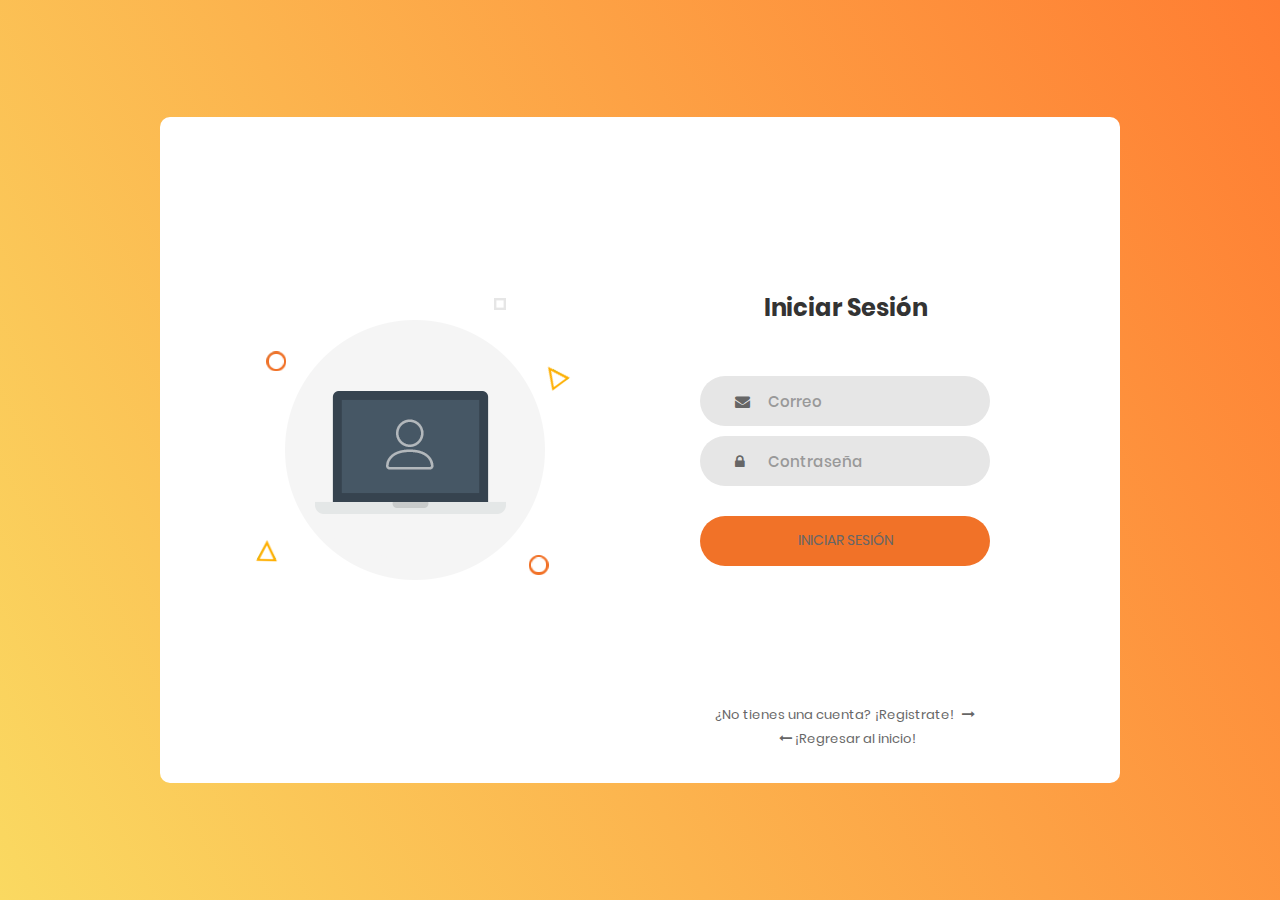
<file: Frontend/Typicalfood/login.html>
<!DOCTYPE html>
<html lang="es-ES" dir="ltr">

<head>
	<title>Typicalfood - Iniciar Sesión</title>
	<meta charset="UTF-8">
	<meta name="viewport" content="width=device-width, initial-scale=1">
	<!--===============================================================================================-->
	<link rel="icon" type="image/png" href="assets/img/icons/favicon.ico" />
	<!--===============================================================================================-->
	<link rel="stylesheet" type="text/css" href="vendors/log/vendor/bootstrap/css/bootstrap.min.css">
	<!--===============================================================================================-->
	<link rel="stylesheet" type="text/css" href="assets/fonts/font-awesome-4.7.0/css/font-awesome.min.css">
	<!--===============================================================================================-->
	<link rel="stylesheet" type="text/css" href="vendors/log/vendor/animate/animate.css">
	<!--===============================================================================================-->
	<link rel="stylesheet" type="text/css" href="vendors/log/vendor/css-hamburgers/hamburgers.min.css">
	<!--===============================================================================================-->
	<link rel="stylesheet" type="text/css" href="vendors/log/vendor/select2/select2.min.css">
	<!--===============================================================================================-->
	<link rel="stylesheet" type="text/css" href="assets/css/logutil.css">
	<link rel="stylesheet" type="text/css" href="assets/css/logmain.css">
	<!--===============================================================================================-->
</head>

<body>

	<div class="limiter">
		<div class="container-login100">
			<div class="wrap-login100">
				<div class="login100-pic js-tilt" data-tilt>
					<img src="assets/img/gallery/img-02.png" alt="IMG">
				</div>


				<form class="login100-form validate-form">

					<span class="login100-form-title">
						Iniciar Sesión
					</span>

					<div class="wrap-input100 validate-input"
						data-validate="Se requiere un correo electrónico válido: ejemplo@abc.com">
						<input class="input100" type="text" name="email" placeholder="Correo" autocomplete="off">
						<span class="focus-input100"></span>
						<span class="symbol-input100">
							<i class="fa fa-envelope" aria-hidden="true"></i>
						</span>
					</div>

					<div class="wrap-input100 validate-input" data-validate="La contraseña no puede ser vacía!">
						<input class="input100" type="password" name="pass" placeholder="Contraseña">
						<span class="focus-input100"></span>
						<span class="symbol-input100">
							<i class="fa fa-lock" aria-hidden="true"></i>
						</span>
					</div>

					<div class="container-login100-form-btn">
						<button class="login100-form-btn">
							<a href="inicio.html"> Iniciar sesión</a>
						</button>
					</div>


					<div class="text-center p-t-136">
						<a class="txt2" href="registro.html">
							¿No tienes una cuenta? ¡Registrate!
							<i class="fa fa-long-arrow-right m-l-5" aria-hidden="true"></i>
						</a>
						<br>
						<a class="txt2" href="index.html">
							<i class="fa fa-long-arrow-left m-l-5" aria-hidden="true"></i>
							¡Regresar al inicio!
						</a>
					</div>
				</form>
			</div>
		</div>
	</div>




	<!--===============================================================================================-->
	<script src="vendors/log/vendor/jquery/jquery-3.2.1.min.js"></script>
	<!--===============================================================================================-->
	<script src="vendors/log/vendor/bootstrap/js/popper.js"></script>
	<script src="vendors/log/vendor/bootstrap/js/bootstrap.min.js"></script>
	<!--===============================================================================================-->
	<script src="vendors/log/vendor/select2/select2.min.js"></script>
	<!--===============================================================================================-->
	<script src="vendors/log/vendor/tilt/tilt.jquery.min.js"></script>
	<script>
		$('.js-tilt').tilt({
			scale: 1.1
		})
	</script>
	<!--===============================================================================================-->
	<script src="assets/js/logmain.js"></script>
</body>

</html>
</file>
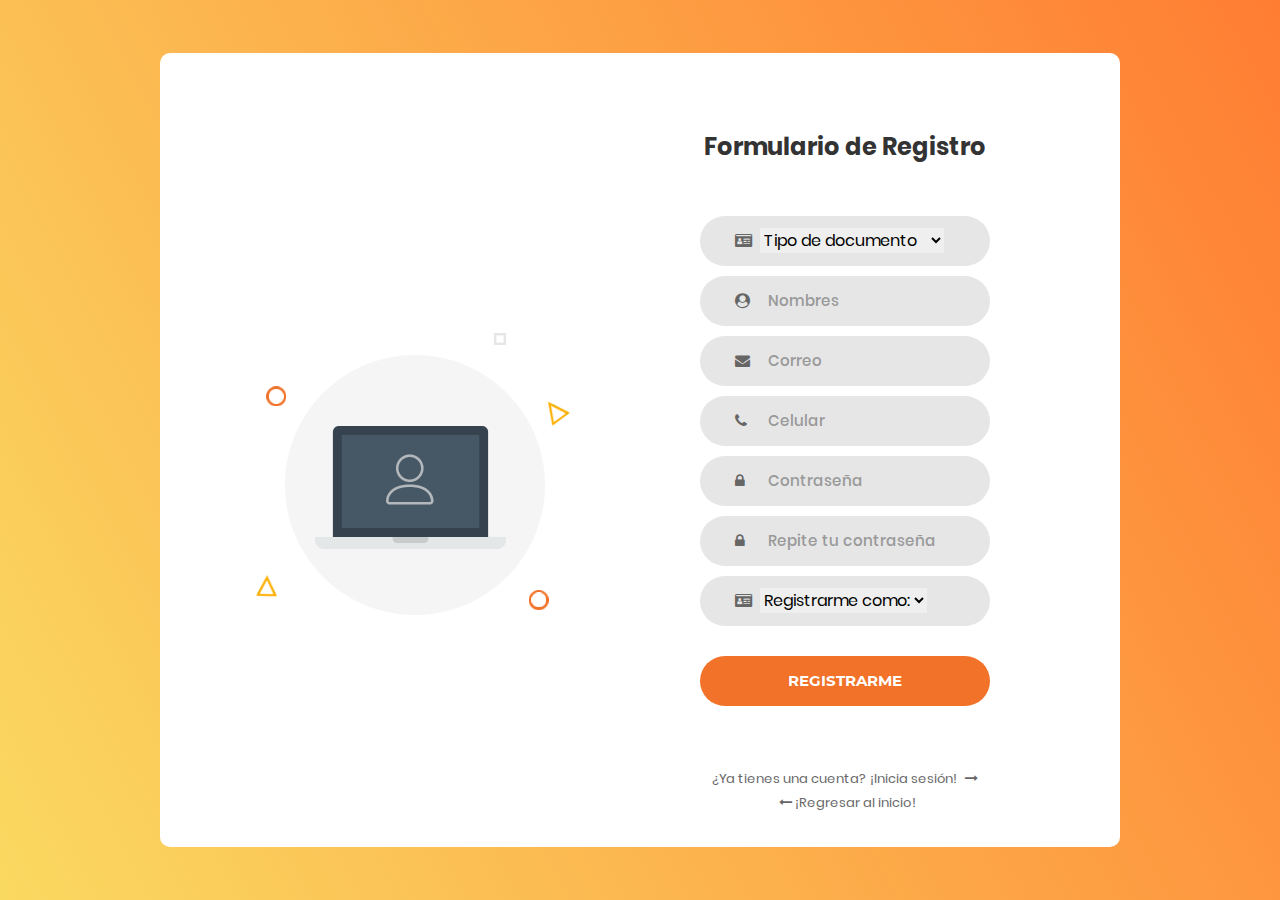
<file: Frontend/Typicalfood/registro.html>
<!DOCTYPE html>
<html lang="es-ES" dir="ltr">

<head>
	<title>Typicalfood - Registro</title>
	<meta charset="UTF-8">
	<meta name="viewport" content="width=device-width, initial-scale=1">
	<!--===============================================================================================-->
	<link rel="icon" type="image/png" href="assets/img/icons/favicon.ico" />
	<!--===============================================================================================-->
	<link rel="stylesheet" type="text/css" href="vendors/log/vendor/bootstrap/css/bootstrap.min.css">
	<!--===============================================================================================-->
	<link rel="stylesheet" type="text/css" href="assets/fonts/font-awesome-4.7.0/css/font-awesome.min.css">
	<!--===============================================================================================-->
	<link rel="stylesheet" type="text/css" href="vendors/log/vendor/animate/animate.css">
	<!--===============================================================================================-->
	<link rel="stylesheet" type="text/css" href="vendors/log/vendor/css-hamburgers/hamburgers.min.css">
	<!--===============================================================================================-->
	<link rel="stylesheet" type="text/css" href="vendors/log/vendor/select2/select2.min.css">
	<!--===============================================================================================-->
	<link rel="stylesheet" type="text/css" href="assets/css/logutil.css">
	<link rel="stylesheet" type="text/css" href="assets/css/logmain.css">
	<!--===============================================================================================-->
</head>

<body>

	<div class="limiter">
		<div class="container-login100">
			<div class="wrap-registro100">
				<div class="registro100-pic js-tilt" data-tilt>
					<img src="assets/img/gallery/img-02.png" alt="IMG">
				</div>


				<form class="login100-form validate-form">

					<span class="login100-form-title">
						Formulario de Registro
					</span>

					<div class="wrap-select100">
						<span class="focus-select100"></span>
						<select class="select100" name="cars" id="tipoDocumento" form="carform">
							<option value="volvo">Tipo de documento</option>
							<option value="saab">Cédula</option>
							<option value="opel">NIT</option>
							<option value="audi">Pasaporte</option>
							<option value="audi">Cédula de Extranjeria</option>
						</select>
						<span class="symbol-input100">
							<i class="fa fa-id-card" aria-hidden="true"></i>
						</span>

					</div>
					<div class="wrap-input100 validate-input" data-validate="Se requiere Nombres y Apellidos">
						<input class="input100" type="text" name="nombres" placeholder="Nombres" autocomplete="off">
						<span class="focus-input100"></span>
						<span class="symbol-input100">
							<i class="fa fa-user-circle" aria-hidden="true"></i>
						</span>
					</div>
					<div class="wrap-input100 validate-input"
						data-validate="Se requiere un correo electrónico válido: ejemplo@abc.com">
						<input class="input100" type="text" name="email" placeholder="Correo" autocomplete="off">
						<span class="focus-input100"></span>
						<span class="symbol-input100">
							<i class="fa fa-envelope" aria-hidden="true"></i>
						</span>
					</div>
					<div class="wrap-input100 validate-input" data-validate="Se requiere un celular válido.">
						<input class="input100" type="text" name="celular" placeholder="Celular" autocomplete="off">
						<span class="focus-input100"></span>
						<span class="symbol-input100">
							<i class="fa fa-phone" aria-hidden="true"></i>
						</span>
					</div>

					<div class="wrap-input100 validate-input" data-validate="La contraseña no puede ser vacía!">
						<input class="input100" type="password" name="pass" placeholder="Contraseña">
						<span class="focus-input100"></span>
						<span class="symbol-input100">
							<i class="fa fa-lock" aria-hidden="true"></i>
						</span>
					</div>
					<div class="wrap-input100 validate-input" data-validate="La contraseña no puede ser vacía!">
						<input class="input100" type="password" name="pass" placeholder="Repite tu contraseña">
						<span class="focus-input100"></span>
						<span class="symbol-input100">
							<i class="fa fa-lock" aria-hidden="true"></i>
						</span>
					</div>

					<div class="wrap-select100">
						<span class="focus-select100"></span>
						<select class="select100" name="cars" id="tipoDocumento" form="carform">
							<option value="volvo">Registrarme como:</option>
							<option value="saab">Usuario</option>
							<option value="opel">Admin restaurante</option>

						</select>
						<span class="symbol-input100">
							<i class="fa fa-id-card" aria-hidden="true"></i>
						</span>

					</div>

					<div class="container-login100-form-btn">
						<button class="login100-form-btn">
							Registrarme
						</button>
					</div>


					<div class="text-center p-t-60">
						<a class="txt2" href="login.html">
							¿Ya tienes una cuenta? ¡Inicia sesión!
							<i class="fa fa-long-arrow-right m-l-5" aria-hidden="true"></i>
						</a>
						<br>
						<a class="txt2" href="index.html">
							<i class="fa fa-long-arrow-left m-l-5" aria-hidden="true"></i>
							¡Regresar al inicio!
						</a>
					</div>
				</form>
			</div>
		</div>
	</div>




	<!--===============================================================================================-->
	<script src="vendors/log/vendor/jquery/jquery-3.2.1.min.js"></script>
	<!--===============================================================================================-->
	<script src="vendors/log/vendor/bootstrap/js/popper.js"></script>
	<script src="vendors/log/vendor/bootstrap/js/bootstrap.min.js"></script>
	<!--===============================================================================================-->
	<script src="vendors/log/vendor/select2/select2.min.js"></script>
	<!--===============================================================================================-->
	<script src="vendors/log/vendor/tilt/tilt.jquery.min.js"></script>
	<script>
		$('.js-tilt').tilt({
			scale: 1.1
		})
	</script>
	<!--===============================================================================================-->
	<script src="assets/js/logmain.js"></script>

</body>

</html>
</file>
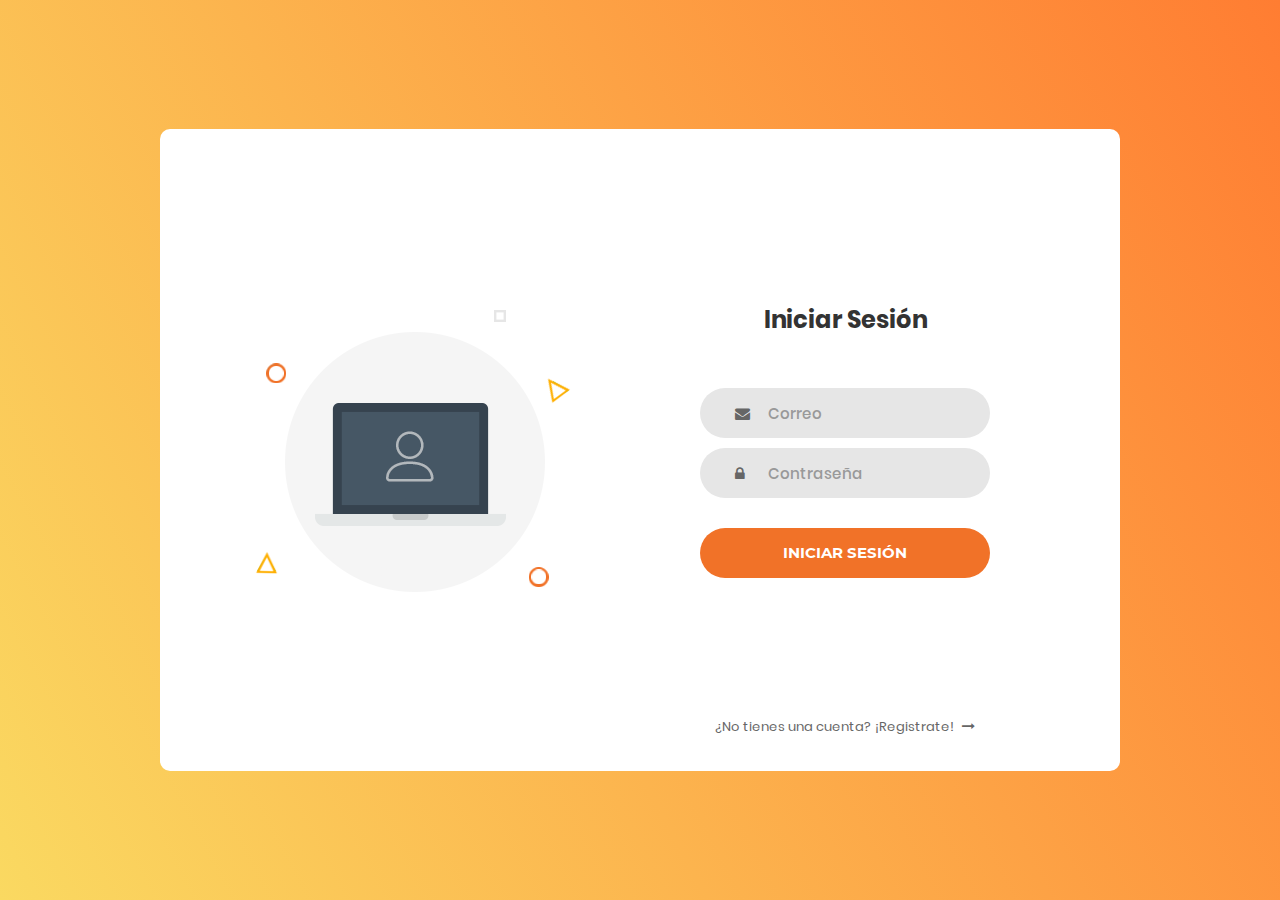
<file: Frontend/Typicalfood/login/login.html>
<!DOCTYPE html>
<html lang="es-ES" dir="ltr">

<head>
	<title>Typicalfood - Iniciar Sesión</title>
	<meta charset="UTF-8">
	<meta name="viewport" content="width=device-width, initial-scale=1">
	<!--===============================================================================================-->
	<link rel="icon" type="image/png" href="images/icons/favicon.ico" />
	<!--===============================================================================================-->
	<link rel="stylesheet" type="text/css" href="vendor/bootstrap/css/bootstrap.min.css">
	<!--===============================================================================================-->
	<link rel="stylesheet" type="text/css" href="fonts/font-awesome-4.7.0/css/font-awesome.min.css">
	<!--===============================================================================================-->
	<link rel="stylesheet" type="text/css" href="vendor/animate/animate.css">
	<!--===============================================================================================-->
	<link rel="stylesheet" type="text/css" href="vendor/css-hamburgers/hamburgers.min.css">
	<!--===============================================================================================-->
	<link rel="stylesheet" type="text/css" href="vendor/select2/select2.min.css">
	<!--===============================================================================================-->
	<link rel="stylesheet" type="text/css" href="css/util.css">
	<link rel="stylesheet" type="text/css" href="css/main.css">
	<!--===============================================================================================-->
</head>

<body>

	<div class="limiter">
		<div class="container-login100">
			<div class="wrap-login100">
				<div class="login100-pic js-tilt" data-tilt>
					<img src="images/img-02.png" alt="IMG">
				</div>


				<form class="login100-form validate-form">

					<span class="login100-form-title">
						Iniciar Sesión
					</span>

					<div class="wrap-input100 validate-input"
						data-validate="Se requiere un correo electrónico válido: ejemplo@abc.com">
						<input class="input100" type="text" name="email" placeholder="Correo" autocomplete="off">
						<span class="focus-input100"></span>
						<span class="symbol-input100">
							<i class="fa fa-envelope" aria-hidden="true"></i>
						</span>
					</div>

					<div class="wrap-input100 validate-input" data-validate="La contraseña no puede ser vacía!">
						<input class="input100" type="password" name="pass" placeholder="Contraseña">
						<span class="focus-input100"></span>
						<span class="symbol-input100">
							<i class="fa fa-lock" aria-hidden="true"></i>
						</span>
					</div>

					<div class="container-login100-form-btn">
						<button class="login100-form-btn">
							Iniciar sesión
						</button>
					</div>


					<div class="text-center p-t-136">
						<a class="txt2" href="registro.html">
							¿No tienes una cuenta? ¡Registrate!
							<i class="fa fa-long-arrow-right m-l-5" aria-hidden="true"></i>
						</a>
					</div>
				</form>
			</div>
		</div>
	</div>




	<!--===============================================================================================-->
	<script src="vendor/jquery/jquery-3.2.1.min.js"></script>
	<!--===============================================================================================-->
	<script src="vendor/bootstrap/js/popper.js"></script>
	<script src="vendor/bootstrap/js/bootstrap.min.js"></script>
	<!--===============================================================================================-->
	<script src="vendor/select2/select2.min.js"></script>
	<!--===============================================================================================-->
	<script src="vendor/tilt/tilt.jquery.min.js"></script>
	<script>
		$('.js-tilt').tilt({
			scale: 1.1
		})
	</script>
	<!--===============================================================================================-->
	<script src="js/main.js"></script>

</body>

</html>
</file>
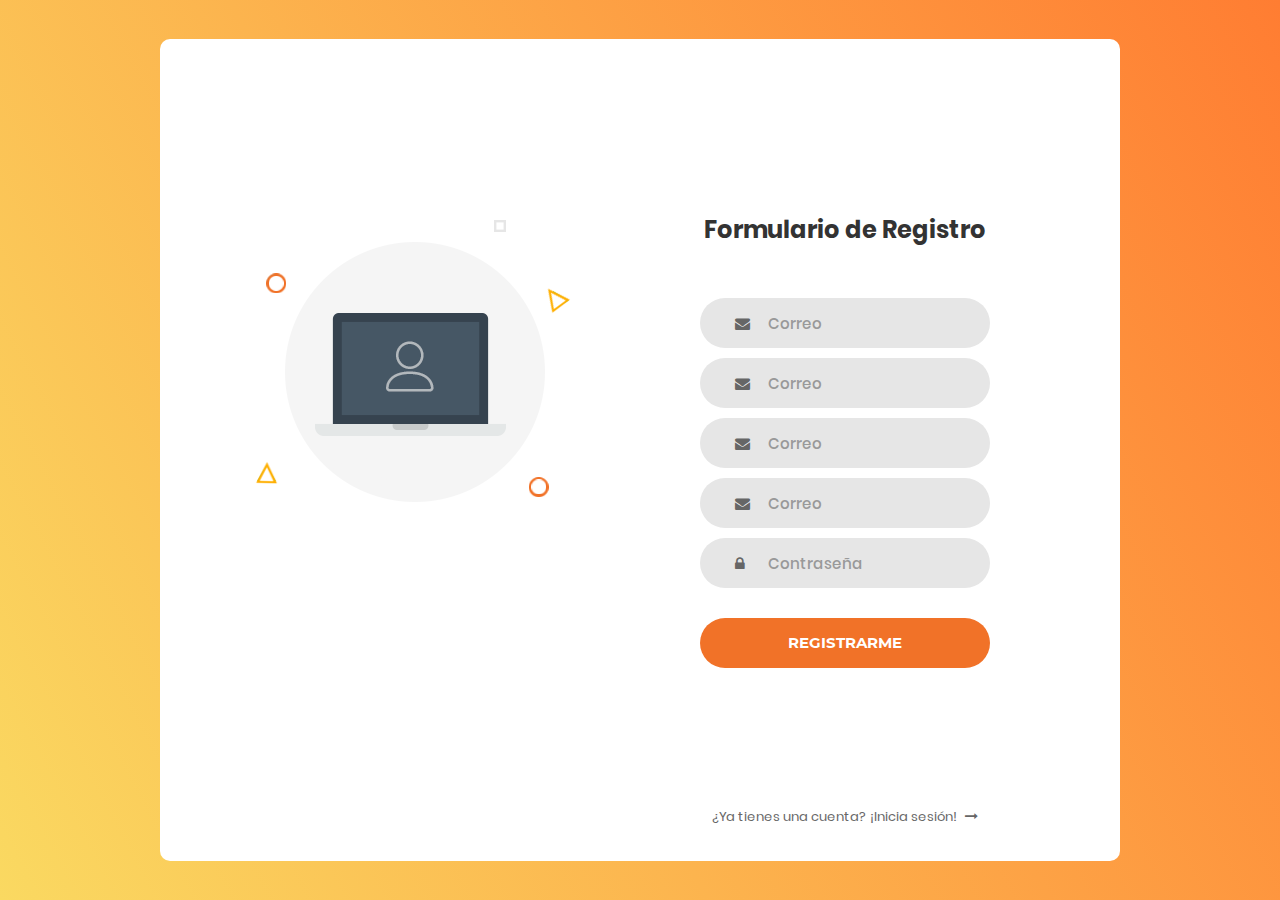
<file: Frontend/Typicalfood/login/registro.html>
<!DOCTYPE html>
<html lang="es-ES" dir="ltr">

<head>
	<title>Typicalfood - Iniciar Sesión</title>
	<meta charset="UTF-8">
	<meta name="viewport" content="width=device-width, initial-scale=1">
	<!--===============================================================================================-->
	<link rel="icon" type="image/png" href="images/icons/favicon.ico" />
	<!--===============================================================================================-->
	<link rel="stylesheet" type="text/css" href="vendor/bootstrap/css/bootstrap.min.css">
	<!--===============================================================================================-->
	<link rel="stylesheet" type="text/css" href="fonts/font-awesome-4.7.0/css/font-awesome.min.css">
	<!--===============================================================================================-->
	<link rel="stylesheet" type="text/css" href="vendor/animate/animate.css">
	<!--===============================================================================================-->
	<link rel="stylesheet" type="text/css" href="vendor/css-hamburgers/hamburgers.min.css">
	<!--===============================================================================================-->
	<link rel="stylesheet" type="text/css" href="vendor/select2/select2.min.css">
	<!--===============================================================================================-->
	<link rel="stylesheet" type="text/css" href="css/util.css">
	<link rel="stylesheet" type="text/css" href="css/main.css">
	<!--===============================================================================================-->
</head>

<body>

	<div class="limiter">
		<div class="container-login100">
			<div class="wrap-login100">
				<div class="login100-pic js-tilt" data-tilt>
					<img src="images/img-02.png" alt="IMG">
				</div>


				<form class="login100-form validate-form">

					<span class="login100-form-title">
						Formulario de Registro
					</span>

					<div class="wrap-input100 validate-input"
						data-validate="Se requiere un correo electrónico válido: ejemplo@abc.com">
						<input class="input100" type="text" name="email" placeholder="Correo" autocomplete="off">
						<span class="focus-input100"></span>
						<span class="symbol-input100">
							<i class="fa fa-envelope" aria-hidden="true"></i>
						</span>
					</div>
					<div class="wrap-input100 validate-input"
						data-validate="Se requiere un correo electrónico válido: ejemplo@abc.com">
						<input class="input100" type="text" name="email" placeholder="Correo" autocomplete="off">
						<span class="focus-input100"></span>
						<span class="symbol-input100">
							<i class="fa fa-envelope" aria-hidden="true"></i>
						</span>
					</div>
					<div class="wrap-input100 validate-input"
						data-validate="Se requiere un correo electrónico válido: ejemplo@abc.com">
						<input class="input100" type="text" name="email" placeholder="Correo" autocomplete="off">
						<span class="focus-input100"></span>
						<span class="symbol-input100">
							<i class="fa fa-envelope" aria-hidden="true"></i>
						</span>
					</div>
					<div class="wrap-input100 validate-input"
						data-validate="Se requiere un correo electrónico válido: ejemplo@abc.com">
						<input class="input100" type="text" name="email" placeholder="Correo" autocomplete="off">
						<span class="focus-input100"></span>
						<span class="symbol-input100">
							<i class="fa fa-envelope" aria-hidden="true"></i>
						</span>
					</div>

					<div class="wrap-input100 validate-input" data-validate="La contraseña no puede ser vacía!">
						<input class="input100" type="password" name="pass" placeholder="Contraseña">
						<span class="focus-input100"></span>
						<span class="symbol-input100">
							<i class="fa fa-lock" aria-hidden="true"></i>
						</span>
					</div>

					<div class="container-login100-form-btn">
						<button class="login100-form-btn">
							Registrarme
						</button>
					</div>


					<div class="text-center p-t-136">
						<a class="txt2" href="login.html">
							¿Ya tienes una cuenta? ¡Inicia sesión!
							<i class="fa fa-long-arrow-right m-l-5" aria-hidden="true"></i>
						</a>
					</div>
				</form>
			</div>
		</div>
	</div>




	<!--===============================================================================================-->
	<script src="vendor/jquery/jquery-3.2.1.min.js"></script>
	<!--===============================================================================================-->
	<script src="vendor/bootstrap/js/popper.js"></script>
	<script src="vendor/bootstrap/js/bootstrap.min.js"></script>
	<!--===============================================================================================-->
	<script src="vendor/select2/select2.min.js"></script>
	<!--===============================================================================================-->
	<script src="vendor/tilt/tilt.jquery.min.js"></script>
	<script>
		$('.js-tilt').tilt({
			scale: 1.1
		})
	</script>
	<!--===============================================================================================-->
	<script src="js/main.js"></script>

</body>

</html>
</file>
<file: Frontend/Typicalfood/assets/css/logutil.css>
/*[ FONT SIZE ]
///////////////////////////////////////////////////////////
*/
.fs-1 {font-size: 1px;}
.fs-2 {font-size: 2px;}
.fs-3 {font-size: 3px;}
.fs-4 {font-size: 4px;}
.fs-5 {font-size: 5px;}
.fs-6 {font-size: 6px;}
.fs-7 {font-size: 7px;}
.fs-8 {font-size: 8px;}
.fs-9 {font-size: 9px;}
.fs-10 {font-size: 10px;}
.fs-11 {font-size: 11px;}
.fs-12 {font-size: 12px;}
.fs-13 {font-size: 13px;}
.fs-14 {font-size: 14px;}
.fs-15 {font-size: 15px;}
.fs-16 {font-size: 16px;}
.fs-17 {font-size: 17px;}
.fs-18 {font-size: 18px;}
.fs-19 {font-size: 19px;}
.fs-20 {font-size: 20px;}
.fs-21 {font-size: 21px;}
.fs-22 {font-size: 22px;}
.fs-23 {font-size: 23px;}
.fs-24 {font-size: 24px;}
.fs-25 {font-size: 25px;}
.fs-26 {font-size: 26px;}
.fs-27 {font-size: 27px;}
.fs-28 {font-size: 28px;}
.fs-29 {font-size: 29px;}
.fs-30 {font-size: 30px;}
.fs-31 {font-size: 31px;}
.fs-32 {font-size: 32px;}
.fs-33 {font-size: 33px;}
.fs-34 {font-size: 34px;}
.fs-35 {font-size: 35px;}
.fs-36 {font-size: 36px;}
.fs-37 {font-size: 37px;}
.fs-38 {font-size: 38px;}
.fs-39 {font-size: 39px;}
.fs-40 {font-size: 40px;}
.fs-41 {font-size: 41px;}
.fs-42 {font-size: 42px;}
.fs-43 {font-size: 43px;}
.fs-44 {font-size: 44px;}
.fs-45 {font-size: 45px;}
.fs-46 {font-size: 46px;}
.fs-47 {font-size: 47px;}
.fs-48 {font-size: 48px;}
.fs-49 {font-size: 49px;}
.fs-50 {font-size: 50px;}
.fs-51 {font-size: 51px;}
.fs-52 {font-size: 52px;}
.fs-53 {font-size: 53px;}
.fs-54 {font-size: 54px;}
.fs-55 {font-size: 55px;}
.fs-56 {font-size: 56px;}
.fs-57 {font-size: 57px;}
.fs-58 {font-size: 58px;}
.fs-59 {font-size: 59px;}
.fs-60 {font-size: 60px;}
.fs-61 {font-size: 61px;}
.fs-62 {font-size: 62px;}
.fs-63 {font-size: 63px;}
.fs-64 {font-size: 64px;}
.fs-65 {font-size: 65px;}
.fs-66 {font-size: 66px;}
.fs-67 {font-size: 67px;}
.fs-68 {font-size: 68px;}
.fs-69 {font-size: 69px;}
.fs-70 {font-size: 70px;}
.fs-71 {font-size: 71px;}
.fs-72 {font-size: 72px;}
.fs-73 {font-size: 73px;}
.fs-74 {font-size: 74px;}
.fs-75 {font-size: 75px;}
.fs-76 {font-size: 76px;}
.fs-77 {font-size: 77px;}
.fs-78 {font-size: 78px;}
.fs-79 {font-size: 79px;}
.fs-80 {font-size: 80px;}
.fs-81 {font-size: 81px;}
.fs-82 {font-size: 82px;}
.fs-83 {font-size: 83px;}
.fs-84 {font-size: 84px;}
.fs-85 {font-size: 85px;}
.fs-86 {font-size: 86px;}
.fs-87 {font-size: 87px;}
.fs-88 {font-size: 88px;}
.fs-89 {font-size: 89px;}
.fs-90 {font-size: 90px;}
.fs-91 {font-size: 91px;}
.fs-92 {font-size: 92px;}
.fs-93 {font-size: 93px;}
.fs-94 {font-size: 94px;}
.fs-95 {font-size: 95px;}
.fs-96 {font-size: 96px;}
.fs-97 {font-size: 97px;}
.fs-98 {font-size: 98px;}
.fs-99 {font-size: 99px;}
.fs-100 {font-size: 100px;}
.fs-101 {font-size: 101px;}
.fs-102 {font-size: 102px;}
.fs-103 {font-size: 103px;}
.fs-104 {font-size: 104px;}
.fs-105 {font-size: 105px;}
.fs-106 {font-size: 106px;}
.fs-107 {font-size: 107px;}
.fs-108 {font-size: 108px;}
.fs-109 {font-size: 109px;}
.fs-110 {font-size: 110px;}
.fs-111 {font-size: 111px;}
.fs-112 {font-size: 112px;}
.fs-113 {font-size: 113px;}
.fs-114 {font-size: 114px;}
.fs-115 {font-size: 115px;}
.fs-116 {font-size: 116px;}
.fs-117 {font-size: 117px;}
.fs-118 {font-size: 118px;}
.fs-119 {font-size: 119px;}
.fs-120 {font-size: 120px;}
.fs-121 {font-size: 121px;}
.fs-122 {font-size: 122px;}
.fs-123 {font-size: 123px;}
.fs-124 {font-size: 124px;}
.fs-125 {font-size: 125px;}
.fs-126 {font-size: 126px;}
.fs-127 {font-size: 127px;}
.fs-128 {font-size: 128px;}
.fs-129 {font-size: 129px;}
.fs-130 {font-size: 130px;}
.fs-131 {font-size: 131px;}
.fs-132 {font-size: 132px;}
.fs-133 {font-size: 133px;}
.fs-134 {font-size: 134px;}
.fs-135 {font-size: 135px;}
.fs-136 {font-size: 136px;}
.fs-137 {font-size: 137px;}
.fs-138 {font-size: 138px;}
.fs-139 {font-size: 139px;}
.fs-140 {font-size: 140px;}
.fs-141 {font-size: 141px;}
.fs-142 {font-size: 142px;}
.fs-143 {font-size: 143px;}
.fs-144 {font-size: 144px;}
.fs-145 {font-size: 145px;}
.fs-146 {font-size: 146px;}
.fs-147 {font-size: 147px;}
.fs-148 {font-size: 148px;}
.fs-149 {font-size: 149px;}
.fs-150 {font-size: 150px;}
.fs-151 {font-size: 151px;}
.fs-152 {font-size: 152px;}
.fs-153 {font-size: 153px;}
.fs-154 {font-size: 154px;}
.fs-155 {font-size: 155px;}
.fs-156 {font-size: 156px;}
.fs-157 {font-size: 157px;}
.fs-158 {font-size: 158px;}
.fs-159 {font-size: 159px;}
.fs-160 {font-size: 160px;}
.fs-161 {font-size: 161px;}
.fs-162 {font-size: 162px;}
.fs-163 {font-size: 163px;}
.fs-164 {font-size: 164px;}
.fs-165 {font-size: 165px;}
.fs-166 {font-size: 166px;}
.fs-167 {font-size: 167px;}
.fs-168 {font-size: 168px;}
.fs-169 {font-size: 169px;}
.fs-170 {font-size: 170px;}
.fs-171 {font-size: 171px;}
.fs-172 {font-size: 172px;}
.fs-173 {font-size: 173px;}
.fs-174 {font-size: 174px;}
.fs-175 {font-size: 175px;}
.fs-176 {font-size: 176px;}
.fs-177 {font-size: 177px;}
.fs-178 {font-size: 178px;}
.fs-179 {font-size: 179px;}
.fs-180 {font-size: 180px;}
.fs-181 {font-size: 181px;}
.fs-182 {font-size: 182px;}
.fs-183 {font-size: 183px;}
.fs-184 {font-size: 184px;}
.fs-185 {font-size: 185px;}
.fs-186 {font-size: 186px;}
.fs-187 {font-size: 187px;}
.fs-188 {font-size: 188px;}
.fs-189 {font-size: 189px;}
.fs-190 {font-size: 190px;}
.fs-191 {font-size: 191px;}
.fs-192 {font-size: 192px;}
.fs-193 {font-size: 193px;}
.fs-194 {font-size: 194px;}
.fs-195 {font-size: 195px;}
.fs-196 {font-size: 196px;}
.fs-197 {font-size: 197px;}
.fs-198 {font-size: 198px;}
.fs-199 {font-size: 199px;}
.fs-200 {font-size: 200px;}

/*[ PADDING ]
///////////////////////////////////////////////////////////
*/
.p-t-0 {padding-top: 0px;}
.p-t-1 {padding-top: 1px;}
.p-t-2 {padding-top: 2px;}
.p-t-3 {padding-top: 3px;}
.p-t-4 {padding-top: 4px;}
.p-t-5 {padding-top: 5px;}
.p-t-6 {padding-top: 6px;}
.p-t-7 {padding-top: 7px;}
.p-t-8 {padding-top: 8px;}
.p-t-9 {padding-top: 9px;}
.p-t-10 {padding-top: 10px;}
.p-t-11 {padding-top: 11px;}
.p-t-12 {padding-top: 12px;}
.p-t-13 {padding-top: 13px;}
.p-t-14 {padding-top: 14px;}
.p-t-15 {padding-top: 15px;}
.p-t-16 {padding-top: 16px;}
.p-t-17 {padding-top: 17px;}
.p-t-18 {padding-top: 18px;}
.p-t-19 {padding-top: 19px;}
.p-t-20 {padding-top: 20px;}
.p-t-21 {padding-top: 21px;}
.p-t-22 {padding-top: 22px;}
.p-t-23 {padding-top: 23px;}
.p-t-24 {padding-top: 24px;}
.p-t-25 {padding-top: 25px;}
.p-t-26 {padding-top: 26px;}
.p-t-27 {padding-top: 27px;}
.p-t-28 {padding-top: 28px;}
.p-t-29 {padding-top: 29px;}
.p-t-30 {padding-top: 30px;}
.p-t-31 {padding-top: 31px;}
.p-t-32 {padding-top: 32px;}
.p-t-33 {padding-top: 33px;}
.p-t-34 {padding-top: 34px;}
.p-t-35 {padding-top: 35px;}
.p-t-36 {padding-top: 36px;}
.p-t-37 {padding-top: 37px;}
.p-t-38 {padding-top: 38px;}
.p-t-39 {padding-top: 39px;}
.p-t-40 {padding-top: 40px;}
.p-t-41 {padding-top: 41px;}
.p-t-42 {padding-top: 42px;}
.p-t-43 {padding-top: 43px;}
.p-t-44 {padding-top: 44px;}
.p-t-45 {padding-top: 45px;}
.p-t-46 {padding-top: 46px;}
.p-t-47 {padding-top: 47px;}
.p-t-48 {padding-top: 48px;}
.p-t-49 {padding-top: 49px;}
.p-t-50 {padding-top: 50px;}
.p-t-51 {padding-top: 51px;}
.p-t-52 {padding-top: 52px;}
.p-t-53 {padding-top: 53px;}
.p-t-54 {padding-top: 54px;}
.p-t-55 {padding-top: 55px;}
.p-t-56 {padding-top: 56px;}
.p-t-57 {padding-top: 57px;}
.p-t-58 {padding-top: 58px;}
.p-t-59 {padding-top: 59px;}
.p-t-60 {padding-top: 60px;}
.p-t-61 {padding-top: 61px;}
.p-t-62 {padding-top: 62px;}
.p-t-63 {padding-top: 63px;}
.p-t-64 {padding-top: 64px;}
.p-t-65 {padding-top: 65px;}
.p-t-66 {padding-top: 66px;}
.p-t-67 {padding-top: 67px;}
.p-t-68 {padding-top: 68px;}
.p-t-69 {padding-top: 69px;}
.p-t-70 {padding-top: 70px;}
.p-t-71 {padding-top: 71px;}
.p-t-72 {padding-top: 72px;}
.p-t-73 {padding-top: 73px;}
.p-t-74 {padding-top: 74px;}
.p-t-75 {padding-top: 75px;}
.p-t-76 {padding-top: 76px;}
.p-t-77 {padding-top: 77px;}
.p-t-78 {padding-top: 78px;}
.p-t-79 {padding-top: 79px;}
.p-t-80 {padding-top: 80px;}
.p-t-81 {padding-top: 81px;}
.p-t-82 {padding-top: 82px;}
.p-t-83 {padding-top: 83px;}
.p-t-84 {padding-top: 84px;}
.p-t-85 {padding-top: 85px;}
.p-t-86 {padding-top: 86px;}
.p-t-87 {padding-top: 87px;}
.p-t-88 {padding-top: 88px;}
.p-t-89 {padding-top: 89px;}
.p-t-90 {padding-top: 90px;}
.p-t-91 {padding-top: 91px;}
.p-t-92 {padding-top: 92px;}
.p-t-93 {padding-top: 93px;}
.p-t-94 {padding-top: 94px;}
.p-t-95 {padding-top: 95px;}
.p-t-96 {padding-top: 96px;}
.p-t-97 {padding-top: 97px;}
.p-t-98 {padding-top: 98px;}
.p-t-99 {padding-top: 99px;}
.p-t-100 {padding-top: 100px;}
.p-t-101 {padding-top: 101px;}
.p-t-102 {padding-top: 102px;}
.p-t-103 {padding-top: 103px;}
.p-t-104 {padding-top: 104px;}
.p-t-105 {padding-top: 105px;}
.p-t-106 {padding-top: 106px;}
.p-t-107 {padding-top: 107px;}
.p-t-108 {padding-top: 108px;}
.p-t-109 {padding-top: 109px;}
.p-t-110 {padding-top: 110px;}
.p-t-111 {padding-top: 111px;}
.p-t-112 {padding-top: 112px;}
.p-t-113 {padding-top: 113px;}
.p-t-114 {padding-top: 114px;}
.p-t-115 {padding-top: 115px;}
.p-t-116 {padding-top: 116px;}
.p-t-117 {padding-top: 117px;}
.p-t-118 {padding-top: 118px;}
.p-t-119 {padding-top: 119px;}
.p-t-120 {padding-top: 120px;}
.p-t-121 {padding-top: 121px;}
.p-t-122 {padding-top: 122px;}
.p-t-123 {padding-top: 123px;}
.p-t-124 {padding-top: 124px;}
.p-t-125 {padding-top: 125px;}
.p-t-126 {padding-top: 126px;}
.p-t-127 {padding-top: 127px;}
.p-t-128 {padding-top: 128px;}
.p-t-129 {padding-top: 129px;}
.p-t-130 {padding-top: 130px;}
.p-t-131 {padding-top: 131px;}
.p-t-132 {padding-top: 132px;}
.p-t-133 {padding-top: 133px;}
.p-t-134 {padding-top: 134px;}
.p-t-135 {padding-top: 135px;}
.p-t-136 {padding-top: 136px;}
.p-t-137 {padding-top: 137px;}
.p-t-138 {padding-top: 138px;}
.p-t-139 {padding-top: 139px;}
.p-t-140 {padding-top: 140px;}
.p-t-141 {padding-top: 141px;}
.p-t-142 {padding-top: 142px;}
.p-t-143 {padding-top: 143px;}
.p-t-144 {padding-top: 144px;}
.p-t-145 {padding-top: 145px;}
.p-t-146 {padding-top: 146px;}
.p-t-147 {padding-top: 147px;}
.p-t-148 {padding-top: 148px;}
.p-t-149 {padding-top: 149px;}
.p-t-150 {padding-top: 150px;}
.p-t-151 {padding-top: 151px;}
.p-t-152 {padding-top: 152px;}
.p-t-153 {padding-top: 153px;}
.p-t-154 {padding-top: 154px;}
.p-t-155 {padding-top: 155px;}
.p-t-156 {padding-top: 156px;}
.p-t-157 {padding-top: 157px;}
.p-t-158 {padding-top: 158px;}
.p-t-159 {padding-top: 159px;}
.p-t-160 {padding-top: 160px;}
.p-t-161 {padding-top: 161px;}
.p-t-162 {padding-top: 162px;}
.p-t-163 {padding-top: 163px;}
.p-t-164 {padding-top: 164px;}
.p-t-165 {padding-top: 165px;}
.p-t-166 {padding-top: 166px;}
.p-t-167 {padding-top: 167px;}
.p-t-168 {padding-top: 168px;}
.p-t-169 {padding-top: 169px;}
.p-t-170 {padding-top: 170px;}
.p-t-171 {padding-top: 171px;}
.p-t-172 {padding-top: 172px;}
.p-t-173 {padding-top: 173px;}
.p-t-174 {padding-top: 174px;}
.p-t-175 {padding-top: 175px;}
.p-t-176 {padding-top: 176px;}
.p-t-177 {padding-top: 177px;}
.p-t-178 {padding-top: 178px;}
.p-t-179 {padding-top: 179px;}
.p-t-180 {padding-top: 180px;}
.p-t-181 {padding-top: 181px;}
.p-t-182 {padding-top: 182px;}
.p-t-183 {padding-top: 183px;}
.p-t-184 {padding-top: 184px;}
.p-t-185 {padding-top: 185px;}
.p-t-186 {padding-top: 186px;}
.p-t-187 {padding-top: 187px;}
.p-t-188 {padding-top: 188px;}
.p-t-189 {padding-top: 189px;}
.p-t-190 {padding-top: 190px;}
.p-t-191 {padding-top: 191px;}
.p-t-192 {padding-top: 192px;}
.p-t-193 {padding-top: 193px;}
.p-t-194 {padding-top: 194px;}
.p-t-195 {padding-top: 195px;}
.p-t-196 {padding-top: 196px;}
.p-t-197 {padding-top: 197px;}
.p-t-198 {padding-top: 198px;}
.p-t-199 {padding-top: 199px;}
.p-t-200 {padding-top: 200px;}
.p-t-201 {padding-top: 201px;}
.p-t-202 {padding-top: 202px;}
.p-t-203 {padding-top: 203px;}
.p-t-204 {padding-top: 204px;}
.p-t-205 {padding-top: 205px;}
.p-t-206 {padding-top: 206px;}
.p-t-207 {padding-top: 207px;}
.p-t-208 {padding-top: 208px;}
.p-t-209 {padding-top: 209px;}
.p-t-210 {padding-top: 210px;}
.p-t-211 {padding-top: 211px;}
.p-t-212 {padding-top: 212px;}
.p-t-213 {padding-top: 213px;}
.p-t-214 {padding-top: 214px;}
.p-t-215 {padding-top: 215px;}
.p-t-216 {padding-top: 216px;}
.p-t-217 {padding-top: 217px;}
.p-t-218 {padding-top: 218px;}
.p-t-219 {padding-top: 219px;}
.p-t-220 {padding-top: 220px;}
.p-t-221 {padding-top: 221px;}
.p-t-222 {padding-top: 222px;}
.p-t-223 {padding-top: 223px;}
.p-t-224 {padding-top: 224px;}
.p-t-225 {padding-top: 225px;}
.p-t-226 {padding-top: 226px;}
.p-t-227 {padding-top: 227px;}
.p-t-228 {padding-top: 228px;}
.p-t-229 {padding-top: 229px;}
.p-t-230 {padding-top: 230px;}
.p-t-231 {padding-top: 231px;}
.p-t-232 {padding-top: 232px;}
.p-t-233 {padding-top: 233px;}
.p-t-234 {padding-top: 234px;}
.p-t-235 {padding-top: 235px;}
.p-t-236 {padding-top: 236px;}
.p-t-237 {padding-top: 237px;}
.p-t-238 {padding-top: 238px;}
.p-t-239 {padding-top: 239px;}
.p-t-240 {padding-top: 240px;}
.p-t-241 {padding-top: 241px;}
.p-t-242 {padding-top: 242px;}
.p-t-243 {padding-top: 243px;}
.p-t-244 {padding-top: 244px;}
.p-t-245 {padding-top: 245px;}
.p-t-246 {padding-top: 246px;}
.p-t-247 {padding-top: 247px;}
.p-t-248 {padding-top: 248px;}
.p-t-249 {padding-top: 249px;}
.p-t-250 {padding-top: 250px;}
.p-b-0 {padding-bottom: 0px;}
.p-b-1 {padding-bottom: 1px;}
.p-b-2 {padding-bottom: 2px;}
.p-b-3 {padding-bottom: 3px;}
.p-b-4 {padding-bottom: 4px;}
.p-b-5 {padding-bottom: 5px;}
.p-b-6 {padding-bottom: 6px;}
.p-b-7 {padding-bottom: 7px;}
.p-b-8 {padding-bottom: 8px;}
.p-b-9 {padding-bottom: 9px;}
.p-b-10 {padding-bottom: 10px;}
.p-b-11 {padding-bottom: 11px;}
.p-b-12 {padding-bottom: 12px;}
.p-b-13 {padding-bottom: 13px;}
.p-b-14 {padding-bottom: 14px;}
.p-b-15 {padding-bottom: 15px;}
.p-b-16 {padding-bottom: 16px;}
.p-b-17 {padding-bottom: 17px;}
.p-b-18 {padding-bottom: 18px;}
.p-b-19 {padding-bottom: 19px;}
.p-b-20 {padding-bottom: 20px;}
.p-b-21 {padding-bottom: 21px;}
.p-b-22 {padding-bottom: 22px;}
.p-b-23 {padding-bottom: 23px;}
.p-b-24 {padding-bottom: 24px;}
.p-b-25 {padding-bottom: 25px;}
.p-b-26 {padding-bottom: 26px;}
.p-b-27 {padding-bottom: 27px;}
.p-b-28 {padding-bottom: 28px;}
.p-b-29 {padding-bottom: 29px;}
.p-b-30 {padding-bottom: 30px;}
.p-b-31 {padding-bottom: 31px;}
.p-b-32 {padding-bottom: 32px;}
.p-b-33 {padding-bottom: 33px;}
.p-b-34 {padding-bottom: 34px;}
.p-b-35 {padding-bottom: 35px;}
.p-b-36 {padding-bottom: 36px;}
.p-b-37 {padding-bottom: 37px;}
.p-b-38 {padding-bottom: 38px;}
.p-b-39 {padding-bottom: 39px;}
.p-b-40 {padding-bottom: 40px;}
.p-b-41 {padding-bottom: 41px;}
.p-b-42 {padding-bottom: 42px;}
.p-b-43 {padding-bottom: 43px;}
.p-b-44 {padding-bottom: 44px;}
.p-b-45 {padding-bottom: 45px;}
.p-b-46 {padding-bottom: 46px;}
.p-b-47 {padding-bottom: 47px;}
.p-b-48 {padding-bottom: 48px;}
.p-b-49 {padding-bottom: 49px;}
.p-b-50 {padding-bottom: 50px;}
.p-b-51 {padding-bottom: 51px;}
.p-b-52 {padding-bottom: 52px;}
.p-b-53 {padding-bottom: 53px;}
.p-b-54 {padding-bottom: 54px;}
.p-b-55 {padding-bottom: 55px;}
.p-b-56 {padding-bottom: 56px;}
.p-b-57 {padding-bottom: 57px;}
.p-b-58 {padding-bottom: 58px;}
.p-b-59 {padding-bottom: 59px;}
.p-b-60 {padding-bottom: 60px;}
.p-b-61 {padding-bottom: 61px;}
.p-b-62 {padding-bottom: 62px;}
.p-b-63 {padding-bottom: 63px;}
.p-b-64 {padding-bottom: 64px;}
.p-b-65 {padding-bottom: 65px;}
.p-b-66 {padding-bottom: 66px;}
.p-b-67 {padding-bottom: 67px;}
.p-b-68 {padding-bottom: 68px;}
.p-b-69 {padding-bottom: 69px;}
.p-b-70 {padding-bottom: 70px;}
.p-b-71 {padding-bottom: 71px;}
.p-b-72 {padding-bottom: 72px;}
.p-b-73 {padding-bottom: 73px;}
.p-b-74 {padding-bottom: 74px;}
.p-b-75 {padding-bottom: 75px;}
.p-b-76 {padding-bottom: 76px;}
.p-b-77 {padding-bottom: 77px;}
.p-b-78 {padding-bottom: 78px;}
.p-b-79 {padding-bottom: 79px;}
.p-b-80 {padding-bottom: 80px;}
.p-b-81 {padding-bottom: 81px;}
.p-b-82 {padding-bottom: 82px;}
.p-b-83 {padding-bottom: 83px;}
.p-b-84 {padding-bottom: 84px;}
.p-b-85 {padding-bottom: 85px;}
.p-b-86 {padding-bottom: 86px;}
.p-b-87 {padding-bottom: 87px;}
.p-b-88 {padding-bottom: 88px;}
.p-b-89 {padding-bottom: 89px;}
.p-b-90 {padding-bottom: 90px;}
.p-b-91 {padding-bottom: 91px;}
.p-b-92 {padding-bottom: 92px;}
.p-b-93 {padding-bottom: 93px;}
.p-b-94 {padding-bottom: 94px;}
.p-b-95 {padding-bottom: 95px;}
.p-b-96 {padding-bottom: 96px;}
.p-b-97 {padding-bottom: 97px;}
.p-b-98 {padding-bottom: 98px;}
.p-b-99 {padding-bottom: 99px;}
.p-b-100 {padding-bottom: 100px;}
.p-b-101 {padding-bottom: 101px;}
.p-b-102 {padding-bottom: 102px;}
.p-b-103 {padding-bottom: 103px;}
.p-b-104 {padding-bottom: 104px;}
.p-b-105 {padding-bottom: 105px;}
.p-b-106 {padding-bottom: 106px;}
.p-b-107 {padding-bottom: 107px;}
.p-b-108 {padding-bottom: 108px;}
.p-b-109 {padding-bottom: 109px;}
.p-b-110 {padding-bottom: 110px;}
.p-b-111 {padding-bottom: 111px;}
.p-b-112 {padding-bottom: 112px;}
.p-b-113 {padding-bottom: 113px;}
.p-b-114 {padding-bottom: 114px;}
.p-b-115 {padding-bottom: 115px;}
.p-b-116 {padding-bottom: 116px;}
.p-b-117 {padding-bottom: 117px;}
.p-b-118 {padding-bottom: 118px;}
.p-b-119 {padding-bottom: 119px;}
.p-b-120 {padding-bottom: 120px;}
.p-b-121 {padding-bottom: 121px;}
.p-b-122 {padding-bottom: 122px;}
.p-b-123 {padding-bottom: 123px;}
.p-b-124 {padding-bottom: 124px;}
.p-b-125 {padding-bottom: 125px;}
.p-b-126 {padding-bottom: 126px;}
.p-b-127 {padding-bottom: 127px;}
.p-b-128 {padding-bottom: 128px;}
.p-b-129 {padding-bottom: 129px;}
.p-b-130 {padding-bottom: 130px;}
.p-b-131 {padding-bottom: 131px;}
.p-b-132 {padding-bottom: 132px;}
.p-b-133 {padding-bottom: 133px;}
.p-b-134 {padding-bottom: 134px;}
.p-b-135 {padding-bottom: 135px;}
.p-b-136 {padding-bottom: 136px;}
.p-b-137 {padding-bottom: 137px;}
.p-b-138 {padding-bottom: 138px;}
.p-b-139 {padding-bottom: 139px;}
.p-b-140 {padding-bottom: 140px;}
.p-b-141 {padding-bottom: 141px;}
.p-b-142 {padding-bottom: 142px;}
.p-b-143 {padding-bottom: 143px;}
.p-b-144 {padding-bottom: 144px;}
.p-b-145 {padding-bottom: 145px;}
.p-b-146 {padding-bottom: 146px;}
.p-b-147 {padding-bottom: 147px;}
.p-b-148 {padding-bottom: 148px;}
.p-b-149 {padding-bottom: 149px;}
.p-b-150 {padding-bottom: 150px;}
.p-b-151 {padding-bottom: 151px;}
.p-b-152 {padding-bottom: 152px;}
.p-b-153 {padding-bottom: 153px;}
.p-b-154 {padding-bottom: 154px;}
.p-b-155 {padding-bottom: 155px;}
.p-b-156 {padding-bottom: 156px;}
.p-b-157 {padding-bottom: 157px;}
.p-b-158 {padding-bottom: 158px;}
.p-b-159 {padding-bottom: 159px;}
.p-b-160 {padding-bottom: 160px;}
.p-b-161 {padding-bottom: 161px;}
.p-b-162 {padding-bottom: 162px;}
.p-b-163 {padding-bottom: 163px;}
.p-b-164 {padding-bottom: 164px;}
.p-b-165 {padding-bottom: 165px;}
.p-b-166 {padding-bottom: 166px;}
.p-b-167 {padding-bottom: 167px;}
.p-b-168 {padding-bottom: 168px;}
.p-b-169 {padding-bottom: 169px;}
.p-b-170 {padding-bottom: 170px;}
.p-b-171 {padding-bottom: 171px;}
.p-b-172 {padding-bottom: 172px;}
.p-b-173 {padding-bottom: 173px;}
.p-b-174 {padding-bottom: 174px;}
.p-b-175 {padding-bottom: 175px;}
.p-b-176 {padding-bottom: 176px;}
.p-b-177 {padding-bottom: 177px;}
.p-b-178 {padding-bottom: 178px;}
.p-b-179 {padding-bottom: 179px;}
.p-b-180 {padding-bottom: 180px;}
.p-b-181 {padding-bottom: 181px;}
.p-b-182 {padding-bottom: 182px;}
.p-b-183 {padding-bottom: 183px;}
.p-b-184 {padding-bottom: 184px;}
.p-b-185 {padding-bottom: 185px;}
.p-b-186 {padding-bottom: 186px;}
.p-b-187 {padding-bottom: 187px;}
.p-b-188 {padding-bottom: 188px;}
.p-b-189 {padding-bottom: 189px;}
.p-b-190 {padding-bottom: 190px;}
.p-b-191 {padding-bottom: 191px;}
.p-b-192 {padding-bottom: 192px;}
.p-b-193 {padding-bottom: 193px;}
.p-b-194 {padding-bottom: 194px;}
.p-b-195 {padding-bottom: 195px;}
.p-b-196 {padding-bottom: 196px;}
.p-b-197 {padding-bottom: 197px;}
.p-b-198 {padding-bottom: 198px;}
.p-b-199 {padding-bottom: 199px;}
.p-b-200 {padding-bottom: 200px;}
.p-b-201 {padding-bottom: 201px;}
.p-b-202 {padding-bottom: 202px;}
.p-b-203 {padding-bottom: 203px;}
.p-b-204 {padding-bottom: 204px;}
.p-b-205 {padding-bottom: 205px;}
.p-b-206 {padding-bottom: 206px;}
.p-b-207 {padding-bottom: 207px;}
.p-b-208 {padding-bottom: 208px;}
.p-b-209 {padding-bottom: 209px;}
.p-b-210 {padding-bottom: 210px;}
.p-b-211 {padding-bottom: 211px;}
.p-b-212 {padding-bottom: 212px;}
.p-b-213 {padding-bottom: 213px;}
.p-b-214 {padding-bottom: 214px;}
.p-b-215 {padding-bottom: 215px;}
.p-b-216 {padding-bottom: 216px;}
.p-b-217 {padding-bottom: 217px;}
.p-b-218 {padding-bottom: 218px;}
.p-b-219 {padding-bottom: 219px;}
.p-b-220 {padding-bottom: 220px;}
.p-b-221 {padding-bottom: 221px;}
.p-b-222 {padding-bottom: 222px;}
.p-b-223 {padding-bottom: 223px;}
.p-b-224 {padding-bottom: 224px;}
.p-b-225 {padding-bottom: 225px;}
.p-b-226 {padding-bottom: 226px;}
.p-b-227 {padding-bottom: 227px;}
.p-b-228 {padding-bottom: 228px;}
.p-b-229 {padding-bottom: 229px;}
.p-b-230 {padding-bottom: 230px;}
.p-b-231 {padding-bottom: 231px;}
.p-b-232 {padding-bottom: 232px;}
.p-b-233 {padding-bottom: 233px;}
.p-b-234 {padding-bottom: 234px;}
.p-b-235 {padding-bottom: 235px;}
.p-b-236 {padding-bottom: 236px;}
.p-b-237 {padding-bottom: 237px;}
.p-b-238 {padding-bottom: 238px;}
.p-b-239 {padding-bottom: 239px;}
.p-b-240 {padding-bottom: 240px;}
.p-b-241 {padding-bottom: 241px;}
.p-b-242 {padding-bottom: 242px;}
.p-b-243 {padding-bottom: 243px;}
.p-b-244 {padding-bottom: 244px;}
.p-b-245 {padding-bottom: 245px;}
.p-b-246 {padding-bottom: 246px;}
.p-b-247 {padding-bottom: 247px;}
.p-b-248 {padding-bottom: 248px;}
.p-b-249 {padding-bottom: 249px;}
.p-b-250 {padding-bottom: 250px;}
.p-l-0 {padding-left: 0px;}
.p-l-1 {padding-left: 1px;}
.p-l-2 {padding-left: 2px;}
.p-l-3 {padding-left: 3px;}
.p-l-4 {padding-left: 4px;}
.p-l-5 {padding-left: 5px;}
.p-l-6 {padding-left: 6px;}
.p-l-7 {padding-left: 7px;}
.p-l-8 {padding-left: 8px;}
.p-l-9 {padding-left: 9px;}
.p-l-10 {padding-left: 10px;}
.p-l-11 {padding-left: 11px;}
.p-l-12 {padding-left: 12px;}
.p-l-13 {padding-left: 13px;}
.p-l-14 {padding-left: 14px;}
.p-l-15 {padding-left: 15px;}
.p-l-16 {padding-left: 16px;}
.p-l-17 {padding-left: 17px;}
.p-l-18 {padding-left: 18px;}
.p-l-19 {padding-left: 19px;}
.p-l-20 {padding-left: 20px;}
.p-l-21 {padding-left: 21px;}
.p-l-22 {padding-left: 22px;}
.p-l-23 {padding-left: 23px;}
.p-l-24 {padding-left: 24px;}
.p-l-25 {padding-left: 25px;}
.p-l-26 {padding-left: 26px;}
.p-l-27 {padding-left: 27px;}
.p-l-28 {padding-left: 28px;}
.p-l-29 {padding-left: 29px;}
.p-l-30 {padding-left: 30px;}
.p-l-31 {padding-left: 31px;}
.p-l-32 {padding-left: 32px;}
.p-l-33 {padding-left: 33px;}
.p-l-34 {padding-left: 34px;}
.p-l-35 {padding-left: 35px;}
.p-l-36 {padding-left: 36px;}
.p-l-37 {padding-left: 37px;}
.p-l-38 {padding-left: 38px;}
.p-l-39 {padding-left: 39px;}
.p-l-40 {padding-left: 40px;}
.p-l-41 {padding-left: 41px;}
.p-l-42 {padding-left: 42px;}
.p-l-43 {padding-left: 43px;}
.p-l-44 {padding-left: 44px;}
.p-l-45 {padding-left: 45px;}
.p-l-46 {padding-left: 46px;}
.p-l-47 {padding-left: 47px;}
.p-l-48 {padding-left: 48px;}
.p-l-49 {padding-left: 49px;}
.p-l-50 {padding-left: 50px;}
.p-l-51 {padding-left: 51px;}
.p-l-52 {padding-left: 52px;}
.p-l-53 {padding-left: 53px;}
.p-l-54 {padding-left: 54px;}
.p-l-55 {padding-left: 55px;}
.p-l-56 {padding-left: 56px;}
.p-l-57 {padding-left: 57px;}
.p-l-58 {padding-left: 58px;}
.p-l-59 {padding-left: 59px;}
.p-l-60 {padding-left: 60px;}
.p-l-61 {padding-left: 61px;}
.p-l-62 {padding-left: 62px;}
.p-l-63 {padding-left: 63px;}
.p-l-64 {padding-left: 64px;}
.p-l-65 {padding-left: 65px;}
.p-l-66 {padding-left: 66px;}
.p-l-67 {padding-left: 67px;}
.p-l-68 {padding-left: 68px;}
.p-l-69 {padding-left: 69px;}
.p-l-70 {padding-left: 70px;}
.p-l-71 {padding-left: 71px;}
.p-l-72 {padding-left: 72px;}
.p-l-73 {padding-left: 73px;}
.p-l-74 {padding-left: 74px;}
.p-l-75 {padding-left: 75px;}
.p-l-76 {padding-left: 76px;}
.p-l-77 {padding-left: 77px;}
.p-l-78 {padding-left: 78px;}
.p-l-79 {padding-left: 79px;}
.p-l-80 {padding-left: 80px;}
.p-l-81 {padding-left: 81px;}
.p-l-82 {padding-left: 82px;}
.p-l-83 {padding-left: 83px;}
.p-l-84 {padding-left: 84px;}
.p-l-85 {padding-left: 85px;}
.p-l-86 {padding-left: 86px;}
.p-l-87 {padding-left: 87px;}
.p-l-88 {padding-left: 88px;}
.p-l-89 {padding-left: 89px;}
.p-l-90 {padding-left: 90px;}
.p-l-91 {padding-left: 91px;}
.p-l-92 {padding-left: 92px;}
.p-l-93 {padding-left: 93px;}
.p-l-94 {padding-left: 94px;}
.p-l-95 {padding-left: 95px;}
.p-l-96 {padding-left: 96px;}
.p-l-97 {padding-left: 97px;}
.p-l-98 {padding-left: 98px;}
.p-l-99 {padding-left: 99px;}
.p-l-100 {padding-left: 100px;}
.p-l-101 {padding-left: 101px;}
.p-l-102 {padding-left: 102px;}
.p-l-103 {padding-left: 103px;}
.p-l-104 {padding-left: 104px;}
.p-l-105 {padding-left: 105px;}
.p-l-106 {padding-left: 106px;}
.p-l-107 {padding-left: 107px;}
.p-l-108 {padding-left: 108px;}
.p-l-109 {padding-left: 109px;}
.p-l-110 {padding-left: 110px;}
.p-l-111 {padding-left: 111px;}
.p-l-112 {padding-left: 112px;}
.p-l-113 {padding-left: 113px;}
.p-l-114 {padding-left: 114px;}
.p-l-115 {padding-left: 115px;}
.p-l-116 {padding-left: 116px;}
.p-l-117 {padding-left: 117px;}
.p-l-118 {padding-left: 118px;}
.p-l-119 {padding-left: 119px;}
.p-l-120 {padding-left: 120px;}
.p-l-121 {padding-left: 121px;}
.p-l-122 {padding-left: 122px;}
.p-l-123 {padding-left: 123px;}
.p-l-124 {padding-left: 124px;}
.p-l-125 {padding-left: 125px;}
.p-l-126 {padding-left: 126px;}
.p-l-127 {padding-left: 127px;}
.p-l-128 {padding-left: 128px;}
.p-l-129 {padding-left: 129px;}
.p-l-130 {padding-left: 130px;}
.p-l-131 {padding-left: 131px;}
.p-l-132 {padding-left: 132px;}
.p-l-133 {padding-left: 133px;}
.p-l-134 {padding-left: 134px;}
.p-l-135 {padding-left: 135px;}
.p-l-136 {padding-left: 136px;}
.p-l-137 {padding-left: 137px;}
.p-l-138 {padding-left: 138px;}
.p-l-139 {padding-left: 139px;}
.p-l-140 {padding-left: 140px;}
.p-l-141 {padding-left: 141px;}
.p-l-142 {padding-left: 142px;}
.p-l-143 {padding-left: 143px;}
.p-l-144 {padding-left: 144px;}
.p-l-145 {padding-left: 145px;}
.p-l-146 {padding-left: 146px;}
.p-l-147 {padding-left: 147px;}
.p-l-148 {padding-left: 148px;}
.p-l-149 {padding-left: 149px;}
.p-l-150 {padding-left: 150px;}
.p-l-151 {padding-left: 151px;}
.p-l-152 {padding-left: 152px;}
.p-l-153 {padding-left: 153px;}
.p-l-154 {padding-left: 154px;}
.p-l-155 {padding-left: 155px;}
.p-l-156 {padding-left: 156px;}
.p-l-157 {padding-left: 157px;}
.p-l-158 {padding-left: 158px;}
.p-l-159 {padding-left: 159px;}
.p-l-160 {padding-left: 160px;}
.p-l-161 {padding-left: 161px;}
.p-l-162 {padding-left: 162px;}
.p-l-163 {padding-left: 163px;}
.p-l-164 {padding-left: 164px;}
.p-l-165 {padding-left: 165px;}
.p-l-166 {padding-left: 166px;}
.p-l-167 {padding-left: 167px;}
.p-l-168 {padding-left: 168px;}
.p-l-169 {padding-left: 169px;}
.p-l-170 {padding-left: 170px;}
.p-l-171 {padding-left: 171px;}
.p-l-172 {padding-left: 172px;}
.p-l-173 {padding-left: 173px;}
.p-l-174 {padding-left: 174px;}
.p-l-175 {padding-left: 175px;}
.p-l-176 {padding-left: 176px;}
.p-l-177 {padding-left: 177px;}
.p-l-178 {padding-left: 178px;}
.p-l-179 {padding-left: 179px;}
.p-l-180 {padding-left: 180px;}
.p-l-181 {padding-left: 181px;}
.p-l-182 {padding-left: 182px;}
.p-l-183 {padding-left: 183px;}
.p-l-184 {padding-left: 184px;}
.p-l-185 {padding-left: 185px;}
.p-l-186 {padding-left: 186px;}
.p-l-187 {padding-left: 187px;}
.p-l-188 {padding-left: 188px;}
.p-l-189 {padding-left: 189px;}
.p-l-190 {padding-left: 190px;}
.p-l-191 {padding-left: 191px;}
.p-l-192 {padding-left: 192px;}
.p-l-193 {padding-left: 193px;}
.p-l-194 {padding-left: 194px;}
.p-l-195 {padding-left: 195px;}
.p-l-196 {padding-left: 196px;}
.p-l-197 {padding-left: 197px;}
.p-l-198 {padding-left: 198px;}
.p-l-199 {padding-left: 199px;}
.p-l-200 {padding-left: 200px;}
.p-l-201 {padding-left: 201px;}
.p-l-202 {padding-left: 202px;}
.p-l-203 {padding-left: 203px;}
.p-l-204 {padding-left: 204px;}
.p-l-205 {padding-left: 205px;}
.p-l-206 {padding-left: 206px;}
.p-l-207 {padding-left: 207px;}
.p-l-208 {padding-left: 208px;}
.p-l-209 {padding-left: 209px;}
.p-l-210 {padding-left: 210px;}
.p-l-211 {padding-left: 211px;}
.p-l-212 {padding-left: 212px;}
.p-l-213 {padding-left: 213px;}
.p-l-214 {padding-left: 214px;}
.p-l-215 {padding-left: 215px;}
.p-l-216 {padding-left: 216px;}
.p-l-217 {padding-left: 217px;}
.p-l-218 {padding-left: 218px;}
.p-l-219 {padding-left: 219px;}
.p-l-220 {padding-left: 220px;}
.p-l-221 {padding-left: 221px;}
.p-l-222 {padding-left: 222px;}
.p-l-223 {padding-left: 223px;}
.p-l-224 {padding-left: 224px;}
.p-l-225 {padding-left: 225px;}
.p-l-226 {padding-left: 226px;}
.p-l-227 {padding-left: 227px;}
.p-l-228 {padding-left: 228px;}
.p-l-229 {padding-left: 229px;}
.p-l-230 {padding-left: 230px;}
.p-l-231 {padding-left: 231px;}
.p-l-232 {padding-left: 232px;}
.p-l-233 {padding-left: 233px;}
.p-l-234 {padding-left: 234px;}
.p-l-235 {padding-left: 235px;}
.p-l-236 {padding-left: 236px;}
.p-l-237 {padding-left: 237px;}
.p-l-238 {padding-left: 238px;}
.p-l-239 {padding-left: 239px;}
.p-l-240 {padding-left: 240px;}
.p-l-241 {padding-left: 241px;}
.p-l-242 {padding-left: 242px;}
.p-l-243 {padding-left: 243px;}
.p-l-244 {padding-left: 244px;}
.p-l-245 {padding-left: 245px;}
.p-l-246 {padding-left: 246px;}
.p-l-247 {padding-left: 247px;}
.p-l-248 {padding-left: 248px;}
.p-l-249 {padding-left: 249px;}
.p-l-250 {padding-left: 250px;}
.p-r-0 {padding-right: 0px;}
.p-r-1 {padding-right: 1px;}
.p-r-2 {padding-right: 2px;}
.p-r-3 {padding-right: 3px;}
.p-r-4 {padding-right: 4px;}
.p-r-5 {padding-right: 5px;}
.p-r-6 {padding-right: 6px;}
.p-r-7 {padding-right: 7px;}
.p-r-8 {padding-right: 8px;}
.p-r-9 {padding-right: 9px;}
.p-r-10 {padding-right: 10px;}
.p-r-11 {padding-right: 11px;}
.p-r-12 {padding-right: 12px;}
.p-r-13 {padding-right: 13px;}
.p-r-14 {padding-right: 14px;}
.p-r-15 {padding-right: 15px;}
.p-r-16 {padding-right: 16px;}
.p-r-17 {padding-right: 17px;}
.p-r-18 {padding-right: 18px;}
.p-r-19 {padding-right: 19px;}
.p-r-20 {padding-right: 20px;}
.p-r-21 {padding-right: 21px;}
.p-r-22 {padding-right: 22px;}
.p-r-23 {padding-right: 23px;}
.p-r-24 {padding-right: 24px;}
.p-r-25 {padding-right: 25px;}
.p-r-26 {padding-right: 26px;}
.p-r-27 {padding-right: 27px;}
.p-r-28 {padding-right: 28px;}
.p-r-29 {padding-right: 29px;}
.p-r-30 {padding-right: 30px;}
.p-r-31 {padding-right: 31px;}
.p-r-32 {padding-right: 32px;}
.p-r-33 {padding-right: 33px;}
.p-r-34 {padding-right: 34px;}
.p-r-35 {padding-right: 35px;}
.p-r-36 {padding-right: 36px;}
.p-r-37 {padding-right: 37px;}
.p-r-38 {padding-right: 38px;}
.p-r-39 {padding-right: 39px;}
.p-r-40 {padding-right: 40px;}
.p-r-41 {padding-right: 41px;}
.p-r-42 {padding-right: 42px;}
.p-r-43 {padding-right: 43px;}
.p-r-44 {padding-right: 44px;}
.p-r-45 {padding-right: 45px;}
.p-r-46 {padding-right: 46px;}
.p-r-47 {padding-right: 47px;}
.p-r-48 {padding-right: 48px;}
.p-r-49 {padding-right: 49px;}
.p-r-50 {padding-right: 50px;}
.p-r-51 {padding-right: 51px;}
.p-r-52 {padding-right: 52px;}
.p-r-53 {padding-right: 53px;}
.p-r-54 {padding-right: 54px;}
.p-r-55 {padding-right: 55px;}
.p-r-56 {padding-right: 56px;}
.p-r-57 {padding-right: 57px;}
.p-r-58 {padding-right: 58px;}
.p-r-59 {padding-right: 59px;}
.p-r-60 {padding-right: 60px;}
.p-r-61 {padding-right: 61px;}
.p-r-62 {padding-right: 62px;}
.p-r-63 {padding-right: 63px;}
.p-r-64 {padding-right: 64px;}
.p-r-65 {padding-right: 65px;}
.p-r-66 {padding-right: 66px;}
.p-r-67 {padding-right: 67px;}
.p-r-68 {padding-right: 68px;}
.p-r-69 {padding-right: 69px;}
.p-r-70 {padding-right: 70px;}
.p-r-71 {padding-right: 71px;}
.p-r-72 {padding-right: 72px;}
.p-r-73 {padding-right: 73px;}
.p-r-74 {padding-right: 74px;}
.p-r-75 {padding-right: 75px;}
.p-r-76 {padding-right: 76px;}
.p-r-77 {padding-right: 77px;}
.p-r-78 {padding-right: 78px;}
.p-r-79 {padding-right: 79px;}
.p-r-80 {padding-right: 80px;}
.p-r-81 {padding-right: 81px;}
.p-r-82 {padding-right: 82px;}
.p-r-83 {padding-right: 83px;}
.p-r-84 {padding-right: 84px;}
.p-r-85 {padding-right: 85px;}
.p-r-86 {padding-right: 86px;}
.p-r-87 {padding-right: 87px;}
.p-r-88 {padding-right: 88px;}
.p-r-89 {padding-right: 89px;}
.p-r-90 {padding-right: 90px;}
.p-r-91 {padding-right: 91px;}
.p-r-92 {padding-right: 92px;}
.p-r-93 {padding-right: 93px;}
.p-r-94 {padding-right: 94px;}
.p-r-95 {padding-right: 95px;}
.p-r-96 {padding-right: 96px;}
.p-r-97 {padding-right: 97px;}
.p-r-98 {padding-right: 98px;}
.p-r-99 {padding-right: 99px;}
.p-r-100 {padding-right: 100px;}
.p-r-101 {padding-right: 101px;}
.p-r-102 {padding-right: 102px;}
.p-r-103 {padding-right: 103px;}
.p-r-104 {padding-right: 104px;}
.p-r-105 {padding-right: 105px;}
.p-r-106 {padding-right: 106px;}
.p-r-107 {padding-right: 107px;}
.p-r-108 {padding-right: 108px;}
.p-r-109 {padding-right: 109px;}
.p-r-110 {padding-right: 110px;}
.p-r-111 {padding-right: 111px;}
.p-r-112 {padding-right: 112px;}
.p-r-113 {padding-right: 113px;}
.p-r-114 {padding-right: 114px;}
.p-r-115 {padding-right: 115px;}
.p-r-116 {padding-right: 116px;}
.p-r-117 {padding-right: 117px;}
.p-r-118 {padding-right: 118px;}
.p-r-119 {padding-right: 119px;}
.p-r-120 {padding-right: 120px;}
.p-r-121 {padding-right: 121px;}
.p-r-122 {padding-right: 122px;}
.p-r-123 {padding-right: 123px;}
.p-r-124 {padding-right: 124px;}
.p-r-125 {padding-right: 125px;}
.p-r-126 {padding-right: 126px;}
.p-r-127 {padding-right: 127px;}
.p-r-128 {padding-right: 128px;}
.p-r-129 {padding-right: 129px;}
.p-r-130 {padding-right: 130px;}
.p-r-131 {padding-right: 131px;}
.p-r-132 {padding-right: 132px;}
.p-r-133 {padding-right: 133px;}
.p-r-134 {padding-right: 134px;}
.p-r-135 {padding-right: 135px;}
.p-r-136 {padding-right: 136px;}
.p-r-137 {padding-right: 137px;}
.p-r-138 {padding-right: 138px;}
.p-r-139 {padding-right: 139px;}
.p-r-140 {padding-right: 140px;}
.p-r-141 {padding-right: 141px;}
.p-r-142 {padding-right: 142px;}
.p-r-143 {padding-right: 143px;}
.p-r-144 {padding-right: 144px;}
.p-r-145 {padding-right: 145px;}
.p-r-146 {padding-right: 146px;}
.p-r-147 {padding-right: 147px;}
.p-r-148 {padding-right: 148px;}
.p-r-149 {padding-right: 149px;}
.p-r-150 {padding-right: 150px;}
.p-r-151 {padding-right: 151px;}
.p-r-152 {padding-right: 152px;}
.p-r-153 {padding-right: 153px;}
.p-r-154 {padding-right: 154px;}
.p-r-155 {padding-right: 155px;}
.p-r-156 {padding-right: 156px;}
.p-r-157 {padding-right: 157px;}
.p-r-158 {padding-right: 158px;}
.p-r-159 {padding-right: 159px;}
.p-r-160 {padding-right: 160px;}
.p-r-161 {padding-right: 161px;}
.p-r-162 {padding-right: 162px;}
.p-r-163 {padding-right: 163px;}
.p-r-164 {padding-right: 164px;}
.p-r-165 {padding-right: 165px;}
.p-r-166 {padding-right: 166px;}
.p-r-167 {padding-right: 167px;}
.p-r-168 {padding-right: 168px;}
.p-r-169 {padding-right: 169px;}
.p-r-170 {padding-right: 170px;}
.p-r-171 {padding-right: 171px;}
.p-r-172 {padding-right: 172px;}
.p-r-173 {padding-right: 173px;}
.p-r-174 {padding-right: 174px;}
.p-r-175 {padding-right: 175px;}
.p-r-176 {padding-right: 176px;}
.p-r-177 {padding-right: 177px;}
.p-r-178 {padding-right: 178px;}
.p-r-179 {padding-right: 179px;}
.p-r-180 {padding-right: 180px;}
.p-r-181 {padding-right: 181px;}
.p-r-182 {padding-right: 182px;}
.p-r-183 {padding-right: 183px;}
.p-r-184 {padding-right: 184px;}
.p-r-185 {padding-right: 185px;}
.p-r-186 {padding-right: 186px;}
.p-r-187 {padding-right: 187px;}
.p-r-188 {padding-right: 188px;}
.p-r-189 {padding-right: 189px;}
.p-r-190 {padding-right: 190px;}
.p-r-191 {padding-right: 191px;}
.p-r-192 {padding-right: 192px;}
.p-r-193 {padding-right: 193px;}
.p-r-194 {padding-right: 194px;}
.p-r-195 {padding-right: 195px;}
.p-r-196 {padding-right: 196px;}
.p-r-197 {padding-right: 197px;}
.p-r-198 {padding-right: 198px;}
.p-r-199 {padding-right: 199px;}
.p-r-200 {padding-right: 200px;}
.p-r-201 {padding-right: 201px;}
.p-r-202 {padding-right: 202px;}
.p-r-203 {padding-right: 203px;}
.p-r-204 {padding-right: 204px;}
.p-r-205 {padding-right: 205px;}
.p-r-206 {padding-right: 206px;}
.p-r-207 {padding-right: 207px;}
.p-r-208 {padding-right: 208px;}
.p-r-209 {padding-right: 209px;}
.p-r-210 {padding-right: 210px;}
.p-r-211 {padding-right: 211px;}
.p-r-212 {padding-right: 212px;}
.p-r-213 {padding-right: 213px;}
.p-r-214 {padding-right: 214px;}
.p-r-215 {padding-right: 215px;}
.p-r-216 {padding-right: 216px;}
.p-r-217 {padding-right: 217px;}
.p-r-218 {padding-right: 218px;}
.p-r-219 {padding-right: 219px;}
.p-r-220 {padding-right: 220px;}
.p-r-221 {padding-right: 221px;}
.p-r-222 {padding-right: 222px;}
.p-r-223 {padding-right: 223px;}
.p-r-224 {padding-right: 224px;}
.p-r-225 {padding-right: 225px;}
.p-r-226 {padding-right: 226px;}
.p-r-227 {padding-right: 227px;}
.p-r-228 {padding-right: 228px;}
.p-r-229 {padding-right: 229px;}
.p-r-230 {padding-right: 230px;}
.p-r-231 {padding-right: 231px;}
.p-r-232 {padding-right: 232px;}
.p-r-233 {padding-right: 233px;}
.p-r-234 {padding-right: 234px;}
.p-r-235 {padding-right: 235px;}
.p-r-236 {padding-right: 236px;}
.p-r-237 {padding-right: 237px;}
.p-r-238 {padding-right: 238px;}
.p-r-239 {padding-right: 239px;}
.p-r-240 {padding-right: 240px;}
.p-r-241 {padding-right: 241px;}
.p-r-242 {padding-right: 242px;}
.p-r-243 {padding-right: 243px;}
.p-r-244 {padding-right: 244px;}
.p-r-245 {padding-right: 245px;}
.p-r-246 {padding-right: 246px;}
.p-r-247 {padding-right: 247px;}
.p-r-248 {padding-right: 248px;}
.p-r-249 {padding-right: 249px;}
.p-r-250 {padding-right: 250px;}

/*[ MARGIN ]
///////////////////////////////////////////////////////////
*/
.m-t-0 {margin-top: 0px;}
.m-t-1 {margin-top: 1px;}
.m-t-2 {margin-top: 2px;}
.m-t-3 {margin-top: 3px;}
.m-t-4 {margin-top: 4px;}
.m-t-5 {margin-top: 5px;}
.m-t-6 {margin-top: 6px;}
.m-t-7 {margin-top: 7px;}
.m-t-8 {margin-top: 8px;}
.m-t-9 {margin-top: 9px;}
.m-t-10 {margin-top: 10px;}
.m-t-11 {margin-top: 11px;}
.m-t-12 {margin-top: 12px;}
.m-t-13 {margin-top: 13px;}
.m-t-14 {margin-top: 14px;}
.m-t-15 {margin-top: 15px;}
.m-t-16 {margin-top: 16px;}
.m-t-17 {margin-top: 17px;}
.m-t-18 {margin-top: 18px;}
.m-t-19 {margin-top: 19px;}
.m-t-20 {margin-top: 20px;}
.m-t-21 {margin-top: 21px;}
.m-t-22 {margin-top: 22px;}
.m-t-23 {margin-top: 23px;}
.m-t-24 {margin-top: 24px;}
.m-t-25 {margin-top: 25px;}
.m-t-26 {margin-top: 26px;}
.m-t-27 {margin-top: 27px;}
.m-t-28 {margin-top: 28px;}
.m-t-29 {margin-top: 29px;}
.m-t-30 {margin-top: 30px;}
.m-t-31 {margin-top: 31px;}
.m-t-32 {margin-top: 32px;}
.m-t-33 {margin-top: 33px;}
.m-t-34 {margin-top: 34px;}
.m-t-35 {margin-top: 35px;}
.m-t-36 {margin-top: 36px;}
.m-t-37 {margin-top: 37px;}
.m-t-38 {margin-top: 38px;}
.m-t-39 {margin-top: 39px;}
.m-t-40 {margin-top: 40px;}
.m-t-41 {margin-top: 41px;}
.m-t-42 {margin-top: 42px;}
.m-t-43 {margin-top: 43px;}
.m-t-44 {margin-top: 44px;}
.m-t-45 {margin-top: 45px;}
.m-t-46 {margin-top: 46px;}
.m-t-47 {margin-top: 47px;}
.m-t-48 {margin-top: 48px;}
.m-t-49 {margin-top: 49px;}
.m-t-50 {margin-top: 50px;}
.m-t-51 {margin-top: 51px;}
.m-t-52 {margin-top: 52px;}
.m-t-53 {margin-top: 53px;}
.m-t-54 {margin-top: 54px;}
.m-t-55 {margin-top: 55px;}
.m-t-56 {margin-top: 56px;}
.m-t-57 {margin-top: 57px;}
.m-t-58 {margin-top: 58px;}
.m-t-59 {margin-top: 59px;}
.m-t-60 {margin-top: 60px;}
.m-t-61 {margin-top: 61px;}
.m-t-62 {margin-top: 62px;}
.m-t-63 {margin-top: 63px;}
.m-t-64 {margin-top: 64px;}
.m-t-65 {margin-top: 65px;}
.m-t-66 {margin-top: 66px;}
.m-t-67 {margin-top: 67px;}
.m-t-68 {margin-top: 68px;}
.m-t-69 {margin-top: 69px;}
.m-t-70 {margin-top: 70px;}
.m-t-71 {margin-top: 71px;}
.m-t-72 {margin-top: 72px;}
.m-t-73 {margin-top: 73px;}
.m-t-74 {margin-top: 74px;}
.m-t-75 {margin-top: 75px;}
.m-t-76 {margin-top: 76px;}
.m-t-77 {margin-top: 77px;}
.m-t-78 {margin-top: 78px;}
.m-t-79 {margin-top: 79px;}
.m-t-80 {margin-top: 80px;}
.m-t-81 {margin-top: 81px;}
.m-t-82 {margin-top: 82px;}
.m-t-83 {margin-top: 83px;}
.m-t-84 {margin-top: 84px;}
.m-t-85 {margin-top: 85px;}
.m-t-86 {margin-top: 86px;}
.m-t-87 {margin-top: 87px;}
.m-t-88 {margin-top: 88px;}
.m-t-89 {margin-top: 89px;}
.m-t-90 {margin-top: 90px;}
.m-t-91 {margin-top: 91px;}
.m-t-92 {margin-top: 92px;}
.m-t-93 {margin-top: 93px;}
.m-t-94 {margin-top: 94px;}
.m-t-95 {margin-top: 95px;}
.m-t-96 {margin-top: 96px;}
.m-t-97 {margin-top: 97px;}
.m-t-98 {margin-top: 98px;}
.m-t-99 {margin-top: 99px;}
.m-t-100 {margin-top: 100px;}
.m-t-101 {margin-top: 101px;}
.m-t-102 {margin-top: 102px;}
.m-t-103 {margin-top: 103px;}
.m-t-104 {margin-top: 104px;}
.m-t-105 {margin-top: 105px;}
.m-t-106 {margin-top: 106px;}
.m-t-107 {margin-top: 107px;}
.m-t-108 {margin-top: 108px;}
.m-t-109 {margin-top: 109px;}
.m-t-110 {margin-top: 110px;}
.m-t-111 {margin-top: 111px;}
.m-t-112 {margin-top: 112px;}
.m-t-113 {margin-top: 113px;}
.m-t-114 {margin-top: 114px;}
.m-t-115 {margin-top: 115px;}
.m-t-116 {margin-top: 116px;}
.m-t-117 {margin-top: 117px;}
.m-t-118 {margin-top: 118px;}
.m-t-119 {margin-top: 119px;}
.m-t-120 {margin-top: 120px;}
.m-t-121 {margin-top: 121px;}
.m-t-122 {margin-top: 122px;}
.m-t-123 {margin-top: 123px;}
.m-t-124 {margin-top: 124px;}
.m-t-125 {margin-top: 125px;}
.m-t-126 {margin-top: 126px;}
.m-t-127 {margin-top: 127px;}
.m-t-128 {margin-top: 128px;}
.m-t-129 {margin-top: 129px;}
.m-t-130 {margin-top: 130px;}
.m-t-131 {margin-top: 131px;}
.m-t-132 {margin-top: 132px;}
.m-t-133 {margin-top: 133px;}
.m-t-134 {margin-top: 134px;}
.m-t-135 {margin-top: 135px;}
.m-t-136 {margin-top: 136px;}
.m-t-137 {margin-top: 137px;}
.m-t-138 {margin-top: 138px;}
.m-t-139 {margin-top: 139px;}
.m-t-140 {margin-top: 140px;}
.m-t-141 {margin-top: 141px;}
.m-t-142 {margin-top: 142px;}
.m-t-143 {margin-top: 143px;}
.m-t-144 {margin-top: 144px;}
.m-t-145 {margin-top: 145px;}
.m-t-146 {margin-top: 146px;}
.m-t-147 {margin-top: 147px;}
.m-t-148 {margin-top: 148px;}
.m-t-149 {margin-top: 149px;}
.m-t-150 {margin-top: 150px;}
.m-t-151 {margin-top: 151px;}
.m-t-152 {margin-top: 152px;}
.m-t-153 {margin-top: 153px;}
.m-t-154 {margin-top: 154px;}
.m-t-155 {margin-top: 155px;}
.m-t-156 {margin-top: 156px;}
.m-t-157 {margin-top: 157px;}
.m-t-158 {margin-top: 158px;}
.m-t-159 {margin-top: 159px;}
.m-t-160 {margin-top: 160px;}
.m-t-161 {margin-top: 161px;}
.m-t-162 {margin-top: 162px;}
.m-t-163 {margin-top: 163px;}
.m-t-164 {margin-top: 164px;}
.m-t-165 {margin-top: 165px;}
.m-t-166 {margin-top: 166px;}
.m-t-167 {margin-top: 167px;}
.m-t-168 {margin-top: 168px;}
.m-t-169 {margin-top: 169px;}
.m-t-170 {margin-top: 170px;}
.m-t-171 {margin-top: 171px;}
.m-t-172 {margin-top: 172px;}
.m-t-173 {margin-top: 173px;}
.m-t-174 {margin-top: 174px;}
.m-t-175 {margin-top: 175px;}
.m-t-176 {margin-top: 176px;}
.m-t-177 {margin-top: 177px;}
.m-t-178 {margin-top: 178px;}
.m-t-179 {margin-top: 179px;}
.m-t-180 {margin-top: 180px;}
.m-t-181 {margin-top: 181px;}
.m-t-182 {margin-top: 182px;}
.m-t-183 {margin-top: 183px;}
.m-t-184 {margin-top: 184px;}
.m-t-185 {margin-top: 185px;}
.m-t-186 {margin-top: 186px;}
.m-t-187 {margin-top: 187px;}
.m-t-188 {margin-top: 188px;}
.m-t-189 {margin-top: 189px;}
.m-t-190 {margin-top: 190px;}
.m-t-191 {margin-top: 191px;}
.m-t-192 {margin-top: 192px;}
.m-t-193 {margin-top: 193px;}
.m-t-194 {margin-top: 194px;}
.m-t-195 {margin-top: 195px;}
.m-t-196 {margin-top: 196px;}
.m-t-197 {margin-top: 197px;}
.m-t-198 {margin-top: 198px;}
.m-t-199 {margin-top: 199px;}
.m-t-200 {margin-top: 200px;}
.m-t-201 {margin-top: 201px;}
.m-t-202 {margin-top: 202px;}
.m-t-203 {margin-top: 203px;}
.m-t-204 {margin-top: 204px;}
.m-t-205 {margin-top: 205px;}
.m-t-206 {margin-top: 206px;}
.m-t-207 {margin-top: 207px;}
.m-t-208 {margin-top: 208px;}
.m-t-209 {margin-top: 209px;}
.m-t-210 {margin-top: 210px;}
.m-t-211 {margin-top: 211px;}
.m-t-212 {margin-top: 212px;}
.m-t-213 {margin-top: 213px;}
.m-t-214 {margin-top: 214px;}
.m-t-215 {margin-top: 215px;}
.m-t-216 {margin-top: 216px;}
.m-t-217 {margin-top: 217px;}
.m-t-218 {margin-top: 218px;}
.m-t-219 {margin-top: 219px;}
.m-t-220 {margin-top: 220px;}
.m-t-221 {margin-top: 221px;}
.m-t-222 {margin-top: 222px;}
.m-t-223 {margin-top: 223px;}
.m-t-224 {margin-top: 224px;}
.m-t-225 {margin-top: 225px;}
.m-t-226 {margin-top: 226px;}
.m-t-227 {margin-top: 227px;}
.m-t-228 {margin-top: 228px;}
.m-t-229 {margin-top: 229px;}
.m-t-230 {margin-top: 230px;}
.m-t-231 {margin-top: 231px;}
.m-t-232 {margin-top: 232px;}
.m-t-233 {margin-top: 233px;}
.m-t-234 {margin-top: 234px;}
.m-t-235 {margin-top: 235px;}
.m-t-236 {margin-top: 236px;}
.m-t-237 {margin-top: 237px;}
.m-t-238 {margin-top: 238px;}
.m-t-239 {margin-top: 239px;}
.m-t-240 {margin-top: 240px;}
.m-t-241 {margin-top: 241px;}
.m-t-242 {margin-top: 242px;}
.m-t-243 {margin-top: 243px;}
.m-t-244 {margin-top: 244px;}
.m-t-245 {margin-top: 245px;}
.m-t-246 {margin-top: 246px;}
.m-t-247 {margin-top: 247px;}
.m-t-248 {margin-top: 248px;}
.m-t-249 {margin-top: 249px;}
.m-t-250 {margin-top: 250px;}
.m-b-0 {margin-bottom: 0px;}
.m-b-1 {margin-bottom: 1px;}
.m-b-2 {margin-bottom: 2px;}
.m-b-3 {margin-bottom: 3px;}
.m-b-4 {margin-bottom: 4px;}
.m-b-5 {margin-bottom: 5px;}
.m-b-6 {margin-bottom: 6px;}
.m-b-7 {margin-bottom: 7px;}
.m-b-8 {margin-bottom: 8px;}
.m-b-9 {margin-bottom: 9px;}
.m-b-10 {margin-bottom: 10px;}
.m-b-11 {margin-bottom: 11px;}
.m-b-12 {margin-bottom: 12px;}
.m-b-13 {margin-bottom: 13px;}
.m-b-14 {margin-bottom: 14px;}
.m-b-15 {margin-bottom: 15px;}
.m-b-16 {margin-bottom: 16px;}
.m-b-17 {margin-bottom: 17px;}
.m-b-18 {margin-bottom: 18px;}
.m-b-19 {margin-bottom: 19px;}
.m-b-20 {margin-bottom: 20px;}
.m-b-21 {margin-bottom: 21px;}
.m-b-22 {margin-bottom: 22px;}
.m-b-23 {margin-bottom: 23px;}
.m-b-24 {margin-bottom: 24px;}
.m-b-25 {margin-bottom: 25px;}
.m-b-26 {margin-bottom: 26px;}
.m-b-27 {margin-bottom: 27px;}
.m-b-28 {margin-bottom: 28px;}
.m-b-29 {margin-bottom: 29px;}
.m-b-30 {margin-bottom: 30px;}
.m-b-31 {margin-bottom: 31px;}
.m-b-32 {margin-bottom: 32px;}
.m-b-33 {margin-bottom: 33px;}
.m-b-34 {margin-bottom: 34px;}
.m-b-35 {margin-bottom: 35px;}
.m-b-36 {margin-bottom: 36px;}
.m-b-37 {margin-bottom: 37px;}
.m-b-38 {margin-bottom: 38px;}
.m-b-39 {margin-bottom: 39px;}
.m-b-40 {margin-bottom: 40px;}
.m-b-41 {margin-bottom: 41px;}
.m-b-42 {margin-bottom: 42px;}
.m-b-43 {margin-bottom: 43px;}
.m-b-44 {margin-bottom: 44px;}
.m-b-45 {margin-bottom: 45px;}
.m-b-46 {margin-bottom: 46px;}
.m-b-47 {margin-bottom: 47px;}
.m-b-48 {margin-bottom: 48px;}
.m-b-49 {margin-bottom: 49px;}
.m-b-50 {margin-bottom: 50px;}
.m-b-51 {margin-bottom: 51px;}
.m-b-52 {margin-bottom: 52px;}
.m-b-53 {margin-bottom: 53px;}
.m-b-54 {margin-bottom: 54px;}
.m-b-55 {margin-bottom: 55px;}
.m-b-56 {margin-bottom: 56px;}
.m-b-57 {margin-bottom: 57px;}
.m-b-58 {margin-bottom: 58px;}
.m-b-59 {margin-bottom: 59px;}
.m-b-60 {margin-bottom: 60px;}
.m-b-61 {margin-bottom: 61px;}
.m-b-62 {margin-bottom: 62px;}
.m-b-63 {margin-bottom: 63px;}
.m-b-64 {margin-bottom: 64px;}
.m-b-65 {margin-bottom: 65px;}
.m-b-66 {margin-bottom: 66px;}
.m-b-67 {margin-bottom: 67px;}
.m-b-68 {margin-bottom: 68px;}
.m-b-69 {margin-bottom: 69px;}
.m-b-70 {margin-bottom: 70px;}
.m-b-71 {margin-bottom: 71px;}
.m-b-72 {margin-bottom: 72px;}
.m-b-73 {margin-bottom: 73px;}
.m-b-74 {margin-bottom: 74px;}
.m-b-75 {margin-bottom: 75px;}
.m-b-76 {margin-bottom: 76px;}
.m-b-77 {margin-bottom: 77px;}
.m-b-78 {margin-bottom: 78px;}
.m-b-79 {margin-bottom: 79px;}
.m-b-80 {margin-bottom: 80px;}
.m-b-81 {margin-bottom: 81px;}
.m-b-82 {margin-bottom: 82px;}
.m-b-83 {margin-bottom: 83px;}
.m-b-84 {margin-bottom: 84px;}
.m-b-85 {margin-bottom: 85px;}
.m-b-86 {margin-bottom: 86px;}
.m-b-87 {margin-bottom: 87px;}
.m-b-88 {margin-bottom: 88px;}
.m-b-89 {margin-bottom: 89px;}
.m-b-90 {margin-bottom: 90px;}
.m-b-91 {margin-bottom: 91px;}
.m-b-92 {margin-bottom: 92px;}
.m-b-93 {margin-bottom: 93px;}
.m-b-94 {margin-bottom: 94px;}
.m-b-95 {margin-bottom: 95px;}
.m-b-96 {margin-bottom: 96px;}
.m-b-97 {margin-bottom: 97px;}
.m-b-98 {margin-bottom: 98px;}
.m-b-99 {margin-bottom: 99px;}
.m-b-100 {margin-bottom: 100px;}
.m-b-101 {margin-bottom: 101px;}
.m-b-102 {margin-bottom: 102px;}
.m-b-103 {margin-bottom: 103px;}
.m-b-104 {margin-bottom: 104px;}
.m-b-105 {margin-bottom: 105px;}
.m-b-106 {margin-bottom: 106px;}
.m-b-107 {margin-bottom: 107px;}
.m-b-108 {margin-bottom: 108px;}
.m-b-109 {margin-bottom: 109px;}
.m-b-110 {margin-bottom: 110px;}
.m-b-111 {margin-bottom: 111px;}
.m-b-112 {margin-bottom: 112px;}
.m-b-113 {margin-bottom: 113px;}
.m-b-114 {margin-bottom: 114px;}
.m-b-115 {margin-bottom: 115px;}
.m-b-116 {margin-bottom: 116px;}
.m-b-117 {margin-bottom: 117px;}
.m-b-118 {margin-bottom: 118px;}
.m-b-119 {margin-bottom: 119px;}
.m-b-120 {margin-bottom: 120px;}
.m-b-121 {margin-bottom: 121px;}
.m-b-122 {margin-bottom: 122px;}
.m-b-123 {margin-bottom: 123px;}
.m-b-124 {margin-bottom: 124px;}
.m-b-125 {margin-bottom: 125px;}
.m-b-126 {margin-bottom: 126px;}
.m-b-127 {margin-bottom: 127px;}
.m-b-128 {margin-bottom: 128px;}
.m-b-129 {margin-bottom: 129px;}
.m-b-130 {margin-bottom: 130px;}
.m-b-131 {margin-bottom: 131px;}
.m-b-132 {margin-bottom: 132px;}
.m-b-133 {margin-bottom: 133px;}
.m-b-134 {margin-bottom: 134px;}
.m-b-135 {margin-bottom: 135px;}
.m-b-136 {margin-bottom: 136px;}
.m-b-137 {margin-bottom: 137px;}
.m-b-138 {margin-bottom: 138px;}
.m-b-139 {margin-bottom: 139px;}
.m-b-140 {margin-bottom: 140px;}
.m-b-141 {margin-bottom: 141px;}
.m-b-142 {margin-bottom: 142px;}
.m-b-143 {margin-bottom: 143px;}
.m-b-144 {margin-bottom: 144px;}
.m-b-145 {margin-bottom: 145px;}
.m-b-146 {margin-bottom: 146px;}
.m-b-147 {margin-bottom: 147px;}
.m-b-148 {margin-bottom: 148px;}
.m-b-149 {margin-bottom: 149px;}
.m-b-150 {margin-bottom: 150px;}
.m-b-151 {margin-bottom: 151px;}
.m-b-152 {margin-bottom: 152px;}
.m-b-153 {margin-bottom: 153px;}
.m-b-154 {margin-bottom: 154px;}
.m-b-155 {margin-bottom: 155px;}
.m-b-156 {margin-bottom: 156px;}
.m-b-157 {margin-bottom: 157px;}
.m-b-158 {margin-bottom: 158px;}
.m-b-159 {margin-bottom: 159px;}
.m-b-160 {margin-bottom: 160px;}
.m-b-161 {margin-bottom: 161px;}
.m-b-162 {margin-bottom: 162px;}
.m-b-163 {margin-bottom: 163px;}
.m-b-164 {margin-bottom: 164px;}
.m-b-165 {margin-bottom: 165px;}
.m-b-166 {margin-bottom: 166px;}
.m-b-167 {margin-bottom: 167px;}
.m-b-168 {margin-bottom: 168px;}
.m-b-169 {margin-bottom: 169px;}
.m-b-170 {margin-bottom: 170px;}
.m-b-171 {margin-bottom: 171px;}
.m-b-172 {margin-bottom: 172px;}
.m-b-173 {margin-bottom: 173px;}
.m-b-174 {margin-bottom: 174px;}
.m-b-175 {margin-bottom: 175px;}
.m-b-176 {margin-bottom: 176px;}
.m-b-177 {margin-bottom: 177px;}
.m-b-178 {margin-bottom: 178px;}
.m-b-179 {margin-bottom: 179px;}
.m-b-180 {margin-bottom: 180px;}
.m-b-181 {margin-bottom: 181px;}
.m-b-182 {margin-bottom: 182px;}
.m-b-183 {margin-bottom: 183px;}
.m-b-184 {margin-bottom: 184px;}
.m-b-185 {margin-bottom: 185px;}
.m-b-186 {margin-bottom: 186px;}
.m-b-187 {margin-bottom: 187px;}
.m-b-188 {margin-bottom: 188px;}
.m-b-189 {margin-bottom: 189px;}
.m-b-190 {margin-bottom: 190px;}
.m-b-191 {margin-bottom: 191px;}
.m-b-192 {margin-bottom: 192px;}
.m-b-193 {margin-bottom: 193px;}
.m-b-194 {margin-bottom: 194px;}
.m-b-195 {margin-bottom: 195px;}
.m-b-196 {margin-bottom: 196px;}
.m-b-197 {margin-bottom: 197px;}
.m-b-198 {margin-bottom: 198px;}
.m-b-199 {margin-bottom: 199px;}
.m-b-200 {margin-bottom: 200px;}
.m-b-201 {margin-bottom: 201px;}
.m-b-202 {margin-bottom: 202px;}
.m-b-203 {margin-bottom: 203px;}
.m-b-204 {margin-bottom: 204px;}
.m-b-205 {margin-bottom: 205px;}
.m-b-206 {margin-bottom: 206px;}
.m-b-207 {margin-bottom: 207px;}
.m-b-208 {margin-bottom: 208px;}
.m-b-209 {margin-bottom: 209px;}
.m-b-210 {margin-bottom: 210px;}
.m-b-211 {margin-bottom: 211px;}
.m-b-212 {margin-bottom: 212px;}
.m-b-213 {margin-bottom: 213px;}
.m-b-214 {margin-bottom: 214px;}
.m-b-215 {margin-bottom: 215px;}
.m-b-216 {margin-bottom: 216px;}
.m-b-217 {margin-bottom: 217px;}
.m-b-218 {margin-bottom: 218px;}
.m-b-219 {margin-bottom: 219px;}
.m-b-220 {margin-bottom: 220px;}
.m-b-221 {margin-bottom: 221px;}
.m-b-222 {margin-bottom: 222px;}
.m-b-223 {margin-bottom: 223px;}
.m-b-224 {margin-bottom: 224px;}
.m-b-225 {margin-bottom: 225px;}
.m-b-226 {margin-bottom: 226px;}
.m-b-227 {margin-bottom: 227px;}
.m-b-228 {margin-bottom: 228px;}
.m-b-229 {margin-bottom: 229px;}
.m-b-230 {margin-bottom: 230px;}
.m-b-231 {margin-bottom: 231px;}
.m-b-232 {margin-bottom: 232px;}
.m-b-233 {margin-bottom: 233px;}
.m-b-234 {margin-bottom: 234px;}
.m-b-235 {margin-bottom: 235px;}
.m-b-236 {margin-bottom: 236px;}
.m-b-237 {margin-bottom: 237px;}
.m-b-238 {margin-bottom: 238px;}
.m-b-239 {margin-bottom: 239px;}
.m-b-240 {margin-bottom: 240px;}
.m-b-241 {margin-bottom: 241px;}
.m-b-242 {margin-bottom: 242px;}
.m-b-243 {margin-bottom: 243px;}
.m-b-244 {margin-bottom: 244px;}
.m-b-245 {margin-bottom: 245px;}
.m-b-246 {margin-bottom: 246px;}
.m-b-247 {margin-bottom: 247px;}
.m-b-248 {margin-bottom: 248px;}
.m-b-249 {margin-bottom: 249px;}
.m-b-250 {margin-bottom: 250px;}
.m-l-0 {margin-left: 0px;}
.m-l-1 {margin-left: 1px;}
.m-l-2 {margin-left: 2px;}
.m-l-3 {margin-left: 3px;}
.m-l-4 {margin-left: 4px;}
.m-l-5 {margin-left: 5px;}
.m-l-6 {margin-left: 6px;}
.m-l-7 {margin-left: 7px;}
.m-l-8 {margin-left: 8px;}
.m-l-9 {margin-left: 9px;}
.m-l-10 {margin-left: 10px;}
.m-l-11 {margin-left: 11px;}
.m-l-12 {margin-left: 12px;}
.m-l-13 {margin-left: 13px;}
.m-l-14 {margin-left: 14px;}
.m-l-15 {margin-left: 15px;}
.m-l-16 {margin-left: 16px;}
.m-l-17 {margin-left: 17px;}
.m-l-18 {margin-left: 18px;}
.m-l-19 {margin-left: 19px;}
.m-l-20 {margin-left: 20px;}
.m-l-21 {margin-left: 21px;}
.m-l-22 {margin-left: 22px;}
.m-l-23 {margin-left: 23px;}
.m-l-24 {margin-left: 24px;}
.m-l-25 {margin-left: 25px;}
.m-l-26 {margin-left: 26px;}
.m-l-27 {margin-left: 27px;}
.m-l-28 {margin-left: 28px;}
.m-l-29 {margin-left: 29px;}
.m-l-30 {margin-left: 30px;}
.m-l-31 {margin-left: 31px;}
.m-l-32 {margin-left: 32px;}
.m-l-33 {margin-left: 33px;}
.m-l-34 {margin-left: 34px;}
.m-l-35 {margin-left: 35px;}
.m-l-36 {margin-left: 36px;}
.m-l-37 {margin-left: 37px;}
.m-l-38 {margin-left: 38px;}
.m-l-39 {margin-left: 39px;}
.m-l-40 {margin-left: 40px;}
.m-l-41 {margin-left: 41px;}
.m-l-42 {margin-left: 42px;}
.m-l-43 {margin-left: 43px;}
.m-l-44 {margin-left: 44px;}
.m-l-45 {margin-left: 45px;}
.m-l-46 {margin-left: 46px;}
.m-l-47 {margin-left: 47px;}
.m-l-48 {margin-left: 48px;}
.m-l-49 {margin-left: 49px;}
.m-l-50 {margin-left: 50px;}
.m-l-51 {margin-left: 51px;}
.m-l-52 {margin-left: 52px;}
.m-l-53 {margin-left: 53px;}
.m-l-54 {margin-left: 54px;}
.m-l-55 {margin-left: 55px;}
.m-l-56 {margin-left: 56px;}
.m-l-57 {margin-left: 57px;}
.m-l-58 {margin-left: 58px;}
.m-l-59 {margin-left: 59px;}
.m-l-60 {margin-left: 60px;}
.m-l-61 {margin-left: 61px;}
.m-l-62 {margin-left: 62px;}
.m-l-63 {margin-left: 63px;}
.m-l-64 {margin-left: 64px;}
.m-l-65 {margin-left: 65px;}
.m-l-66 {margin-left: 66px;}
.m-l-67 {margin-left: 67px;}
.m-l-68 {margin-left: 68px;}
.m-l-69 {margin-left: 69px;}
.m-l-70 {margin-left: 70px;}
.m-l-71 {margin-left: 71px;}
.m-l-72 {margin-left: 72px;}
.m-l-73 {margin-left: 73px;}
.m-l-74 {margin-left: 74px;}
.m-l-75 {margin-left: 75px;}
.m-l-76 {margin-left: 76px;}
.m-l-77 {margin-left: 77px;}
.m-l-78 {margin-left: 78px;}
.m-l-79 {margin-left: 79px;}
.m-l-80 {margin-left: 80px;}
.m-l-81 {margin-left: 81px;}
.m-l-82 {margin-left: 82px;}
.m-l-83 {margin-left: 83px;}
.m-l-84 {margin-left: 84px;}
.m-l-85 {margin-left: 85px;}
.m-l-86 {margin-left: 86px;}
.m-l-87 {margin-left: 87px;}
.m-l-88 {margin-left: 88px;}
.m-l-89 {margin-left: 89px;}
.m-l-90 {margin-left: 90px;}
.m-l-91 {margin-left: 91px;}
.m-l-92 {margin-left: 92px;}
.m-l-93 {margin-left: 93px;}
.m-l-94 {margin-left: 94px;}
.m-l-95 {margin-left: 95px;}
.m-l-96 {margin-left: 96px;}
.m-l-97 {margin-left: 97px;}
.m-l-98 {margin-left: 98px;}
.m-l-99 {margin-left: 99px;}
.m-l-100 {margin-left: 100px;}
.m-l-101 {margin-left: 101px;}
.m-l-102 {margin-left: 102px;}
.m-l-103 {margin-left: 103px;}
.m-l-104 {margin-left: 104px;}
.m-l-105 {margin-left: 105px;}
.m-l-106 {margin-left: 106px;}
.m-l-107 {margin-left: 107px;}
.m-l-108 {margin-left: 108px;}
.m-l-109 {margin-left: 109px;}
.m-l-110 {margin-left: 110px;}
.m-l-111 {margin-left: 111px;}
.m-l-112 {margin-left: 112px;}
.m-l-113 {margin-left: 113px;}
.m-l-114 {margin-left: 114px;}
.m-l-115 {margin-left: 115px;}
.m-l-116 {margin-left: 116px;}
.m-l-117 {margin-left: 117px;}
.m-l-118 {margin-left: 118px;}
.m-l-119 {margin-left: 119px;}
.m-l-120 {margin-left: 120px;}
.m-l-121 {margin-left: 121px;}
.m-l-122 {margin-left: 122px;}
.m-l-123 {margin-left: 123px;}
.m-l-124 {margin-left: 124px;}
.m-l-125 {margin-left: 125px;}
.m-l-126 {margin-left: 126px;}
.m-l-127 {margin-left: 127px;}
.m-l-128 {margin-left: 128px;}
.m-l-129 {margin-left: 129px;}
.m-l-130 {margin-left: 130px;}
.m-l-131 {margin-left: 131px;}
.m-l-132 {margin-left: 132px;}
.m-l-133 {margin-left: 133px;}
.m-l-134 {margin-left: 134px;}
.m-l-135 {margin-left: 135px;}
.m-l-136 {margin-left: 136px;}
.m-l-137 {margin-left: 137px;}
.m-l-138 {margin-left: 138px;}
.m-l-139 {margin-left: 139px;}
.m-l-140 {margin-left: 140px;}
.m-l-141 {margin-left: 141px;}
.m-l-142 {margin-left: 142px;}
.m-l-143 {margin-left: 143px;}
.m-l-144 {margin-left: 144px;}
.m-l-145 {margin-left: 145px;}
.m-l-146 {margin-left: 146px;}
.m-l-147 {margin-left: 147px;}
.m-l-148 {margin-left: 148px;}
.m-l-149 {margin-left: 149px;}
.m-l-150 {margin-left: 150px;}
.m-l-151 {margin-left: 151px;}
.m-l-152 {margin-left: 152px;}
.m-l-153 {margin-left: 153px;}
.m-l-154 {margin-left: 154px;}
.m-l-155 {margin-left: 155px;}
.m-l-156 {margin-left: 156px;}
.m-l-157 {margin-left: 157px;}
.m-l-158 {margin-left: 158px;}
.m-l-159 {margin-left: 159px;}
.m-l-160 {margin-left: 160px;}
.m-l-161 {margin-left: 161px;}
.m-l-162 {margin-left: 162px;}
.m-l-163 {margin-left: 163px;}
.m-l-164 {margin-left: 164px;}
.m-l-165 {margin-left: 165px;}
.m-l-166 {margin-left: 166px;}
.m-l-167 {margin-left: 167px;}
.m-l-168 {margin-left: 168px;}
.m-l-169 {margin-left: 169px;}
.m-l-170 {margin-left: 170px;}
.m-l-171 {margin-left: 171px;}
.m-l-172 {margin-left: 172px;}
.m-l-173 {margin-left: 173px;}
.m-l-174 {margin-left: 174px;}
.m-l-175 {margin-left: 175px;}
.m-l-176 {margin-left: 176px;}
.m-l-177 {margin-left: 177px;}
.m-l-178 {margin-left: 178px;}
.m-l-179 {margin-left: 179px;}
.m-l-180 {margin-left: 180px;}
.m-l-181 {margin-left: 181px;}
.m-l-182 {margin-left: 182px;}
.m-l-183 {margin-left: 183px;}
.m-l-184 {margin-left: 184px;}
.m-l-185 {margin-left: 185px;}
.m-l-186 {margin-left: 186px;}
.m-l-187 {margin-left: 187px;}
.m-l-188 {margin-left: 188px;}
.m-l-189 {margin-left: 189px;}
.m-l-190 {margin-left: 190px;}
.m-l-191 {margin-left: 191px;}
.m-l-192 {margin-left: 192px;}
.m-l-193 {margin-left: 193px;}
.m-l-194 {margin-left: 194px;}
.m-l-195 {margin-left: 195px;}
.m-l-196 {margin-left: 196px;}
.m-l-197 {margin-left: 197px;}
.m-l-198 {margin-left: 198px;}
.m-l-199 {margin-left: 199px;}
.m-l-200 {margin-left: 200px;}
.m-l-201 {margin-left: 201px;}
.m-l-202 {margin-left: 202px;}
.m-l-203 {margin-left: 203px;}
.m-l-204 {margin-left: 204px;}
.m-l-205 {margin-left: 205px;}
.m-l-206 {margin-left: 206px;}
.m-l-207 {margin-left: 207px;}
.m-l-208 {margin-left: 208px;}
.m-l-209 {margin-left: 209px;}
.m-l-210 {margin-left: 210px;}
.m-l-211 {margin-left: 211px;}
.m-l-212 {margin-left: 212px;}
.m-l-213 {margin-left: 213px;}
.m-l-214 {margin-left: 214px;}
.m-l-215 {margin-left: 215px;}
.m-l-216 {margin-left: 216px;}
.m-l-217 {margin-left: 217px;}
.m-l-218 {margin-left: 218px;}
.m-l-219 {margin-left: 219px;}
.m-l-220 {margin-left: 220px;}
.m-l-221 {margin-left: 221px;}
.m-l-222 {margin-left: 222px;}
.m-l-223 {margin-left: 223px;}
.m-l-224 {margin-left: 224px;}
.m-l-225 {margin-left: 225px;}
.m-l-226 {margin-left: 226px;}
.m-l-227 {margin-left: 227px;}
.m-l-228 {margin-left: 228px;}
.m-l-229 {margin-left: 229px;}
.m-l-230 {margin-left: 230px;}
.m-l-231 {margin-left: 231px;}
.m-l-232 {margin-left: 232px;}
.m-l-233 {margin-left: 233px;}
.m-l-234 {margin-left: 234px;}
.m-l-235 {margin-left: 235px;}
.m-l-236 {margin-left: 236px;}
.m-l-237 {margin-left: 237px;}
.m-l-238 {margin-left: 238px;}
.m-l-239 {margin-left: 239px;}
.m-l-240 {margin-left: 240px;}
.m-l-241 {margin-left: 241px;}
.m-l-242 {margin-left: 242px;}
.m-l-243 {margin-left: 243px;}
.m-l-244 {margin-left: 244px;}
.m-l-245 {margin-left: 245px;}
.m-l-246 {margin-left: 246px;}
.m-l-247 {margin-left: 247px;}
.m-l-248 {margin-left: 248px;}
.m-l-249 {margin-left: 249px;}
.m-l-250 {margin-left: 250px;}
.m-r-0 {margin-right: 0px;}
.m-r-1 {margin-right: 1px;}
.m-r-2 {margin-right: 2px;}
.m-r-3 {margin-right: 3px;}
.m-r-4 {margin-right: 4px;}
.m-r-5 {margin-right: 5px;}
.m-r-6 {margin-right: 6px;}
.m-r-7 {margin-right: 7px;}
.m-r-8 {margin-right: 8px;}
.m-r-9 {margin-right: 9px;}
.m-r-10 {margin-right: 10px;}
.m-r-11 {margin-right: 11px;}
.m-r-12 {margin-right: 12px;}
.m-r-13 {margin-right: 13px;}
.m-r-14 {margin-right: 14px;}
.m-r-15 {margin-right: 15px;}
.m-r-16 {margin-right: 16px;}
.m-r-17 {margin-right: 17px;}
.m-r-18 {margin-right: 18px;}
.m-r-19 {margin-right: 19px;}
.m-r-20 {margin-right: 20px;}
.m-r-21 {margin-right: 21px;}
.m-r-22 {margin-right: 22px;}
.m-r-23 {margin-right: 23px;}
.m-r-24 {margin-right: 24px;}
.m-r-25 {margin-right: 25px;}
.m-r-26 {margin-right: 26px;}
.m-r-27 {margin-right: 27px;}
.m-r-28 {margin-right: 28px;}
.m-r-29 {margin-right: 29px;}
.m-r-30 {margin-right: 30px;}
.m-r-31 {margin-right: 31px;}
.m-r-32 {margin-right: 32px;}
.m-r-33 {margin-right: 33px;}
.m-r-34 {margin-right: 34px;}
.m-r-35 {margin-right: 35px;}
.m-r-36 {margin-right: 36px;}
.m-r-37 {margin-right: 37px;}
.m-r-38 {margin-right: 38px;}
.m-r-39 {margin-right: 39px;}
.m-r-40 {margin-right: 40px;}
.m-r-41 {margin-right: 41px;}
.m-r-42 {margin-right: 42px;}
.m-r-43 {margin-right: 43px;}
.m-r-44 {margin-right: 44px;}
.m-r-45 {margin-right: 45px;}
.m-r-46 {margin-right: 46px;}
.m-r-47 {margin-right: 47px;}
.m-r-48 {margin-right: 48px;}
.m-r-49 {margin-right: 49px;}
.m-r-50 {margin-right: 50px;}
.m-r-51 {margin-right: 51px;}
.m-r-52 {margin-right: 52px;}
.m-r-53 {margin-right: 53px;}
.m-r-54 {margin-right: 54px;}
.m-r-55 {margin-right: 55px;}
.m-r-56 {margin-right: 56px;}
.m-r-57 {margin-right: 57px;}
.m-r-58 {margin-right: 58px;}
.m-r-59 {margin-right: 59px;}
.m-r-60 {margin-right: 60px;}
.m-r-61 {margin-right: 61px;}
.m-r-62 {margin-right: 62px;}
.m-r-63 {margin-right: 63px;}
.m-r-64 {margin-right: 64px;}
.m-r-65 {margin-right: 65px;}
.m-r-66 {margin-right: 66px;}
.m-r-67 {margin-right: 67px;}
.m-r-68 {margin-right: 68px;}
.m-r-69 {margin-right: 69px;}
.m-r-70 {margin-right: 70px;}
.m-r-71 {margin-right: 71px;}
.m-r-72 {margin-right: 72px;}
.m-r-73 {margin-right: 73px;}
.m-r-74 {margin-right: 74px;}
.m-r-75 {margin-right: 75px;}
.m-r-76 {margin-right: 76px;}
.m-r-77 {margin-right: 77px;}
.m-r-78 {margin-right: 78px;}
.m-r-79 {margin-right: 79px;}
.m-r-80 {margin-right: 80px;}
.m-r-81 {margin-right: 81px;}
.m-r-82 {margin-right: 82px;}
.m-r-83 {margin-right: 83px;}
.m-r-84 {margin-right: 84px;}
.m-r-85 {margin-right: 85px;}
.m-r-86 {margin-right: 86px;}
.m-r-87 {margin-right: 87px;}
.m-r-88 {margin-right: 88px;}
.m-r-89 {margin-right: 89px;}
.m-r-90 {margin-right: 90px;}
.m-r-91 {margin-right: 91px;}
.m-r-92 {margin-right: 92px;}
.m-r-93 {margin-right: 93px;}
.m-r-94 {margin-right: 94px;}
.m-r-95 {margin-right: 95px;}
.m-r-96 {margin-right: 96px;}
.m-r-97 {margin-right: 97px;}
.m-r-98 {margin-right: 98px;}
.m-r-99 {margin-right: 99px;}
.m-r-100 {margin-right: 100px;}
.m-r-101 {margin-right: 101px;}
.m-r-102 {margin-right: 102px;}
.m-r-103 {margin-right: 103px;}
.m-r-104 {margin-right: 104px;}
.m-r-105 {margin-right: 105px;}
.m-r-106 {margin-right: 106px;}
.m-r-107 {margin-right: 107px;}
.m-r-108 {margin-right: 108px;}
.m-r-109 {margin-right: 109px;}
.m-r-110 {margin-right: 110px;}
.m-r-111 {margin-right: 111px;}
.m-r-112 {margin-right: 112px;}
.m-r-113 {margin-right: 113px;}
.m-r-114 {margin-right: 114px;}
.m-r-115 {margin-right: 115px;}
.m-r-116 {margin-right: 116px;}
.m-r-117 {margin-right: 117px;}
.m-r-118 {margin-right: 118px;}
.m-r-119 {margin-right: 119px;}
.m-r-120 {margin-right: 120px;}
.m-r-121 {margin-right: 121px;}
.m-r-122 {margin-right: 122px;}
.m-r-123 {margin-right: 123px;}
.m-r-124 {margin-right: 124px;}
.m-r-125 {margin-right: 125px;}
.m-r-126 {margin-right: 126px;}
.m-r-127 {margin-right: 127px;}
.m-r-128 {margin-right: 128px;}
.m-r-129 {margin-right: 129px;}
.m-r-130 {margin-right: 130px;}
.m-r-131 {margin-right: 131px;}
.m-r-132 {margin-right: 132px;}
.m-r-133 {margin-right: 133px;}
.m-r-134 {margin-right: 134px;}
.m-r-135 {margin-right: 135px;}
.m-r-136 {margin-right: 136px;}
.m-r-137 {margin-right: 137px;}
.m-r-138 {margin-right: 138px;}
.m-r-139 {margin-right: 139px;}
.m-r-140 {margin-right: 140px;}
.m-r-141 {margin-right: 141px;}
.m-r-142 {margin-right: 142px;}
.m-r-143 {margin-right: 143px;}
.m-r-144 {margin-right: 144px;}
.m-r-145 {margin-right: 145px;}
.m-r-146 {margin-right: 146px;}
.m-r-147 {margin-right: 147px;}
.m-r-148 {margin-right: 148px;}
.m-r-149 {margin-right: 149px;}
.m-r-150 {margin-right: 150px;}
.m-r-151 {margin-right: 151px;}
.m-r-152 {margin-right: 152px;}
.m-r-153 {margin-right: 153px;}
.m-r-154 {margin-right: 154px;}
.m-r-155 {margin-right: 155px;}
.m-r-156 {margin-right: 156px;}
.m-r-157 {margin-right: 157px;}
.m-r-158 {margin-right: 158px;}
.m-r-159 {margin-right: 159px;}
.m-r-160 {margin-right: 160px;}
.m-r-161 {margin-right: 161px;}
.m-r-162 {margin-right: 162px;}
.m-r-163 {margin-right: 163px;}
.m-r-164 {margin-right: 164px;}
.m-r-165 {margin-right: 165px;}
.m-r-166 {margin-right: 166px;}
.m-r-167 {margin-right: 167px;}
.m-r-168 {margin-right: 168px;}
.m-r-169 {margin-right: 169px;}
.m-r-170 {margin-right: 170px;}
.m-r-171 {margin-right: 171px;}
.m-r-172 {margin-right: 172px;}
.m-r-173 {margin-right: 173px;}
.m-r-174 {margin-right: 174px;}
.m-r-175 {margin-right: 175px;}
.m-r-176 {margin-right: 176px;}
.m-r-177 {margin-right: 177px;}
.m-r-178 {margin-right: 178px;}
.m-r-179 {margin-right: 179px;}
.m-r-180 {margin-right: 180px;}
.m-r-181 {margin-right: 181px;}
.m-r-182 {margin-right: 182px;}
.m-r-183 {margin-right: 183px;}
.m-r-184 {margin-right: 184px;}
.m-r-185 {margin-right: 185px;}
.m-r-186 {margin-right: 186px;}
.m-r-187 {margin-right: 187px;}
.m-r-188 {margin-right: 188px;}
.m-r-189 {margin-right: 189px;}
.m-r-190 {margin-right: 190px;}
.m-r-191 {margin-right: 191px;}
.m-r-192 {margin-right: 192px;}
.m-r-193 {margin-right: 193px;}
.m-r-194 {margin-right: 194px;}
.m-r-195 {margin-right: 195px;}
.m-r-196 {margin-right: 196px;}
.m-r-197 {margin-right: 197px;}
.m-r-198 {margin-right: 198px;}
.m-r-199 {margin-right: 199px;}
.m-r-200 {margin-right: 200px;}
.m-r-201 {margin-right: 201px;}
.m-r-202 {margin-right: 202px;}
.m-r-203 {margin-right: 203px;}
.m-r-204 {margin-right: 204px;}
.m-r-205 {margin-right: 205px;}
.m-r-206 {margin-right: 206px;}
.m-r-207 {margin-right: 207px;}
.m-r-208 {margin-right: 208px;}
.m-r-209 {margin-right: 209px;}
.m-r-210 {margin-right: 210px;}
.m-r-211 {margin-right: 211px;}
.m-r-212 {margin-right: 212px;}
.m-r-213 {margin-right: 213px;}
.m-r-214 {margin-right: 214px;}
.m-r-215 {margin-right: 215px;}
.m-r-216 {margin-right: 216px;}
.m-r-217 {margin-right: 217px;}
.m-r-218 {margin-right: 218px;}
.m-r-219 {margin-right: 219px;}
.m-r-220 {margin-right: 220px;}
.m-r-221 {margin-right: 221px;}
.m-r-222 {margin-right: 222px;}
.m-r-223 {margin-right: 223px;}
.m-r-224 {margin-right: 224px;}
.m-r-225 {margin-right: 225px;}
.m-r-226 {margin-right: 226px;}
.m-r-227 {margin-right: 227px;}
.m-r-228 {margin-right: 228px;}
.m-r-229 {margin-right: 229px;}
.m-r-230 {margin-right: 230px;}
.m-r-231 {margin-right: 231px;}
.m-r-232 {margin-right: 232px;}
.m-r-233 {margin-right: 233px;}
.m-r-234 {margin-right: 234px;}
.m-r-235 {margin-right: 235px;}
.m-r-236 {margin-right: 236px;}
.m-r-237 {margin-right: 237px;}
.m-r-238 {margin-right: 238px;}
.m-r-239 {margin-right: 239px;}
.m-r-240 {margin-right: 240px;}
.m-r-241 {margin-right: 241px;}
.m-r-242 {margin-right: 242px;}
.m-r-243 {margin-right: 243px;}
.m-r-244 {margin-right: 244px;}
.m-r-245 {margin-right: 245px;}
.m-r-246 {margin-right: 246px;}
.m-r-247 {margin-right: 247px;}
.m-r-248 {margin-right: 248px;}
.m-r-249 {margin-right: 249px;}
.m-r-250 {margin-right: 250px;}
.m-l-r-auto {margin-left: auto;	margin-right: auto;}
.m-l-auto {margin-left: auto;}
.m-r-auto {margin-right: auto;}



/*[ TEXT ]
///////////////////////////////////////////////////////////
*/
/* ------------------------------------ */
.text-white {color: white;}
.text-black {color: black;}

.text-hov-white:hover {color: white;}

/* ------------------------------------ */
.text-up {text-transform: uppercase;}

/* ------------------------------------ */
.text-center {text-align: center;}
.text-left {text-align: left;}
.text-right {text-align: right;}
.text-middle {vertical-align: middle;}

/* ------------------------------------ */
.lh-1-0 {line-height: 1.0;}
.lh-1-1 {line-height: 1.1;}
.lh-1-2 {line-height: 1.2;}
.lh-1-3 {line-height: 1.3;}
.lh-1-4 {line-height: 1.4;}
.lh-1-5 {line-height: 1.5;}
.lh-1-6 {line-height: 1.6;}
.lh-1-7 {line-height: 1.7;}
.lh-1-8 {line-height: 1.8;}
.lh-1-9 {line-height: 1.9;}
.lh-2-0 {line-height: 2.0;}
.lh-2-1 {line-height: 2.1;}
.lh-2-2 {line-height: 2.2;}
.lh-2-3 {line-height: 2.3;}
.lh-2-4 {line-height: 2.4;}
.lh-2-5 {line-height: 2.5;}
.lh-2-6 {line-height: 2.6;}
.lh-2-7 {line-height: 2.7;}
.lh-2-8 {line-height: 2.8;}
.lh-2-9 {line-height: 2.9;}





/*[ SHAPE ]
///////////////////////////////////////////////////////////
*/

/*[ Display ]
-----------------------------------------------------------
*/
.dis-none {display: none;}
.dis-block {display: block;}
.dis-inline {display: inline;}
.dis-inline-block {display: inline-block;}
.dis-flex {
	display: -webkit-box;
	display: -webkit-flex;
	display: -moz-box;
	display: -ms-flexbox;
	display: flex;
}

/*[ Position ]
-----------------------------------------------------------
*/
.pos-relative {position: relative;}
.pos-absolute {position: absolute;}
.pos-fixed {position: fixed;}

/*[ float ]
-----------------------------------------------------------
*/
.float-l {float: left;}
.float-r {float: right;}


/*[ Width & Height ]
-----------------------------------------------------------
*/
.sizefull {
	width: 100%;
	height: 100%;
}
.w-full {width: 100%;}
.h-full {height: 100%;}
.max-w-full {max-width: 100%;}
.max-h-full {max-height: 100%;}
.min-w-full {min-width: 100%;}
.min-h-full {min-height: 100%;}

/*[ Top Bottom Left Right ]
-----------------------------------------------------------
*/
.top-0 {top: 0;}
.bottom-0 {bottom: 0;}
.left-0 {left: 0;}
.right-0 {right: 0;}

.top-auto {top: auto;}
.bottom-auto {bottom: auto;}
.left-auto {left: auto;}
.right-auto {right: auto;}


/*[ Opacity ]
-----------------------------------------------------------
*/
.op-0-0 {opacity: 0;}
.op-0-1 {opacity: 0.1;}
.op-0-2 {opacity: 0.2;}
.op-0-3 {opacity: 0.3;}
.op-0-4 {opacity: 0.4;}
.op-0-5 {opacity: 0.5;}
.op-0-6 {opacity: 0.6;}
.op-0-7 {opacity: 0.7;}
.op-0-8 {opacity: 0.8;}
.op-0-9 {opacity: 0.9;}
.op-1-0 {opacity: 1;}

/*[ Background ]
-----------------------------------------------------------
*/
.bgwhite {background-color: white;}
.bgblack {background-color: black;}



/*[ Wrap Picture ]
-----------------------------------------------------------
*/
.wrap-pic-w img {width: 100%;}
.wrap-pic-max-w img {max-width: 100%;}

/* ------------------------------------ */
.wrap-pic-h img {height: 100%;}
.wrap-pic-max-h img {max-height: 100%;}

/* ------------------------------------ */
.wrap-pic-cir {
	border-radius: 50%;
	overflow: hidden;
}
.wrap-pic-cir img {
	width: 100%;
}



/*[ Hover ]
-----------------------------------------------------------
*/
.hov-pointer:hover {cursor: pointer;}

/* ------------------------------------ */
.hov-img-zoom {
	display: block;
	overflow: hidden;
}
.hov-img-zoom img{
	width: 100%;
	-webkit-transition: all 0.6s;
    -o-transition: all 0.6s;
    -moz-transition: all 0.6s;
    transition: all 0.6s;
}
.hov-img-zoom:hover img {
	-webkit-transform: scale(1.1);
  	-moz-transform: scale(1.1);
  	-ms-transform: scale(1.1);
  	-o-transform: scale(1.1);
	transform: scale(1.1);
}



/*[  ]
-----------------------------------------------------------
*/
.bo-cir {border-radius: 50%;}

.of-hidden {overflow: hidden;}

.visible-false {visibility: hidden;}
.visible-true {visibility: visible;}




/*[ Transition ]
-----------------------------------------------------------
*/
.trans-0-1 {
	-webkit-transition: all 0.1s;
    -o-transition: all 0.1s;
    -moz-transition: all 0.1s;
    transition: all 0.1s;
}
.trans-0-2 {
	-webkit-transition: all 0.2s;
    -o-transition: all 0.2s;
    -moz-transition: all 0.2s;
    transition: all 0.2s;
}
.trans-0-3 {
	-webkit-transition: all 0.3s;
    -o-transition: all 0.3s;
    -moz-transition: all 0.3s;
    transition: all 0.3s;
}
.trans-0-4 {
	-webkit-transition: all 0.4s;
    -o-transition: all 0.4s;
    -moz-transition: all 0.4s;
    transition: all 0.4s;
}
.trans-0-5 {
	-webkit-transition: all 0.5s;
    -o-transition: all 0.5s;
    -moz-transition: all 0.5s;
    transition: all 0.5s;
}
.trans-0-6 {
	-webkit-transition: all 0.6s;
    -o-transition: all 0.6s;
    -moz-transition: all 0.6s;
    transition: all 0.6s;
}
.trans-0-9 {
	-webkit-transition: all 0.9s;
    -o-transition: all 0.9s;
    -moz-transition: all 0.9s;
    transition: all 0.9s;
}
.trans-1-0 {
	-webkit-transition: all 1s;
    -o-transition: all 1s;
    -moz-transition: all 1s;
    transition: all 1s;
}



/*[ Layout ]
///////////////////////////////////////////////////////////
*/

/*[ Flex ]
-----------------------------------------------------------
*/
/* ------------------------------------ */
.flex-w {
	display: -webkit-box;
	display: -webkit-flex;
	display: -moz-box;
	display: -ms-flexbox;
	display: flex;
	-webkit-flex-wrap: wrap;
	-moz-flex-wrap: wrap;
	-ms-flex-wrap: wrap;
	-o-flex-wrap: wrap;
	flex-wrap: wrap;
}

/* ------------------------------------ */
.flex-l {
	display: -webkit-box;
	display: -webkit-flex;
	display: -moz-box;
	display: -ms-flexbox;
	display: flex;
	justify-content: flex-start;
}

.flex-r {
	display: -webkit-box;
	display: -webkit-flex;
	display: -moz-box;
	display: -ms-flexbox;
	display: flex;
	justify-content: flex-end;
}

.flex-c {
	display: -webkit-box;
	display: -webkit-flex;
	display: -moz-box;
	display: -ms-flexbox;
	display: flex;
	justify-content: center;
}

.flex-sa {
	display: -webkit-box;
	display: -webkit-flex;
	display: -moz-box;
	display: -ms-flexbox;
	display: flex;
	justify-content: space-around;
}

.flex-sb {
	display: -webkit-box;
	display: -webkit-flex;
	display: -moz-box;
	display: -ms-flexbox;
	display: flex;
	justify-content: space-between;
}

/* ------------------------------------ */
.flex-t {
	display: -webkit-box;
	display: -webkit-flex;
	display: -moz-box;
	display: -ms-flexbox;
	display: flex;
	-ms-align-items: flex-start;
	align-items: flex-start;
}

.flex-b {
	display: -webkit-box;
	display: -webkit-flex;
	display: -moz-box;
	display: -ms-flexbox;
	display: flex;
	-ms-align-items: flex-end;
	align-items: flex-end;
}

.flex-m {
	display: -webkit-box;
	display: -webkit-flex;
	display: -moz-box;
	display: -ms-flexbox;
	display: flex;
	-ms-align-items: center;
	align-items: center;
}

.flex-str {
	display: -webkit-box;
	display: -webkit-flex;
	display: -moz-box;
	display: -ms-flexbox;
	display: flex;
	-ms-align-items: stretch;
	align-items: stretch;
}

/* ------------------------------------ */
.flex-row {
	display: -webkit-box;
	display: -webkit-flex;
	display: -moz-box;
	display: -ms-flexbox;
	display: flex;
	-webkit-flex-direction: row;
	-moz-flex-direction: row;
	-ms-flex-direction: row;
	-o-flex-direction: row;
	flex-direction: row;
}

.flex-row-rev {
	display: -webkit-box;
	display: -webkit-flex;
	display: -moz-box;
	display: -ms-flexbox;
	display: flex;
	-webkit-flex-direction: row-reverse;
	-moz-flex-direction: row-reverse;
	-ms-flex-direction: row-reverse;
	-o-flex-direction: row-reverse;
	flex-direction: row-reverse;
}

.flex-col {
	display: -webkit-box;
	display: -webkit-flex;
	display: -moz-box;
	display: -ms-flexbox;
	display: flex;
	-webkit-flex-direction: column;
	-moz-flex-direction: column;
	-ms-flex-direction: column;
	-o-flex-direction: column;
	flex-direction: column;
}

.flex-col-rev {
	display: -webkit-box;
	display: -webkit-flex;
	display: -moz-box;
	display: -ms-flexbox;
	display: flex;
	-webkit-flex-direction: column-reverse;
	-moz-flex-direction: column-reverse;
	-ms-flex-direction: column-reverse;
	-o-flex-direction: column-reverse;
	flex-direction: column-reverse;
}

/* ------------------------------------ */
.flex-c-m {
	display: -webkit-box;
	display: -webkit-flex;
	display: -moz-box;
	display: -ms-flexbox;
	display: flex;
	justify-content: center;
	-ms-align-items: center;
	align-items: center;
}

.flex-c-t {
	display: -webkit-box;
	display: -webkit-flex;
	display: -moz-box;
	display: -ms-flexbox;
	display: flex;
	justify-content: center;
	-ms-align-items: flex-start;
	align-items: flex-start;
}

.flex-c-b {
	display: -webkit-box;
	display: -webkit-flex;
	display: -moz-box;
	display: -ms-flexbox;
	display: flex;
	justify-content: center;
	-ms-align-items: flex-end;
	align-items: flex-end;
}

.flex-c-str {
	display: -webkit-box;
	display: -webkit-flex;
	display: -moz-box;
	display: -ms-flexbox;
	display: flex;
	justify-content: center;
	-ms-align-items: stretch;
	align-items: stretch;
}

.flex-l-m {
	display: -webkit-box;
	display: -webkit-flex;
	display: -moz-box;
	display: -ms-flexbox;
	display: flex;
	justify-content: flex-start;
	-ms-align-items: center;
	align-items: center;
}

.flex-r-m {
	display: -webkit-box;
	display: -webkit-flex;
	display: -moz-box;
	display: -ms-flexbox;
	display: flex;
	justify-content: flex-end;
	-ms-align-items: center;
	align-items: center;
}

.flex-sa-m {
	display: -webkit-box;
	display: -webkit-flex;
	display: -moz-box;
	display: -ms-flexbox;
	display: flex;
	justify-content: space-around;
	-ms-align-items: center;
	align-items: center;
}

.flex-sb-m {
	display: -webkit-box;
	display: -webkit-flex;
	display: -moz-box;
	display: -ms-flexbox;
	display: flex;
	justify-content: space-between;
	-ms-align-items: center;
	align-items: center;
}

/* ------------------------------------ */
.flex-col-l {
	display: -webkit-box;
	display: -webkit-flex;
	display: -moz-box;
	display: -ms-flexbox;
	display: flex;
	-webkit-flex-direction: column;
	-moz-flex-direction: column;
	-ms-flex-direction: column;
	-o-flex-direction: column;
	flex-direction: column;
	-ms-align-items: flex-start;
	align-items: flex-start;
}

.flex-col-r {
	display: -webkit-box;
	display: -webkit-flex;
	display: -moz-box;
	display: -ms-flexbox;
	display: flex;
	-webkit-flex-direction: column;
	-moz-flex-direction: column;
	-ms-flex-direction: column;
	-o-flex-direction: column;
	flex-direction: column;
	-ms-align-items: flex-end;
	align-items: flex-end;
}

.flex-col-c {
	display: -webkit-box;
	display: -webkit-flex;
	display: -moz-box;
	display: -ms-flexbox;
	display: flex;
	-webkit-flex-direction: column;
	-moz-flex-direction: column;
	-ms-flex-direction: column;
	-o-flex-direction: column;
	flex-direction: column;
	-ms-align-items: center;
	align-items: center;
}

.flex-col-l-m {
	display: -webkit-box;
	display: -webkit-flex;
	display: -moz-box;
	display: -ms-flexbox;
	display: flex;
	-webkit-flex-direction: column;
	-moz-flex-direction: column;
	-ms-flex-direction: column;
	-o-flex-direction: column;
	flex-direction: column;
	-ms-align-items: flex-start;
	align-items: flex-start;
	justify-content: center;
}

.flex-col-r-m {
	display: -webkit-box;
	display: -webkit-flex;
	display: -moz-box;
	display: -ms-flexbox;
	display: flex;
	-webkit-flex-direction: column;
	-moz-flex-direction: column;
	-ms-flex-direction: column;
	-o-flex-direction: column;
	flex-direction: column;
	-ms-align-items: flex-end;
	align-items: flex-end;
	justify-content: center;
}

.flex-col-c-m {
	display: -webkit-box;
	display: -webkit-flex;
	display: -moz-box;
	display: -ms-flexbox;
	display: flex;
	-webkit-flex-direction: column;
	-moz-flex-direction: column;
	-ms-flex-direction: column;
	-o-flex-direction: column;
	flex-direction: column;
	-ms-align-items: center;
	align-items: center;
	justify-content: center;
}

.flex-col-str {
	display: -webkit-box;
	display: -webkit-flex;
	display: -moz-box;
	display: -ms-flexbox;
	display: flex;
	-webkit-flex-direction: column;
	-moz-flex-direction: column;
	-ms-flex-direction: column;
	-o-flex-direction: column;
	flex-direction: column;
	-ms-align-items: stretch;
	align-items: stretch;
}

.flex-col-sb {
	display: -webkit-box;
	display: -webkit-flex;
	display: -moz-box;
	display: -ms-flexbox;
	display: flex;
	-webkit-flex-direction: column;
	-moz-flex-direction: column;
	-ms-flex-direction: column;
	-o-flex-direction: column;
	flex-direction: column;
	justify-content: space-between;
}

/* ------------------------------------ */
.flex-col-rev-l {
	display: -webkit-box;
	display: -webkit-flex;
	display: -moz-box;
	display: -ms-flexbox;
	display: flex;
	-webkit-flex-direction: column-reverse;
	-moz-flex-direction: column-reverse;
	-ms-flex-direction: column-reverse;
	-o-flex-direction: column-reverse;
	flex-direction: column-reverse;
	-ms-align-items: flex-start;
	align-items: flex-start;
}

.flex-col-rev-r {
	display: -webkit-box;
	display: -webkit-flex;
	display: -moz-box;
	display: -ms-flexbox;
	display: flex;
	-webkit-flex-direction: column-reverse;
	-moz-flex-direction: column-reverse;
	-ms-flex-direction: column-reverse;
	-o-flex-direction: column-reverse;
	flex-direction: column-reverse;
	-ms-align-items: flex-end;
	align-items: flex-end;
}

.flex-col-rev-c {
	display: -webkit-box;
	display: -webkit-flex;
	display: -moz-box;
	display: -ms-flexbox;
	display: flex;
	-webkit-flex-direction: column-reverse;
	-moz-flex-direction: column-reverse;
	-ms-flex-direction: column-reverse;
	-o-flex-direction: column-reverse;
	flex-direction: column-reverse;
	-ms-align-items: center;
	align-items: center;
}

.flex-col-rev-str {
	display: -webkit-box;
	display: -webkit-flex;
	display: -moz-box;
	display: -ms-flexbox;
	display: flex;
	-webkit-flex-direction: column-reverse;
	-moz-flex-direction: column-reverse;
	-ms-flex-direction: column-reverse;
	-o-flex-direction: column-reverse;
	flex-direction: column-reverse;
	-ms-align-items: stretch;
	align-items: stretch;
}


/*[ Absolute ]
-----------------------------------------------------------
*/
.ab-c-m {
	position: absolute;
	top: 50%;
	left: 50%;
	-webkit-transform: translate(-50%, -50%);
  	-moz-transform: translate(-50%, -50%);
  	-ms-transform: translate(-50%, -50%);
  	-o-transform: translate(-50%, -50%);
	transform: translate(-50%, -50%);
}

.ab-c-t {
	position: absolute;
	top: 0px;
	left: 50%;
	-webkit-transform: translateX(-50%);
  	-moz-transform: translateX(-50%);
  	-ms-transform: translateX(-50%);
  	-o-transform: translateX(-50%);
	transform: translateX(-50%);
}

.ab-c-b {
	position: absolute;
	bottom: 0px;
	left: 50%;
	-webkit-transform: translateX(-50%);
  	-moz-transform: translateX(-50%);
  	-ms-transform: translateX(-50%);
  	-o-transform: translateX(-50%);
	transform: translateX(-50%);
}

.ab-l-m {
	position: absolute;
	left: 0px;
	top: 50%;
	-webkit-transform: translateY(-50%);
  	-moz-transform: translateY(-50%);
  	-ms-transform: translateY(-50%);
  	-o-transform: translateY(-50%);
	transform: translateY(-50%);
}

.ab-r-m {
	position: absolute;
	right: 0px;
	top: 50%;
	-webkit-transform: translateY(-50%);
  	-moz-transform: translateY(-50%);
  	-ms-transform: translateY(-50%);
  	-o-transform: translateY(-50%);
	transform: translateY(-50%);
}

.ab-t-l {
	position: absolute;
	left: 0px;
	top: 0px;
}

.ab-t-r {
	position: absolute;
	right: 0px;
	top: 0px;
}

.ab-b-l {
	position: absolute;
	left: 0px;
	bottom: 0px;
}

.ab-b-r {
	position: absolute;
	right: 0px;
	bottom: 0px;
}
</file>
<file: Frontend/Typicalfood/assets/css/logmain.css>
/*//////////////////////////////////////////////////////////////////
[ FONT ]*/

@font-face {
  font-family: Poppins-Regular;
  src: url('../fonts/poppins/Poppins-Regular.ttf');
}

@font-face {
  font-family: Poppins-Bold;
  src: url('../fonts/poppins/Poppins-Bold.ttf');
}

@font-face {
  font-family: Poppins-Medium;
  src: url('../fonts/poppins/Poppins-Medium.ttf');
}

@font-face {
  font-family: Montserrat-Bold;
  src: url('../fonts/montserrat/Montserrat-Bold.ttf');
}

/*//////////////////////////////////////////////////////////////////
[ RESTYLE TAG ]*/

* {
  margin: 0px;
  padding: 0px;
  box-sizing: border-box;
}

body,
html {
  height: 100%;
  font-family: Poppins-Regular, sans-serif;
}

/*---------------------------------------------*/
a {
  font-family: Poppins-Regular;
  font-size: 14px;
  line-height: 1.7;
  color: #666666;
  margin: 0px;
  transition: all 0.4s;
  -webkit-transition: all 0.4s;
  -o-transition: all 0.4s;
  -moz-transition: all 0.4s;
}

a:focus {
  outline: none !important;
}

a:hover {
  text-decoration: none;
  color: #f17228;
}

/*---------------------------------------------*/
h1,
h2,
h3,
h4,
h5,
h6 {
  margin: 0px;
}

p {
  font-family: Poppins-Regular;
  font-size: 14px;
  line-height: 1.7;
  color: #666666;
  margin: 0px;
}

ul,
li {
  margin: 0px;
  list-style-type: none;
}


/*---------------------------------------------*/
input {
  outline: none;
  border: none;
}

textarea {
  outline: none;
  border: none;
}

textarea:focus,
input:focus {
  border-color: transparent !important;
}

input:focus::-webkit-input-placeholder {
  color: transparent;
}

input:focus:-moz-placeholder {
  color: transparent;
}

input:focus::-moz-placeholder {
  color: transparent;
}

input:focus:-ms-input-placeholder {
  color: transparent;
}

textarea:focus::-webkit-input-placeholder {
  color: transparent;
}

textarea:focus:-moz-placeholder {
  color: transparent;
}

textarea:focus::-moz-placeholder {
  color: transparent;
}

textarea:focus:-ms-input-placeholder {
  color: transparent;
}

input::-webkit-input-placeholder {
  color: #999999;
}

input:-moz-placeholder {
  color: #999999;
}

input::-moz-placeholder {
  color: #999999;
}

input:-ms-input-placeholder {
  color: #999999;
}

textarea::-webkit-input-placeholder {
  color: #999999;
}

textarea:-moz-placeholder {
  color: #999999;
}

textarea::-moz-placeholder {
  color: #999999;
}

textarea:-ms-input-placeholder {
  color: #999999;
}

/*---------------------------------------------*/
button {
  outline: none !important;
  border: none;
  background: transparent;
}

button:hover {
  cursor: pointer;
}

iframe {
  border: none !important;
}


/*//////////////////////////////////////////////////////////////////
[ Utility ]*/
.txt1 {
  font-family: Poppins-Regular;
  font-size: 13px;
  line-height: 1.5;
  color: #999999;
}

.txt2 {
  font-family: Poppins-Regular;
  font-size: 13px;
  line-height: 1.5;
  color: #666666;
}


/*//////////////////////////////////////////////////////////////////
[ login ]*/

.limiter {
  width: 100%;
  margin: 0 auto;
}

.container-login100 {
  width: 100%;
  min-height: 100vh;
  display: -webkit-box;
  display: -webkit-flex;
  display: -moz-box;
  display: -ms-flexbox;
  display: flex;
  flex-wrap: wrap;
  justify-content: center;
  align-items: center;
  padding: 15px;
  /*background: #9053c7;
  background: -webkit-linear-gradient(-135deg, #f17228, #ffaf01);
  background: -o-linear-gradient(-135deg, #f17228, #ffaf01);
  background: -moz-linear-gradient(-135deg, #f17228, #ffaf01);
  background: linear-gradient(-135deg, #f17228, #ffaf01);*/

  background-color: #FAD961;
  background-image: linear-gradient(62deg, #FAD961 0%, #ff7d32 100%);
}


.wrap-login100 {
  width: 960px;
  background: #fff;
  border-radius: 10px;
  overflow: hidden;

  display: -webkit-box;
  display: -webkit-flex;
  display: -moz-box;
  display: -ms-flexbox;
  display: flex;
  flex-wrap: wrap;
  justify-content: space-between;
  padding: 177px 130px 33px 95px;
}

.wrap-registro100 {
  width: 960px;
  background: #fff;
  border-radius: 10px;
  overflow: hidden;

  display: -webkit-box;
  display: -webkit-flex;
  display: -moz-box;
  display: -ms-flexbox;
  display: flex;
  flex-wrap: wrap;
  justify-content: space-between;
  padding: 80px 130px 33px 95px;
}

/*------------------------------------------------------------------
[  ]*/
.login100-pic {
  width: 316px;

}

.login100-pic img {
  max-width: 100%;
}

.registro100-pic {
  display: flex;
  justify-content: center;
  align-items: center;
}

/*------------------------------------------------------------------
[  ]*/
.login100-form {
  width: 290px;
}

.login100-form-title {
  font-family: Poppins-Bold;
  font-size: 24px;
  color: #333333;
  line-height: 1.2;
  text-align: center;
  width: 100%;
  display: block;
  padding-bottom: 54px;
}


/*---------------------------------------------*/
.wrap-input100 {
  position: relative;
  width: 100%;
  z-index: 1;
  margin-bottom: 10px;
}

select {
  border: none !important;
}

.wrap-select100 {
  outline: none;
  display: block;
  position: relative;
  width: 100%;
  z-index: 1;
  margin-bottom: 10px;
  font-family: Poppins-Regular;
  font-size: 16px;
  color: #666666;
  width: 100%;
  height: 50px;
  background: #e6e6e6;
  border-radius: 25px;
  border: none;
  padding: 12px 60px;
  background-size: .65em auto, 100%;
}

.input100 {
  font-family: Poppins-Medium;
  font-size: 15px;
  line-height: 1.5;
  color: #666666;

  display: block;
  width: 100%;
  background: #e6e6e6;
  height: 50px;
  border-radius: 25px;
  padding: 0 30px 0 68px;
}


/*------------------------------------------------------------------
[ Focus ]*/
.focus-input100 {
  display: block;
  position: absolute;
  border-radius: 25px;
  bottom: 0;
  left: 0;
  z-index: -1;
  width: 100%;
  height: 100%;
  box-shadow: 0px 0px 0px 0px;
  /*color: rgba(87, 184, 70, 0.8);*/
  color: rgba(241, 114, 40);
}

.focus-select100 {
  display: block;
  position: absolute;
  border-radius: 25px;
  bottom: 0;
  left: 0;
  z-index: -1;
  width: 100%;
  height: 100%;
  box-shadow: 0px 0px 0px 0px;
  /*color: rgba(87, 184, 70, 0.8);*/
  color: rgba(241, 114, 40);
}

.input100:focus+.focus-input100 {
  -webkit-animation: anim-shadow 0.5s ease-in-out forwards;
  animation: anim-shadow 0.5s ease-in-out forwards;
}

.select100:focus+.focus-select100 {
  -webkit-animation: anim-shadow 0.5s ease-in-out forwards;
  animation: anim-shadow 0.5s ease-in-out forwards;
}

@-webkit-keyframes anim-shadow {
  to {
    box-shadow: 0px 0px 70px 25px;
    opacity: 0;
  }
}

@keyframes anim-shadow {
  to {
    box-shadow: 0px 0px 70px 25px;
    opacity: 0;
  }
}

.symbol-input100 {
  font-size: 15px;

  display: -webkit-box;
  display: -webkit-flex;
  display: -moz-box;
  display: -ms-flexbox;
  display: flex;
  align-items: center;
  position: absolute;
  border-radius: 25px;
  bottom: 0;
  left: 0;
  width: 100%;
  height: 100%;
  padding-left: 35px;
  pointer-events: none;
  color: #666666;

  -webkit-transition: all 0.4s;
  -o-transition: all 0.4s;
  -moz-transition: all 0.4s;
  transition: all 0.4s;
}

.input100:focus+.focus-input100+.symbol-input100 {
  color: #f17228;
  padding-left: 28px;
}

/*------------------------------------------------------------------
[ Button ]*/
.container-login100-form-btn {
  width: 100%;
  display: -webkit-box;
  display: -webkit-flex;
  display: -moz-box;
  display: -ms-flexbox;
  display: flex;
  flex-wrap: wrap;
  justify-content: center;
  padding-top: 20px;
}

.login100-form-btn {
  font-family: Montserrat-Bold;
  font-size: 15px;
  line-height: 1.5;
  color: #fff;
  text-transform: uppercase;

  width: 100%;
  height: 50px;
  border-radius: 25px;
  background: #f17228;
  display: -webkit-box;
  display: -webkit-flex;
  display: -moz-box;
  display: -ms-flexbox;
  display: flex;
  justify-content: center;
  align-items: center;
  padding: 0 25px;

  -webkit-transition: all 0.4s;
  -o-transition: all 0.4s;
  -moz-transition: all 0.4s;
  transition: all 0.4s;
}

.login100-form-btn:hover {
  background: #bd581e;
}



/*------------------------------------------------------------------
[ Responsive ]*/



@media (max-width: 992px) {
  .wrap-login100 {
    padding: 177px 90px 33px 85px;
  }

  .login100-pic {
    width: 35%;
  }

  .login100-form {
    width: 50%;
  }
}

@media (max-width: 768px) {
  .wrap-login100 {
    padding: 100px 80px 33px 80px;
  }

  .login100-pic {
    display: none;
  }

  .login100-form {
    width: 100%;
  }
}

@media (max-width: 576px) {
  .wrap-login100 {
    padding: 100px 15px 33px 15px;
  }
}


/*------------------------------------------------------------------
[ Alert validate ]*/

.validate-input {
  position: relative;
}

.alert-validate::before {
  content: attr(data-validate);
  position: absolute;
  max-width: 70%;
  background-color: white;
  border: 1px solid #c80000;
  border-radius: 13px;
  padding: 4px 25px 4px 10px;
  top: 50%;
  -webkit-transform: translateY(-50%);
  -moz-transform: translateY(-50%);
  -ms-transform: translateY(-50%);
  -o-transform: translateY(-50%);
  transform: translateY(-50%);
  right: 8px;
  pointer-events: none;

  font-family: Poppins-Medium;
  color: #c80000;
  font-size: 13px;
  line-height: 1.4;
  text-align: left;

  visibility: hidden;
  opacity: 0;

  -webkit-transition: opacity 0.4s;
  -o-transition: opacity 0.4s;
  -moz-transition: opacity 0.4s;
  transition: opacity 0.4s;
}

.alert-validate::after {
  content: "\f06a";
  font-family: FontAwesome;
  display: block;
  position: absolute;
  color: #c80000;
  font-size: 15px;
  top: 50%;
  -webkit-transform: translateY(-50%);
  -moz-transform: translateY(-50%);
  -ms-transform: translateY(-50%);
  -o-transform: translateY(-50%);
  transform: translateY(-50%);
  right: 13px;
}

.alert-validate:hover:before {
  visibility: visible;
  opacity: 1;
}

@media (max-width: 992px) {
  .alert-validate::before {
    visibility: visible;
    opacity: 1;
  }
}
</file>
<file: Frontend/Typicalfood/login/css/util.css>
/*[ FONT SIZE ]
///////////////////////////////////////////////////////////
*/
.fs-1 {font-size: 1px;}
.fs-2 {font-size: 2px;}
.fs-3 {font-size: 3px;}
.fs-4 {font-size: 4px;}
.fs-5 {font-size: 5px;}
.fs-6 {font-size: 6px;}
.fs-7 {font-size: 7px;}
.fs-8 {font-size: 8px;}
.fs-9 {font-size: 9px;}
.fs-10 {font-size: 10px;}
.fs-11 {font-size: 11px;}
.fs-12 {font-size: 12px;}
.fs-13 {font-size: 13px;}
.fs-14 {font-size: 14px;}
.fs-15 {font-size: 15px;}
.fs-16 {font-size: 16px;}
.fs-17 {font-size: 17px;}
.fs-18 {font-size: 18px;}
.fs-19 {font-size: 19px;}
.fs-20 {font-size: 20px;}
.fs-21 {font-size: 21px;}
.fs-22 {font-size: 22px;}
.fs-23 {font-size: 23px;}
.fs-24 {font-size: 24px;}
.fs-25 {font-size: 25px;}
.fs-26 {font-size: 26px;}
.fs-27 {font-size: 27px;}
.fs-28 {font-size: 28px;}
.fs-29 {font-size: 29px;}
.fs-30 {font-size: 30px;}
.fs-31 {font-size: 31px;}
.fs-32 {font-size: 32px;}
.fs-33 {font-size: 33px;}
.fs-34 {font-size: 34px;}
.fs-35 {font-size: 35px;}
.fs-36 {font-size: 36px;}
.fs-37 {font-size: 37px;}
.fs-38 {font-size: 38px;}
.fs-39 {font-size: 39px;}
.fs-40 {font-size: 40px;}
.fs-41 {font-size: 41px;}
.fs-42 {font-size: 42px;}
.fs-43 {font-size: 43px;}
.fs-44 {font-size: 44px;}
.fs-45 {font-size: 45px;}
.fs-46 {font-size: 46px;}
.fs-47 {font-size: 47px;}
.fs-48 {font-size: 48px;}
.fs-49 {font-size: 49px;}
.fs-50 {font-size: 50px;}
.fs-51 {font-size: 51px;}
.fs-52 {font-size: 52px;}
.fs-53 {font-size: 53px;}
.fs-54 {font-size: 54px;}
.fs-55 {font-size: 55px;}
.fs-56 {font-size: 56px;}
.fs-57 {font-size: 57px;}
.fs-58 {font-size: 58px;}
.fs-59 {font-size: 59px;}
.fs-60 {font-size: 60px;}
.fs-61 {font-size: 61px;}
.fs-62 {font-size: 62px;}
.fs-63 {font-size: 63px;}
.fs-64 {font-size: 64px;}
.fs-65 {font-size: 65px;}
.fs-66 {font-size: 66px;}
.fs-67 {font-size: 67px;}
.fs-68 {font-size: 68px;}
.fs-69 {font-size: 69px;}
.fs-70 {font-size: 70px;}
.fs-71 {font-size: 71px;}
.fs-72 {font-size: 72px;}
.fs-73 {font-size: 73px;}
.fs-74 {font-size: 74px;}
.fs-75 {font-size: 75px;}
.fs-76 {font-size: 76px;}
.fs-77 {font-size: 77px;}
.fs-78 {font-size: 78px;}
.fs-79 {font-size: 79px;}
.fs-80 {font-size: 80px;}
.fs-81 {font-size: 81px;}
.fs-82 {font-size: 82px;}
.fs-83 {font-size: 83px;}
.fs-84 {font-size: 84px;}
.fs-85 {font-size: 85px;}
.fs-86 {font-size: 86px;}
.fs-87 {font-size: 87px;}
.fs-88 {font-size: 88px;}
.fs-89 {font-size: 89px;}
.fs-90 {font-size: 90px;}
.fs-91 {font-size: 91px;}
.fs-92 {font-size: 92px;}
.fs-93 {font-size: 93px;}
.fs-94 {font-size: 94px;}
.fs-95 {font-size: 95px;}
.fs-96 {font-size: 96px;}
.fs-97 {font-size: 97px;}
.fs-98 {font-size: 98px;}
.fs-99 {font-size: 99px;}
.fs-100 {font-size: 100px;}
.fs-101 {font-size: 101px;}
.fs-102 {font-size: 102px;}
.fs-103 {font-size: 103px;}
.fs-104 {font-size: 104px;}
.fs-105 {font-size: 105px;}
.fs-106 {font-size: 106px;}
.fs-107 {font-size: 107px;}
.fs-108 {font-size: 108px;}
.fs-109 {font-size: 109px;}
.fs-110 {font-size: 110px;}
.fs-111 {font-size: 111px;}
.fs-112 {font-size: 112px;}
.fs-113 {font-size: 113px;}
.fs-114 {font-size: 114px;}
.fs-115 {font-size: 115px;}
.fs-116 {font-size: 116px;}
.fs-117 {font-size: 117px;}
.fs-118 {font-size: 118px;}
.fs-119 {font-size: 119px;}
.fs-120 {font-size: 120px;}
.fs-121 {font-size: 121px;}
.fs-122 {font-size: 122px;}
.fs-123 {font-size: 123px;}
.fs-124 {font-size: 124px;}
.fs-125 {font-size: 125px;}
.fs-126 {font-size: 126px;}
.fs-127 {font-size: 127px;}
.fs-128 {font-size: 128px;}
.fs-129 {font-size: 129px;}
.fs-130 {font-size: 130px;}
.fs-131 {font-size: 131px;}
.fs-132 {font-size: 132px;}
.fs-133 {font-size: 133px;}
.fs-134 {font-size: 134px;}
.fs-135 {font-size: 135px;}
.fs-136 {font-size: 136px;}
.fs-137 {font-size: 137px;}
.fs-138 {font-size: 138px;}
.fs-139 {font-size: 139px;}
.fs-140 {font-size: 140px;}
.fs-141 {font-size: 141px;}
.fs-142 {font-size: 142px;}
.fs-143 {font-size: 143px;}
.fs-144 {font-size: 144px;}
.fs-145 {font-size: 145px;}
.fs-146 {font-size: 146px;}
.fs-147 {font-size: 147px;}
.fs-148 {font-size: 148px;}
.fs-149 {font-size: 149px;}
.fs-150 {font-size: 150px;}
.fs-151 {font-size: 151px;}
.fs-152 {font-size: 152px;}
.fs-153 {font-size: 153px;}
.fs-154 {font-size: 154px;}
.fs-155 {font-size: 155px;}
.fs-156 {font-size: 156px;}
.fs-157 {font-size: 157px;}
.fs-158 {font-size: 158px;}
.fs-159 {font-size: 159px;}
.fs-160 {font-size: 160px;}
.fs-161 {font-size: 161px;}
.fs-162 {font-size: 162px;}
.fs-163 {font-size: 163px;}
.fs-164 {font-size: 164px;}
.fs-165 {font-size: 165px;}
.fs-166 {font-size: 166px;}
.fs-167 {font-size: 167px;}
.fs-168 {font-size: 168px;}
.fs-169 {font-size: 169px;}
.fs-170 {font-size: 170px;}
.fs-171 {font-size: 171px;}
.fs-172 {font-size: 172px;}
.fs-173 {font-size: 173px;}
.fs-174 {font-size: 174px;}
.fs-175 {font-size: 175px;}
.fs-176 {font-size: 176px;}
.fs-177 {font-size: 177px;}
.fs-178 {font-size: 178px;}
.fs-179 {font-size: 179px;}
.fs-180 {font-size: 180px;}
.fs-181 {font-size: 181px;}
.fs-182 {font-size: 182px;}
.fs-183 {font-size: 183px;}
.fs-184 {font-size: 184px;}
.fs-185 {font-size: 185px;}
.fs-186 {font-size: 186px;}
.fs-187 {font-size: 187px;}
.fs-188 {font-size: 188px;}
.fs-189 {font-size: 189px;}
.fs-190 {font-size: 190px;}
.fs-191 {font-size: 191px;}
.fs-192 {font-size: 192px;}
.fs-193 {font-size: 193px;}
.fs-194 {font-size: 194px;}
.fs-195 {font-size: 195px;}
.fs-196 {font-size: 196px;}
.fs-197 {font-size: 197px;}
.fs-198 {font-size: 198px;}
.fs-199 {font-size: 199px;}
.fs-200 {font-size: 200px;}

/*[ PADDING ]
///////////////////////////////////////////////////////////
*/
.p-t-0 {padding-top: 0px;}
.p-t-1 {padding-top: 1px;}
.p-t-2 {padding-top: 2px;}
.p-t-3 {padding-top: 3px;}
.p-t-4 {padding-top: 4px;}
.p-t-5 {padding-top: 5px;}
.p-t-6 {padding-top: 6px;}
.p-t-7 {padding-top: 7px;}
.p-t-8 {padding-top: 8px;}
.p-t-9 {padding-top: 9px;}
.p-t-10 {padding-top: 10px;}
.p-t-11 {padding-top: 11px;}
.p-t-12 {padding-top: 12px;}
.p-t-13 {padding-top: 13px;}
.p-t-14 {padding-top: 14px;}
.p-t-15 {padding-top: 15px;}
.p-t-16 {padding-top: 16px;}
.p-t-17 {padding-top: 17px;}
.p-t-18 {padding-top: 18px;}
.p-t-19 {padding-top: 19px;}
.p-t-20 {padding-top: 20px;}
.p-t-21 {padding-top: 21px;}
.p-t-22 {padding-top: 22px;}
.p-t-23 {padding-top: 23px;}
.p-t-24 {padding-top: 24px;}
.p-t-25 {padding-top: 25px;}
.p-t-26 {padding-top: 26px;}
.p-t-27 {padding-top: 27px;}
.p-t-28 {padding-top: 28px;}
.p-t-29 {padding-top: 29px;}
.p-t-30 {padding-top: 30px;}
.p-t-31 {padding-top: 31px;}
.p-t-32 {padding-top: 32px;}
.p-t-33 {padding-top: 33px;}
.p-t-34 {padding-top: 34px;}
.p-t-35 {padding-top: 35px;}
.p-t-36 {padding-top: 36px;}
.p-t-37 {padding-top: 37px;}
.p-t-38 {padding-top: 38px;}
.p-t-39 {padding-top: 39px;}
.p-t-40 {padding-top: 40px;}
.p-t-41 {padding-top: 41px;}
.p-t-42 {padding-top: 42px;}
.p-t-43 {padding-top: 43px;}
.p-t-44 {padding-top: 44px;}
.p-t-45 {padding-top: 45px;}
.p-t-46 {padding-top: 46px;}
.p-t-47 {padding-top: 47px;}
.p-t-48 {padding-top: 48px;}
.p-t-49 {padding-top: 49px;}
.p-t-50 {padding-top: 50px;}
.p-t-51 {padding-top: 51px;}
.p-t-52 {padding-top: 52px;}
.p-t-53 {padding-top: 53px;}
.p-t-54 {padding-top: 54px;}
.p-t-55 {padding-top: 55px;}
.p-t-56 {padding-top: 56px;}
.p-t-57 {padding-top: 57px;}
.p-t-58 {padding-top: 58px;}
.p-t-59 {padding-top: 59px;}
.p-t-60 {padding-top: 60px;}
.p-t-61 {padding-top: 61px;}
.p-t-62 {padding-top: 62px;}
.p-t-63 {padding-top: 63px;}
.p-t-64 {padding-top: 64px;}
.p-t-65 {padding-top: 65px;}
.p-t-66 {padding-top: 66px;}
.p-t-67 {padding-top: 67px;}
.p-t-68 {padding-top: 68px;}
.p-t-69 {padding-top: 69px;}
.p-t-70 {padding-top: 70px;}
.p-t-71 {padding-top: 71px;}
.p-t-72 {padding-top: 72px;}
.p-t-73 {padding-top: 73px;}
.p-t-74 {padding-top: 74px;}
.p-t-75 {padding-top: 75px;}
.p-t-76 {padding-top: 76px;}
.p-t-77 {padding-top: 77px;}
.p-t-78 {padding-top: 78px;}
.p-t-79 {padding-top: 79px;}
.p-t-80 {padding-top: 80px;}
.p-t-81 {padding-top: 81px;}
.p-t-82 {padding-top: 82px;}
.p-t-83 {padding-top: 83px;}
.p-t-84 {padding-top: 84px;}
.p-t-85 {padding-top: 85px;}
.p-t-86 {padding-top: 86px;}
.p-t-87 {padding-top: 87px;}
.p-t-88 {padding-top: 88px;}
.p-t-89 {padding-top: 89px;}
.p-t-90 {padding-top: 90px;}
.p-t-91 {padding-top: 91px;}
.p-t-92 {padding-top: 92px;}
.p-t-93 {padding-top: 93px;}
.p-t-94 {padding-top: 94px;}
.p-t-95 {padding-top: 95px;}
.p-t-96 {padding-top: 96px;}
.p-t-97 {padding-top: 97px;}
.p-t-98 {padding-top: 98px;}
.p-t-99 {padding-top: 99px;}
.p-t-100 {padding-top: 100px;}
.p-t-101 {padding-top: 101px;}
.p-t-102 {padding-top: 102px;}
.p-t-103 {padding-top: 103px;}
.p-t-104 {padding-top: 104px;}
.p-t-105 {padding-top: 105px;}
.p-t-106 {padding-top: 106px;}
.p-t-107 {padding-top: 107px;}
.p-t-108 {padding-top: 108px;}
.p-t-109 {padding-top: 109px;}
.p-t-110 {padding-top: 110px;}
.p-t-111 {padding-top: 111px;}
.p-t-112 {padding-top: 112px;}
.p-t-113 {padding-top: 113px;}
.p-t-114 {padding-top: 114px;}
.p-t-115 {padding-top: 115px;}
.p-t-116 {padding-top: 116px;}
.p-t-117 {padding-top: 117px;}
.p-t-118 {padding-top: 118px;}
.p-t-119 {padding-top: 119px;}
.p-t-120 {padding-top: 120px;}
.p-t-121 {padding-top: 121px;}
.p-t-122 {padding-top: 122px;}
.p-t-123 {padding-top: 123px;}
.p-t-124 {padding-top: 124px;}
.p-t-125 {padding-top: 125px;}
.p-t-126 {padding-top: 126px;}
.p-t-127 {padding-top: 127px;}
.p-t-128 {padding-top: 128px;}
.p-t-129 {padding-top: 129px;}
.p-t-130 {padding-top: 130px;}
.p-t-131 {padding-top: 131px;}
.p-t-132 {padding-top: 132px;}
.p-t-133 {padding-top: 133px;}
.p-t-134 {padding-top: 134px;}
.p-t-135 {padding-top: 135px;}
.p-t-136 {padding-top: 136px;}
.p-t-137 {padding-top: 137px;}
.p-t-138 {padding-top: 138px;}
.p-t-139 {padding-top: 139px;}
.p-t-140 {padding-top: 140px;}
.p-t-141 {padding-top: 141px;}
.p-t-142 {padding-top: 142px;}
.p-t-143 {padding-top: 143px;}
.p-t-144 {padding-top: 144px;}
.p-t-145 {padding-top: 145px;}
.p-t-146 {padding-top: 146px;}
.p-t-147 {padding-top: 147px;}
.p-t-148 {padding-top: 148px;}
.p-t-149 {padding-top: 149px;}
.p-t-150 {padding-top: 150px;}
.p-t-151 {padding-top: 151px;}
.p-t-152 {padding-top: 152px;}
.p-t-153 {padding-top: 153px;}
.p-t-154 {padding-top: 154px;}
.p-t-155 {padding-top: 155px;}
.p-t-156 {padding-top: 156px;}
.p-t-157 {padding-top: 157px;}
.p-t-158 {padding-top: 158px;}
.p-t-159 {padding-top: 159px;}
.p-t-160 {padding-top: 160px;}
.p-t-161 {padding-top: 161px;}
.p-t-162 {padding-top: 162px;}
.p-t-163 {padding-top: 163px;}
.p-t-164 {padding-top: 164px;}
.p-t-165 {padding-top: 165px;}
.p-t-166 {padding-top: 166px;}
.p-t-167 {padding-top: 167px;}
.p-t-168 {padding-top: 168px;}
.p-t-169 {padding-top: 169px;}
.p-t-170 {padding-top: 170px;}
.p-t-171 {padding-top: 171px;}
.p-t-172 {padding-top: 172px;}
.p-t-173 {padding-top: 173px;}
.p-t-174 {padding-top: 174px;}
.p-t-175 {padding-top: 175px;}
.p-t-176 {padding-top: 176px;}
.p-t-177 {padding-top: 177px;}
.p-t-178 {padding-top: 178px;}
.p-t-179 {padding-top: 179px;}
.p-t-180 {padding-top: 180px;}
.p-t-181 {padding-top: 181px;}
.p-t-182 {padding-top: 182px;}
.p-t-183 {padding-top: 183px;}
.p-t-184 {padding-top: 184px;}
.p-t-185 {padding-top: 185px;}
.p-t-186 {padding-top: 186px;}
.p-t-187 {padding-top: 187px;}
.p-t-188 {padding-top: 188px;}
.p-t-189 {padding-top: 189px;}
.p-t-190 {padding-top: 190px;}
.p-t-191 {padding-top: 191px;}
.p-t-192 {padding-top: 192px;}
.p-t-193 {padding-top: 193px;}
.p-t-194 {padding-top: 194px;}
.p-t-195 {padding-top: 195px;}
.p-t-196 {padding-top: 196px;}
.p-t-197 {padding-top: 197px;}
.p-t-198 {padding-top: 198px;}
.p-t-199 {padding-top: 199px;}
.p-t-200 {padding-top: 200px;}
.p-t-201 {padding-top: 201px;}
.p-t-202 {padding-top: 202px;}
.p-t-203 {padding-top: 203px;}
.p-t-204 {padding-top: 204px;}
.p-t-205 {padding-top: 205px;}
.p-t-206 {padding-top: 206px;}
.p-t-207 {padding-top: 207px;}
.p-t-208 {padding-top: 208px;}
.p-t-209 {padding-top: 209px;}
.p-t-210 {padding-top: 210px;}
.p-t-211 {padding-top: 211px;}
.p-t-212 {padding-top: 212px;}
.p-t-213 {padding-top: 213px;}
.p-t-214 {padding-top: 214px;}
.p-t-215 {padding-top: 215px;}
.p-t-216 {padding-top: 216px;}
.p-t-217 {padding-top: 217px;}
.p-t-218 {padding-top: 218px;}
.p-t-219 {padding-top: 219px;}
.p-t-220 {padding-top: 220px;}
.p-t-221 {padding-top: 221px;}
.p-t-222 {padding-top: 222px;}
.p-t-223 {padding-top: 223px;}
.p-t-224 {padding-top: 224px;}
.p-t-225 {padding-top: 225px;}
.p-t-226 {padding-top: 226px;}
.p-t-227 {padding-top: 227px;}
.p-t-228 {padding-top: 228px;}
.p-t-229 {padding-top: 229px;}
.p-t-230 {padding-top: 230px;}
.p-t-231 {padding-top: 231px;}
.p-t-232 {padding-top: 232px;}
.p-t-233 {padding-top: 233px;}
.p-t-234 {padding-top: 234px;}
.p-t-235 {padding-top: 235px;}
.p-t-236 {padding-top: 236px;}
.p-t-237 {padding-top: 237px;}
.p-t-238 {padding-top: 238px;}
.p-t-239 {padding-top: 239px;}
.p-t-240 {padding-top: 240px;}
.p-t-241 {padding-top: 241px;}
.p-t-242 {padding-top: 242px;}
.p-t-243 {padding-top: 243px;}
.p-t-244 {padding-top: 244px;}
.p-t-245 {padding-top: 245px;}
.p-t-246 {padding-top: 246px;}
.p-t-247 {padding-top: 247px;}
.p-t-248 {padding-top: 248px;}
.p-t-249 {padding-top: 249px;}
.p-t-250 {padding-top: 250px;}
.p-b-0 {padding-bottom: 0px;}
.p-b-1 {padding-bottom: 1px;}
.p-b-2 {padding-bottom: 2px;}
.p-b-3 {padding-bottom: 3px;}
.p-b-4 {padding-bottom: 4px;}
.p-b-5 {padding-bottom: 5px;}
.p-b-6 {padding-bottom: 6px;}
.p-b-7 {padding-bottom: 7px;}
.p-b-8 {padding-bottom: 8px;}
.p-b-9 {padding-bottom: 9px;}
.p-b-10 {padding-bottom: 10px;}
.p-b-11 {padding-bottom: 11px;}
.p-b-12 {padding-bottom: 12px;}
.p-b-13 {padding-bottom: 13px;}
.p-b-14 {padding-bottom: 14px;}
.p-b-15 {padding-bottom: 15px;}
.p-b-16 {padding-bottom: 16px;}
.p-b-17 {padding-bottom: 17px;}
.p-b-18 {padding-bottom: 18px;}
.p-b-19 {padding-bottom: 19px;}
.p-b-20 {padding-bottom: 20px;}
.p-b-21 {padding-bottom: 21px;}
.p-b-22 {padding-bottom: 22px;}
.p-b-23 {padding-bottom: 23px;}
.p-b-24 {padding-bottom: 24px;}
.p-b-25 {padding-bottom: 25px;}
.p-b-26 {padding-bottom: 26px;}
.p-b-27 {padding-bottom: 27px;}
.p-b-28 {padding-bottom: 28px;}
.p-b-29 {padding-bottom: 29px;}
.p-b-30 {padding-bottom: 30px;}
.p-b-31 {padding-bottom: 31px;}
.p-b-32 {padding-bottom: 32px;}
.p-b-33 {padding-bottom: 33px;}
.p-b-34 {padding-bottom: 34px;}
.p-b-35 {padding-bottom: 35px;}
.p-b-36 {padding-bottom: 36px;}
.p-b-37 {padding-bottom: 37px;}
.p-b-38 {padding-bottom: 38px;}
.p-b-39 {padding-bottom: 39px;}
.p-b-40 {padding-bottom: 40px;}
.p-b-41 {padding-bottom: 41px;}
.p-b-42 {padding-bottom: 42px;}
.p-b-43 {padding-bottom: 43px;}
.p-b-44 {padding-bottom: 44px;}
.p-b-45 {padding-bottom: 45px;}
.p-b-46 {padding-bottom: 46px;}
.p-b-47 {padding-bottom: 47px;}
.p-b-48 {padding-bottom: 48px;}
.p-b-49 {padding-bottom: 49px;}
.p-b-50 {padding-bottom: 50px;}
.p-b-51 {padding-bottom: 51px;}
.p-b-52 {padding-bottom: 52px;}
.p-b-53 {padding-bottom: 53px;}
.p-b-54 {padding-bottom: 54px;}
.p-b-55 {padding-bottom: 55px;}
.p-b-56 {padding-bottom: 56px;}
.p-b-57 {padding-bottom: 57px;}
.p-b-58 {padding-bottom: 58px;}
.p-b-59 {padding-bottom: 59px;}
.p-b-60 {padding-bottom: 60px;}
.p-b-61 {padding-bottom: 61px;}
.p-b-62 {padding-bottom: 62px;}
.p-b-63 {padding-bottom: 63px;}
.p-b-64 {padding-bottom: 64px;}
.p-b-65 {padding-bottom: 65px;}
.p-b-66 {padding-bottom: 66px;}
.p-b-67 {padding-bottom: 67px;}
.p-b-68 {padding-bottom: 68px;}
.p-b-69 {padding-bottom: 69px;}
.p-b-70 {padding-bottom: 70px;}
.p-b-71 {padding-bottom: 71px;}
.p-b-72 {padding-bottom: 72px;}
.p-b-73 {padding-bottom: 73px;}
.p-b-74 {padding-bottom: 74px;}
.p-b-75 {padding-bottom: 75px;}
.p-b-76 {padding-bottom: 76px;}
.p-b-77 {padding-bottom: 77px;}
.p-b-78 {padding-bottom: 78px;}
.p-b-79 {padding-bottom: 79px;}
.p-b-80 {padding-bottom: 80px;}
.p-b-81 {padding-bottom: 81px;}
.p-b-82 {padding-bottom: 82px;}
.p-b-83 {padding-bottom: 83px;}
.p-b-84 {padding-bottom: 84px;}
.p-b-85 {padding-bottom: 85px;}
.p-b-86 {padding-bottom: 86px;}
.p-b-87 {padding-bottom: 87px;}
.p-b-88 {padding-bottom: 88px;}
.p-b-89 {padding-bottom: 89px;}
.p-b-90 {padding-bottom: 90px;}
.p-b-91 {padding-bottom: 91px;}
.p-b-92 {padding-bottom: 92px;}
.p-b-93 {padding-bottom: 93px;}
.p-b-94 {padding-bottom: 94px;}
.p-b-95 {padding-bottom: 95px;}
.p-b-96 {padding-bottom: 96px;}
.p-b-97 {padding-bottom: 97px;}
.p-b-98 {padding-bottom: 98px;}
.p-b-99 {padding-bottom: 99px;}
.p-b-100 {padding-bottom: 100px;}
.p-b-101 {padding-bottom: 101px;}
.p-b-102 {padding-bottom: 102px;}
.p-b-103 {padding-bottom: 103px;}
.p-b-104 {padding-bottom: 104px;}
.p-b-105 {padding-bottom: 105px;}
.p-b-106 {padding-bottom: 106px;}
.p-b-107 {padding-bottom: 107px;}
.p-b-108 {padding-bottom: 108px;}
.p-b-109 {padding-bottom: 109px;}
.p-b-110 {padding-bottom: 110px;}
.p-b-111 {padding-bottom: 111px;}
.p-b-112 {padding-bottom: 112px;}
.p-b-113 {padding-bottom: 113px;}
.p-b-114 {padding-bottom: 114px;}
.p-b-115 {padding-bottom: 115px;}
.p-b-116 {padding-bottom: 116px;}
.p-b-117 {padding-bottom: 117px;}
.p-b-118 {padding-bottom: 118px;}
.p-b-119 {padding-bottom: 119px;}
.p-b-120 {padding-bottom: 120px;}
.p-b-121 {padding-bottom: 121px;}
.p-b-122 {padding-bottom: 122px;}
.p-b-123 {padding-bottom: 123px;}
.p-b-124 {padding-bottom: 124px;}
.p-b-125 {padding-bottom: 125px;}
.p-b-126 {padding-bottom: 126px;}
.p-b-127 {padding-bottom: 127px;}
.p-b-128 {padding-bottom: 128px;}
.p-b-129 {padding-bottom: 129px;}
.p-b-130 {padding-bottom: 130px;}
.p-b-131 {padding-bottom: 131px;}
.p-b-132 {padding-bottom: 132px;}
.p-b-133 {padding-bottom: 133px;}
.p-b-134 {padding-bottom: 134px;}
.p-b-135 {padding-bottom: 135px;}
.p-b-136 {padding-bottom: 136px;}
.p-b-137 {padding-bottom: 137px;}
.p-b-138 {padding-bottom: 138px;}
.p-b-139 {padding-bottom: 139px;}
.p-b-140 {padding-bottom: 140px;}
.p-b-141 {padding-bottom: 141px;}
.p-b-142 {padding-bottom: 142px;}
.p-b-143 {padding-bottom: 143px;}
.p-b-144 {padding-bottom: 144px;}
.p-b-145 {padding-bottom: 145px;}
.p-b-146 {padding-bottom: 146px;}
.p-b-147 {padding-bottom: 147px;}
.p-b-148 {padding-bottom: 148px;}
.p-b-149 {padding-bottom: 149px;}
.p-b-150 {padding-bottom: 150px;}
.p-b-151 {padding-bottom: 151px;}
.p-b-152 {padding-bottom: 152px;}
.p-b-153 {padding-bottom: 153px;}
.p-b-154 {padding-bottom: 154px;}
.p-b-155 {padding-bottom: 155px;}
.p-b-156 {padding-bottom: 156px;}
.p-b-157 {padding-bottom: 157px;}
.p-b-158 {padding-bottom: 158px;}
.p-b-159 {padding-bottom: 159px;}
.p-b-160 {padding-bottom: 160px;}
.p-b-161 {padding-bottom: 161px;}
.p-b-162 {padding-bottom: 162px;}
.p-b-163 {padding-bottom: 163px;}
.p-b-164 {padding-bottom: 164px;}
.p-b-165 {padding-bottom: 165px;}
.p-b-166 {padding-bottom: 166px;}
.p-b-167 {padding-bottom: 167px;}
.p-b-168 {padding-bottom: 168px;}
.p-b-169 {padding-bottom: 169px;}
.p-b-170 {padding-bottom: 170px;}
.p-b-171 {padding-bottom: 171px;}
.p-b-172 {padding-bottom: 172px;}
.p-b-173 {padding-bottom: 173px;}
.p-b-174 {padding-bottom: 174px;}
.p-b-175 {padding-bottom: 175px;}
.p-b-176 {padding-bottom: 176px;}
.p-b-177 {padding-bottom: 177px;}
.p-b-178 {padding-bottom: 178px;}
.p-b-179 {padding-bottom: 179px;}
.p-b-180 {padding-bottom: 180px;}
.p-b-181 {padding-bottom: 181px;}
.p-b-182 {padding-bottom: 182px;}
.p-b-183 {padding-bottom: 183px;}
.p-b-184 {padding-bottom: 184px;}
.p-b-185 {padding-bottom: 185px;}
.p-b-186 {padding-bottom: 186px;}
.p-b-187 {padding-bottom: 187px;}
.p-b-188 {padding-bottom: 188px;}
.p-b-189 {padding-bottom: 189px;}
.p-b-190 {padding-bottom: 190px;}
.p-b-191 {padding-bottom: 191px;}
.p-b-192 {padding-bottom: 192px;}
.p-b-193 {padding-bottom: 193px;}
.p-b-194 {padding-bottom: 194px;}
.p-b-195 {padding-bottom: 195px;}
.p-b-196 {padding-bottom: 196px;}
.p-b-197 {padding-bottom: 197px;}
.p-b-198 {padding-bottom: 198px;}
.p-b-199 {padding-bottom: 199px;}
.p-b-200 {padding-bottom: 200px;}
.p-b-201 {padding-bottom: 201px;}
.p-b-202 {padding-bottom: 202px;}
.p-b-203 {padding-bottom: 203px;}
.p-b-204 {padding-bottom: 204px;}
.p-b-205 {padding-bottom: 205px;}
.p-b-206 {padding-bottom: 206px;}
.p-b-207 {padding-bottom: 207px;}
.p-b-208 {padding-bottom: 208px;}
.p-b-209 {padding-bottom: 209px;}
.p-b-210 {padding-bottom: 210px;}
.p-b-211 {padding-bottom: 211px;}
.p-b-212 {padding-bottom: 212px;}
.p-b-213 {padding-bottom: 213px;}
.p-b-214 {padding-bottom: 214px;}
.p-b-215 {padding-bottom: 215px;}
.p-b-216 {padding-bottom: 216px;}
.p-b-217 {padding-bottom: 217px;}
.p-b-218 {padding-bottom: 218px;}
.p-b-219 {padding-bottom: 219px;}
.p-b-220 {padding-bottom: 220px;}
.p-b-221 {padding-bottom: 221px;}
.p-b-222 {padding-bottom: 222px;}
.p-b-223 {padding-bottom: 223px;}
.p-b-224 {padding-bottom: 224px;}
.p-b-225 {padding-bottom: 225px;}
.p-b-226 {padding-bottom: 226px;}
.p-b-227 {padding-bottom: 227px;}
.p-b-228 {padding-bottom: 228px;}
.p-b-229 {padding-bottom: 229px;}
.p-b-230 {padding-bottom: 230px;}
.p-b-231 {padding-bottom: 231px;}
.p-b-232 {padding-bottom: 232px;}
.p-b-233 {padding-bottom: 233px;}
.p-b-234 {padding-bottom: 234px;}
.p-b-235 {padding-bottom: 235px;}
.p-b-236 {padding-bottom: 236px;}
.p-b-237 {padding-bottom: 237px;}
.p-b-238 {padding-bottom: 238px;}
.p-b-239 {padding-bottom: 239px;}
.p-b-240 {padding-bottom: 240px;}
.p-b-241 {padding-bottom: 241px;}
.p-b-242 {padding-bottom: 242px;}
.p-b-243 {padding-bottom: 243px;}
.p-b-244 {padding-bottom: 244px;}
.p-b-245 {padding-bottom: 245px;}
.p-b-246 {padding-bottom: 246px;}
.p-b-247 {padding-bottom: 247px;}
.p-b-248 {padding-bottom: 248px;}
.p-b-249 {padding-bottom: 249px;}
.p-b-250 {padding-bottom: 250px;}
.p-l-0 {padding-left: 0px;}
.p-l-1 {padding-left: 1px;}
.p-l-2 {padding-left: 2px;}
.p-l-3 {padding-left: 3px;}
.p-l-4 {padding-left: 4px;}
.p-l-5 {padding-left: 5px;}
.p-l-6 {padding-left: 6px;}
.p-l-7 {padding-left: 7px;}
.p-l-8 {padding-left: 8px;}
.p-l-9 {padding-left: 9px;}
.p-l-10 {padding-left: 10px;}
.p-l-11 {padding-left: 11px;}
.p-l-12 {padding-left: 12px;}
.p-l-13 {padding-left: 13px;}
.p-l-14 {padding-left: 14px;}
.p-l-15 {padding-left: 15px;}
.p-l-16 {padding-left: 16px;}
.p-l-17 {padding-left: 17px;}
.p-l-18 {padding-left: 18px;}
.p-l-19 {padding-left: 19px;}
.p-l-20 {padding-left: 20px;}
.p-l-21 {padding-left: 21px;}
.p-l-22 {padding-left: 22px;}
.p-l-23 {padding-left: 23px;}
.p-l-24 {padding-left: 24px;}
.p-l-25 {padding-left: 25px;}
.p-l-26 {padding-left: 26px;}
.p-l-27 {padding-left: 27px;}
.p-l-28 {padding-left: 28px;}
.p-l-29 {padding-left: 29px;}
.p-l-30 {padding-left: 30px;}
.p-l-31 {padding-left: 31px;}
.p-l-32 {padding-left: 32px;}
.p-l-33 {padding-left: 33px;}
.p-l-34 {padding-left: 34px;}
.p-l-35 {padding-left: 35px;}
.p-l-36 {padding-left: 36px;}
.p-l-37 {padding-left: 37px;}
.p-l-38 {padding-left: 38px;}
.p-l-39 {padding-left: 39px;}
.p-l-40 {padding-left: 40px;}
.p-l-41 {padding-left: 41px;}
.p-l-42 {padding-left: 42px;}
.p-l-43 {padding-left: 43px;}
.p-l-44 {padding-left: 44px;}
.p-l-45 {padding-left: 45px;}
.p-l-46 {padding-left: 46px;}
.p-l-47 {padding-left: 47px;}
.p-l-48 {padding-left: 48px;}
.p-l-49 {padding-left: 49px;}
.p-l-50 {padding-left: 50px;}
.p-l-51 {padding-left: 51px;}
.p-l-52 {padding-left: 52px;}
.p-l-53 {padding-left: 53px;}
.p-l-54 {padding-left: 54px;}
.p-l-55 {padding-left: 55px;}
.p-l-56 {padding-left: 56px;}
.p-l-57 {padding-left: 57px;}
.p-l-58 {padding-left: 58px;}
.p-l-59 {padding-left: 59px;}
.p-l-60 {padding-left: 60px;}
.p-l-61 {padding-left: 61px;}
.p-l-62 {padding-left: 62px;}
.p-l-63 {padding-left: 63px;}
.p-l-64 {padding-left: 64px;}
.p-l-65 {padding-left: 65px;}
.p-l-66 {padding-left: 66px;}
.p-l-67 {padding-left: 67px;}
.p-l-68 {padding-left: 68px;}
.p-l-69 {padding-left: 69px;}
.p-l-70 {padding-left: 70px;}
.p-l-71 {padding-left: 71px;}
.p-l-72 {padding-left: 72px;}
.p-l-73 {padding-left: 73px;}
.p-l-74 {padding-left: 74px;}
.p-l-75 {padding-left: 75px;}
.p-l-76 {padding-left: 76px;}
.p-l-77 {padding-left: 77px;}
.p-l-78 {padding-left: 78px;}
.p-l-79 {padding-left: 79px;}
.p-l-80 {padding-left: 80px;}
.p-l-81 {padding-left: 81px;}
.p-l-82 {padding-left: 82px;}
.p-l-83 {padding-left: 83px;}
.p-l-84 {padding-left: 84px;}
.p-l-85 {padding-left: 85px;}
.p-l-86 {padding-left: 86px;}
.p-l-87 {padding-left: 87px;}
.p-l-88 {padding-left: 88px;}
.p-l-89 {padding-left: 89px;}
.p-l-90 {padding-left: 90px;}
.p-l-91 {padding-left: 91px;}
.p-l-92 {padding-left: 92px;}
.p-l-93 {padding-left: 93px;}
.p-l-94 {padding-left: 94px;}
.p-l-95 {padding-left: 95px;}
.p-l-96 {padding-left: 96px;}
.p-l-97 {padding-left: 97px;}
.p-l-98 {padding-left: 98px;}
.p-l-99 {padding-left: 99px;}
.p-l-100 {padding-left: 100px;}
.p-l-101 {padding-left: 101px;}
.p-l-102 {padding-left: 102px;}
.p-l-103 {padding-left: 103px;}
.p-l-104 {padding-left: 104px;}
.p-l-105 {padding-left: 105px;}
.p-l-106 {padding-left: 106px;}
.p-l-107 {padding-left: 107px;}
.p-l-108 {padding-left: 108px;}
.p-l-109 {padding-left: 109px;}
.p-l-110 {padding-left: 110px;}
.p-l-111 {padding-left: 111px;}
.p-l-112 {padding-left: 112px;}
.p-l-113 {padding-left: 113px;}
.p-l-114 {padding-left: 114px;}
.p-l-115 {padding-left: 115px;}
.p-l-116 {padding-left: 116px;}
.p-l-117 {padding-left: 117px;}
.p-l-118 {padding-left: 118px;}
.p-l-119 {padding-left: 119px;}
.p-l-120 {padding-left: 120px;}
.p-l-121 {padding-left: 121px;}
.p-l-122 {padding-left: 122px;}
.p-l-123 {padding-left: 123px;}
.p-l-124 {padding-left: 124px;}
.p-l-125 {padding-left: 125px;}
.p-l-126 {padding-left: 126px;}
.p-l-127 {padding-left: 127px;}
.p-l-128 {padding-left: 128px;}
.p-l-129 {padding-left: 129px;}
.p-l-130 {padding-left: 130px;}
.p-l-131 {padding-left: 131px;}
.p-l-132 {padding-left: 132px;}
.p-l-133 {padding-left: 133px;}
.p-l-134 {padding-left: 134px;}
.p-l-135 {padding-left: 135px;}
.p-l-136 {padding-left: 136px;}
.p-l-137 {padding-left: 137px;}
.p-l-138 {padding-left: 138px;}
.p-l-139 {padding-left: 139px;}
.p-l-140 {padding-left: 140px;}
.p-l-141 {padding-left: 141px;}
.p-l-142 {padding-left: 142px;}
.p-l-143 {padding-left: 143px;}
.p-l-144 {padding-left: 144px;}
.p-l-145 {padding-left: 145px;}
.p-l-146 {padding-left: 146px;}
.p-l-147 {padding-left: 147px;}
.p-l-148 {padding-left: 148px;}
.p-l-149 {padding-left: 149px;}
.p-l-150 {padding-left: 150px;}
.p-l-151 {padding-left: 151px;}
.p-l-152 {padding-left: 152px;}
.p-l-153 {padding-left: 153px;}
.p-l-154 {padding-left: 154px;}
.p-l-155 {padding-left: 155px;}
.p-l-156 {padding-left: 156px;}
.p-l-157 {padding-left: 157px;}
.p-l-158 {padding-left: 158px;}
.p-l-159 {padding-left: 159px;}
.p-l-160 {padding-left: 160px;}
.p-l-161 {padding-left: 161px;}
.p-l-162 {padding-left: 162px;}
.p-l-163 {padding-left: 163px;}
.p-l-164 {padding-left: 164px;}
.p-l-165 {padding-left: 165px;}
.p-l-166 {padding-left: 166px;}
.p-l-167 {padding-left: 167px;}
.p-l-168 {padding-left: 168px;}
.p-l-169 {padding-left: 169px;}
.p-l-170 {padding-left: 170px;}
.p-l-171 {padding-left: 171px;}
.p-l-172 {padding-left: 172px;}
.p-l-173 {padding-left: 173px;}
.p-l-174 {padding-left: 174px;}
.p-l-175 {padding-left: 175px;}
.p-l-176 {padding-left: 176px;}
.p-l-177 {padding-left: 177px;}
.p-l-178 {padding-left: 178px;}
.p-l-179 {padding-left: 179px;}
.p-l-180 {padding-left: 180px;}
.p-l-181 {padding-left: 181px;}
.p-l-182 {padding-left: 182px;}
.p-l-183 {padding-left: 183px;}
.p-l-184 {padding-left: 184px;}
.p-l-185 {padding-left: 185px;}
.p-l-186 {padding-left: 186px;}
.p-l-187 {padding-left: 187px;}
.p-l-188 {padding-left: 188px;}
.p-l-189 {padding-left: 189px;}
.p-l-190 {padding-left: 190px;}
.p-l-191 {padding-left: 191px;}
.p-l-192 {padding-left: 192px;}
.p-l-193 {padding-left: 193px;}
.p-l-194 {padding-left: 194px;}
.p-l-195 {padding-left: 195px;}
.p-l-196 {padding-left: 196px;}
.p-l-197 {padding-left: 197px;}
.p-l-198 {padding-left: 198px;}
.p-l-199 {padding-left: 199px;}
.p-l-200 {padding-left: 200px;}
.p-l-201 {padding-left: 201px;}
.p-l-202 {padding-left: 202px;}
.p-l-203 {padding-left: 203px;}
.p-l-204 {padding-left: 204px;}
.p-l-205 {padding-left: 205px;}
.p-l-206 {padding-left: 206px;}
.p-l-207 {padding-left: 207px;}
.p-l-208 {padding-left: 208px;}
.p-l-209 {padding-left: 209px;}
.p-l-210 {padding-left: 210px;}
.p-l-211 {padding-left: 211px;}
.p-l-212 {padding-left: 212px;}
.p-l-213 {padding-left: 213px;}
.p-l-214 {padding-left: 214px;}
.p-l-215 {padding-left: 215px;}
.p-l-216 {padding-left: 216px;}
.p-l-217 {padding-left: 217px;}
.p-l-218 {padding-left: 218px;}
.p-l-219 {padding-left: 219px;}
.p-l-220 {padding-left: 220px;}
.p-l-221 {padding-left: 221px;}
.p-l-222 {padding-left: 222px;}
.p-l-223 {padding-left: 223px;}
.p-l-224 {padding-left: 224px;}
.p-l-225 {padding-left: 225px;}
.p-l-226 {padding-left: 226px;}
.p-l-227 {padding-left: 227px;}
.p-l-228 {padding-left: 228px;}
.p-l-229 {padding-left: 229px;}
.p-l-230 {padding-left: 230px;}
.p-l-231 {padding-left: 231px;}
.p-l-232 {padding-left: 232px;}
.p-l-233 {padding-left: 233px;}
.p-l-234 {padding-left: 234px;}
.p-l-235 {padding-left: 235px;}
.p-l-236 {padding-left: 236px;}
.p-l-237 {padding-left: 237px;}
.p-l-238 {padding-left: 238px;}
.p-l-239 {padding-left: 239px;}
.p-l-240 {padding-left: 240px;}
.p-l-241 {padding-left: 241px;}
.p-l-242 {padding-left: 242px;}
.p-l-243 {padding-left: 243px;}
.p-l-244 {padding-left: 244px;}
.p-l-245 {padding-left: 245px;}
.p-l-246 {padding-left: 246px;}
.p-l-247 {padding-left: 247px;}
.p-l-248 {padding-left: 248px;}
.p-l-249 {padding-left: 249px;}
.p-l-250 {padding-left: 250px;}
.p-r-0 {padding-right: 0px;}
.p-r-1 {padding-right: 1px;}
.p-r-2 {padding-right: 2px;}
.p-r-3 {padding-right: 3px;}
.p-r-4 {padding-right: 4px;}
.p-r-5 {padding-right: 5px;}
.p-r-6 {padding-right: 6px;}
.p-r-7 {padding-right: 7px;}
.p-r-8 {padding-right: 8px;}
.p-r-9 {padding-right: 9px;}
.p-r-10 {padding-right: 10px;}
.p-r-11 {padding-right: 11px;}
.p-r-12 {padding-right: 12px;}
.p-r-13 {padding-right: 13px;}
.p-r-14 {padding-right: 14px;}
.p-r-15 {padding-right: 15px;}
.p-r-16 {padding-right: 16px;}
.p-r-17 {padding-right: 17px;}
.p-r-18 {padding-right: 18px;}
.p-r-19 {padding-right: 19px;}
.p-r-20 {padding-right: 20px;}
.p-r-21 {padding-right: 21px;}
.p-r-22 {padding-right: 22px;}
.p-r-23 {padding-right: 23px;}
.p-r-24 {padding-right: 24px;}
.p-r-25 {padding-right: 25px;}
.p-r-26 {padding-right: 26px;}
.p-r-27 {padding-right: 27px;}
.p-r-28 {padding-right: 28px;}
.p-r-29 {padding-right: 29px;}
.p-r-30 {padding-right: 30px;}
.p-r-31 {padding-right: 31px;}
.p-r-32 {padding-right: 32px;}
.p-r-33 {padding-right: 33px;}
.p-r-34 {padding-right: 34px;}
.p-r-35 {padding-right: 35px;}
.p-r-36 {padding-right: 36px;}
.p-r-37 {padding-right: 37px;}
.p-r-38 {padding-right: 38px;}
.p-r-39 {padding-right: 39px;}
.p-r-40 {padding-right: 40px;}
.p-r-41 {padding-right: 41px;}
.p-r-42 {padding-right: 42px;}
.p-r-43 {padding-right: 43px;}
.p-r-44 {padding-right: 44px;}
.p-r-45 {padding-right: 45px;}
.p-r-46 {padding-right: 46px;}
.p-r-47 {padding-right: 47px;}
.p-r-48 {padding-right: 48px;}
.p-r-49 {padding-right: 49px;}
.p-r-50 {padding-right: 50px;}
.p-r-51 {padding-right: 51px;}
.p-r-52 {padding-right: 52px;}
.p-r-53 {padding-right: 53px;}
.p-r-54 {padding-right: 54px;}
.p-r-55 {padding-right: 55px;}
.p-r-56 {padding-right: 56px;}
.p-r-57 {padding-right: 57px;}
.p-r-58 {padding-right: 58px;}
.p-r-59 {padding-right: 59px;}
.p-r-60 {padding-right: 60px;}
.p-r-61 {padding-right: 61px;}
.p-r-62 {padding-right: 62px;}
.p-r-63 {padding-right: 63px;}
.p-r-64 {padding-right: 64px;}
.p-r-65 {padding-right: 65px;}
.p-r-66 {padding-right: 66px;}
.p-r-67 {padding-right: 67px;}
.p-r-68 {padding-right: 68px;}
.p-r-69 {padding-right: 69px;}
.p-r-70 {padding-right: 70px;}
.p-r-71 {padding-right: 71px;}
.p-r-72 {padding-right: 72px;}
.p-r-73 {padding-right: 73px;}
.p-r-74 {padding-right: 74px;}
.p-r-75 {padding-right: 75px;}
.p-r-76 {padding-right: 76px;}
.p-r-77 {padding-right: 77px;}
.p-r-78 {padding-right: 78px;}
.p-r-79 {padding-right: 79px;}
.p-r-80 {padding-right: 80px;}
.p-r-81 {padding-right: 81px;}
.p-r-82 {padding-right: 82px;}
.p-r-83 {padding-right: 83px;}
.p-r-84 {padding-right: 84px;}
.p-r-85 {padding-right: 85px;}
.p-r-86 {padding-right: 86px;}
.p-r-87 {padding-right: 87px;}
.p-r-88 {padding-right: 88px;}
.p-r-89 {padding-right: 89px;}
.p-r-90 {padding-right: 90px;}
.p-r-91 {padding-right: 91px;}
.p-r-92 {padding-right: 92px;}
.p-r-93 {padding-right: 93px;}
.p-r-94 {padding-right: 94px;}
.p-r-95 {padding-right: 95px;}
.p-r-96 {padding-right: 96px;}
.p-r-97 {padding-right: 97px;}
.p-r-98 {padding-right: 98px;}
.p-r-99 {padding-right: 99px;}
.p-r-100 {padding-right: 100px;}
.p-r-101 {padding-right: 101px;}
.p-r-102 {padding-right: 102px;}
.p-r-103 {padding-right: 103px;}
.p-r-104 {padding-right: 104px;}
.p-r-105 {padding-right: 105px;}
.p-r-106 {padding-right: 106px;}
.p-r-107 {padding-right: 107px;}
.p-r-108 {padding-right: 108px;}
.p-r-109 {padding-right: 109px;}
.p-r-110 {padding-right: 110px;}
.p-r-111 {padding-right: 111px;}
.p-r-112 {padding-right: 112px;}
.p-r-113 {padding-right: 113px;}
.p-r-114 {padding-right: 114px;}
.p-r-115 {padding-right: 115px;}
.p-r-116 {padding-right: 116px;}
.p-r-117 {padding-right: 117px;}
.p-r-118 {padding-right: 118px;}
.p-r-119 {padding-right: 119px;}
.p-r-120 {padding-right: 120px;}
.p-r-121 {padding-right: 121px;}
.p-r-122 {padding-right: 122px;}
.p-r-123 {padding-right: 123px;}
.p-r-124 {padding-right: 124px;}
.p-r-125 {padding-right: 125px;}
.p-r-126 {padding-right: 126px;}
.p-r-127 {padding-right: 127px;}
.p-r-128 {padding-right: 128px;}
.p-r-129 {padding-right: 129px;}
.p-r-130 {padding-right: 130px;}
.p-r-131 {padding-right: 131px;}
.p-r-132 {padding-right: 132px;}
.p-r-133 {padding-right: 133px;}
.p-r-134 {padding-right: 134px;}
.p-r-135 {padding-right: 135px;}
.p-r-136 {padding-right: 136px;}
.p-r-137 {padding-right: 137px;}
.p-r-138 {padding-right: 138px;}
.p-r-139 {padding-right: 139px;}
.p-r-140 {padding-right: 140px;}
.p-r-141 {padding-right: 141px;}
.p-r-142 {padding-right: 142px;}
.p-r-143 {padding-right: 143px;}
.p-r-144 {padding-right: 144px;}
.p-r-145 {padding-right: 145px;}
.p-r-146 {padding-right: 146px;}
.p-r-147 {padding-right: 147px;}
.p-r-148 {padding-right: 148px;}
.p-r-149 {padding-right: 149px;}
.p-r-150 {padding-right: 150px;}
.p-r-151 {padding-right: 151px;}
.p-r-152 {padding-right: 152px;}
.p-r-153 {padding-right: 153px;}
.p-r-154 {padding-right: 154px;}
.p-r-155 {padding-right: 155px;}
.p-r-156 {padding-right: 156px;}
.p-r-157 {padding-right: 157px;}
.p-r-158 {padding-right: 158px;}
.p-r-159 {padding-right: 159px;}
.p-r-160 {padding-right: 160px;}
.p-r-161 {padding-right: 161px;}
.p-r-162 {padding-right: 162px;}
.p-r-163 {padding-right: 163px;}
.p-r-164 {padding-right: 164px;}
.p-r-165 {padding-right: 165px;}
.p-r-166 {padding-right: 166px;}
.p-r-167 {padding-right: 167px;}
.p-r-168 {padding-right: 168px;}
.p-r-169 {padding-right: 169px;}
.p-r-170 {padding-right: 170px;}
.p-r-171 {padding-right: 171px;}
.p-r-172 {padding-right: 172px;}
.p-r-173 {padding-right: 173px;}
.p-r-174 {padding-right: 174px;}
.p-r-175 {padding-right: 175px;}
.p-r-176 {padding-right: 176px;}
.p-r-177 {padding-right: 177px;}
.p-r-178 {padding-right: 178px;}
.p-r-179 {padding-right: 179px;}
.p-r-180 {padding-right: 180px;}
.p-r-181 {padding-right: 181px;}
.p-r-182 {padding-right: 182px;}
.p-r-183 {padding-right: 183px;}
.p-r-184 {padding-right: 184px;}
.p-r-185 {padding-right: 185px;}
.p-r-186 {padding-right: 186px;}
.p-r-187 {padding-right: 187px;}
.p-r-188 {padding-right: 188px;}
.p-r-189 {padding-right: 189px;}
.p-r-190 {padding-right: 190px;}
.p-r-191 {padding-right: 191px;}
.p-r-192 {padding-right: 192px;}
.p-r-193 {padding-right: 193px;}
.p-r-194 {padding-right: 194px;}
.p-r-195 {padding-right: 195px;}
.p-r-196 {padding-right: 196px;}
.p-r-197 {padding-right: 197px;}
.p-r-198 {padding-right: 198px;}
.p-r-199 {padding-right: 199px;}
.p-r-200 {padding-right: 200px;}
.p-r-201 {padding-right: 201px;}
.p-r-202 {padding-right: 202px;}
.p-r-203 {padding-right: 203px;}
.p-r-204 {padding-right: 204px;}
.p-r-205 {padding-right: 205px;}
.p-r-206 {padding-right: 206px;}
.p-r-207 {padding-right: 207px;}
.p-r-208 {padding-right: 208px;}
.p-r-209 {padding-right: 209px;}
.p-r-210 {padding-right: 210px;}
.p-r-211 {padding-right: 211px;}
.p-r-212 {padding-right: 212px;}
.p-r-213 {padding-right: 213px;}
.p-r-214 {padding-right: 214px;}
.p-r-215 {padding-right: 215px;}
.p-r-216 {padding-right: 216px;}
.p-r-217 {padding-right: 217px;}
.p-r-218 {padding-right: 218px;}
.p-r-219 {padding-right: 219px;}
.p-r-220 {padding-right: 220px;}
.p-r-221 {padding-right: 221px;}
.p-r-222 {padding-right: 222px;}
.p-r-223 {padding-right: 223px;}
.p-r-224 {padding-right: 224px;}
.p-r-225 {padding-right: 225px;}
.p-r-226 {padding-right: 226px;}
.p-r-227 {padding-right: 227px;}
.p-r-228 {padding-right: 228px;}
.p-r-229 {padding-right: 229px;}
.p-r-230 {padding-right: 230px;}
.p-r-231 {padding-right: 231px;}
.p-r-232 {padding-right: 232px;}
.p-r-233 {padding-right: 233px;}
.p-r-234 {padding-right: 234px;}
.p-r-235 {padding-right: 235px;}
.p-r-236 {padding-right: 236px;}
.p-r-237 {padding-right: 237px;}
.p-r-238 {padding-right: 238px;}
.p-r-239 {padding-right: 239px;}
.p-r-240 {padding-right: 240px;}
.p-r-241 {padding-right: 241px;}
.p-r-242 {padding-right: 242px;}
.p-r-243 {padding-right: 243px;}
.p-r-244 {padding-right: 244px;}
.p-r-245 {padding-right: 245px;}
.p-r-246 {padding-right: 246px;}
.p-r-247 {padding-right: 247px;}
.p-r-248 {padding-right: 248px;}
.p-r-249 {padding-right: 249px;}
.p-r-250 {padding-right: 250px;}

/*[ MARGIN ]
///////////////////////////////////////////////////////////
*/
.m-t-0 {margin-top: 0px;}
.m-t-1 {margin-top: 1px;}
.m-t-2 {margin-top: 2px;}
.m-t-3 {margin-top: 3px;}
.m-t-4 {margin-top: 4px;}
.m-t-5 {margin-top: 5px;}
.m-t-6 {margin-top: 6px;}
.m-t-7 {margin-top: 7px;}
.m-t-8 {margin-top: 8px;}
.m-t-9 {margin-top: 9px;}
.m-t-10 {margin-top: 10px;}
.m-t-11 {margin-top: 11px;}
.m-t-12 {margin-top: 12px;}
.m-t-13 {margin-top: 13px;}
.m-t-14 {margin-top: 14px;}
.m-t-15 {margin-top: 15px;}
.m-t-16 {margin-top: 16px;}
.m-t-17 {margin-top: 17px;}
.m-t-18 {margin-top: 18px;}
.m-t-19 {margin-top: 19px;}
.m-t-20 {margin-top: 20px;}
.m-t-21 {margin-top: 21px;}
.m-t-22 {margin-top: 22px;}
.m-t-23 {margin-top: 23px;}
.m-t-24 {margin-top: 24px;}
.m-t-25 {margin-top: 25px;}
.m-t-26 {margin-top: 26px;}
.m-t-27 {margin-top: 27px;}
.m-t-28 {margin-top: 28px;}
.m-t-29 {margin-top: 29px;}
.m-t-30 {margin-top: 30px;}
.m-t-31 {margin-top: 31px;}
.m-t-32 {margin-top: 32px;}
.m-t-33 {margin-top: 33px;}
.m-t-34 {margin-top: 34px;}
.m-t-35 {margin-top: 35px;}
.m-t-36 {margin-top: 36px;}
.m-t-37 {margin-top: 37px;}
.m-t-38 {margin-top: 38px;}
.m-t-39 {margin-top: 39px;}
.m-t-40 {margin-top: 40px;}
.m-t-41 {margin-top: 41px;}
.m-t-42 {margin-top: 42px;}
.m-t-43 {margin-top: 43px;}
.m-t-44 {margin-top: 44px;}
.m-t-45 {margin-top: 45px;}
.m-t-46 {margin-top: 46px;}
.m-t-47 {margin-top: 47px;}
.m-t-48 {margin-top: 48px;}
.m-t-49 {margin-top: 49px;}
.m-t-50 {margin-top: 50px;}
.m-t-51 {margin-top: 51px;}
.m-t-52 {margin-top: 52px;}
.m-t-53 {margin-top: 53px;}
.m-t-54 {margin-top: 54px;}
.m-t-55 {margin-top: 55px;}
.m-t-56 {margin-top: 56px;}
.m-t-57 {margin-top: 57px;}
.m-t-58 {margin-top: 58px;}
.m-t-59 {margin-top: 59px;}
.m-t-60 {margin-top: 60px;}
.m-t-61 {margin-top: 61px;}
.m-t-62 {margin-top: 62px;}
.m-t-63 {margin-top: 63px;}
.m-t-64 {margin-top: 64px;}
.m-t-65 {margin-top: 65px;}
.m-t-66 {margin-top: 66px;}
.m-t-67 {margin-top: 67px;}
.m-t-68 {margin-top: 68px;}
.m-t-69 {margin-top: 69px;}
.m-t-70 {margin-top: 70px;}
.m-t-71 {margin-top: 71px;}
.m-t-72 {margin-top: 72px;}
.m-t-73 {margin-top: 73px;}
.m-t-74 {margin-top: 74px;}
.m-t-75 {margin-top: 75px;}
.m-t-76 {margin-top: 76px;}
.m-t-77 {margin-top: 77px;}
.m-t-78 {margin-top: 78px;}
.m-t-79 {margin-top: 79px;}
.m-t-80 {margin-top: 80px;}
.m-t-81 {margin-top: 81px;}
.m-t-82 {margin-top: 82px;}
.m-t-83 {margin-top: 83px;}
.m-t-84 {margin-top: 84px;}
.m-t-85 {margin-top: 85px;}
.m-t-86 {margin-top: 86px;}
.m-t-87 {margin-top: 87px;}
.m-t-88 {margin-top: 88px;}
.m-t-89 {margin-top: 89px;}
.m-t-90 {margin-top: 90px;}
.m-t-91 {margin-top: 91px;}
.m-t-92 {margin-top: 92px;}
.m-t-93 {margin-top: 93px;}
.m-t-94 {margin-top: 94px;}
.m-t-95 {margin-top: 95px;}
.m-t-96 {margin-top: 96px;}
.m-t-97 {margin-top: 97px;}
.m-t-98 {margin-top: 98px;}
.m-t-99 {margin-top: 99px;}
.m-t-100 {margin-top: 100px;}
.m-t-101 {margin-top: 101px;}
.m-t-102 {margin-top: 102px;}
.m-t-103 {margin-top: 103px;}
.m-t-104 {margin-top: 104px;}
.m-t-105 {margin-top: 105px;}
.m-t-106 {margin-top: 106px;}
.m-t-107 {margin-top: 107px;}
.m-t-108 {margin-top: 108px;}
.m-t-109 {margin-top: 109px;}
.m-t-110 {margin-top: 110px;}
.m-t-111 {margin-top: 111px;}
.m-t-112 {margin-top: 112px;}
.m-t-113 {margin-top: 113px;}
.m-t-114 {margin-top: 114px;}
.m-t-115 {margin-top: 115px;}
.m-t-116 {margin-top: 116px;}
.m-t-117 {margin-top: 117px;}
.m-t-118 {margin-top: 118px;}
.m-t-119 {margin-top: 119px;}
.m-t-120 {margin-top: 120px;}
.m-t-121 {margin-top: 121px;}
.m-t-122 {margin-top: 122px;}
.m-t-123 {margin-top: 123px;}
.m-t-124 {margin-top: 124px;}
.m-t-125 {margin-top: 125px;}
.m-t-126 {margin-top: 126px;}
.m-t-127 {margin-top: 127px;}
.m-t-128 {margin-top: 128px;}
.m-t-129 {margin-top: 129px;}
.m-t-130 {margin-top: 130px;}
.m-t-131 {margin-top: 131px;}
.m-t-132 {margin-top: 132px;}
.m-t-133 {margin-top: 133px;}
.m-t-134 {margin-top: 134px;}
.m-t-135 {margin-top: 135px;}
.m-t-136 {margin-top: 136px;}
.m-t-137 {margin-top: 137px;}
.m-t-138 {margin-top: 138px;}
.m-t-139 {margin-top: 139px;}
.m-t-140 {margin-top: 140px;}
.m-t-141 {margin-top: 141px;}
.m-t-142 {margin-top: 142px;}
.m-t-143 {margin-top: 143px;}
.m-t-144 {margin-top: 144px;}
.m-t-145 {margin-top: 145px;}
.m-t-146 {margin-top: 146px;}
.m-t-147 {margin-top: 147px;}
.m-t-148 {margin-top: 148px;}
.m-t-149 {margin-top: 149px;}
.m-t-150 {margin-top: 150px;}
.m-t-151 {margin-top: 151px;}
.m-t-152 {margin-top: 152px;}
.m-t-153 {margin-top: 153px;}
.m-t-154 {margin-top: 154px;}
.m-t-155 {margin-top: 155px;}
.m-t-156 {margin-top: 156px;}
.m-t-157 {margin-top: 157px;}
.m-t-158 {margin-top: 158px;}
.m-t-159 {margin-top: 159px;}
.m-t-160 {margin-top: 160px;}
.m-t-161 {margin-top: 161px;}
.m-t-162 {margin-top: 162px;}
.m-t-163 {margin-top: 163px;}
.m-t-164 {margin-top: 164px;}
.m-t-165 {margin-top: 165px;}
.m-t-166 {margin-top: 166px;}
.m-t-167 {margin-top: 167px;}
.m-t-168 {margin-top: 168px;}
.m-t-169 {margin-top: 169px;}
.m-t-170 {margin-top: 170px;}
.m-t-171 {margin-top: 171px;}
.m-t-172 {margin-top: 172px;}
.m-t-173 {margin-top: 173px;}
.m-t-174 {margin-top: 174px;}
.m-t-175 {margin-top: 175px;}
.m-t-176 {margin-top: 176px;}
.m-t-177 {margin-top: 177px;}
.m-t-178 {margin-top: 178px;}
.m-t-179 {margin-top: 179px;}
.m-t-180 {margin-top: 180px;}
.m-t-181 {margin-top: 181px;}
.m-t-182 {margin-top: 182px;}
.m-t-183 {margin-top: 183px;}
.m-t-184 {margin-top: 184px;}
.m-t-185 {margin-top: 185px;}
.m-t-186 {margin-top: 186px;}
.m-t-187 {margin-top: 187px;}
.m-t-188 {margin-top: 188px;}
.m-t-189 {margin-top: 189px;}
.m-t-190 {margin-top: 190px;}
.m-t-191 {margin-top: 191px;}
.m-t-192 {margin-top: 192px;}
.m-t-193 {margin-top: 193px;}
.m-t-194 {margin-top: 194px;}
.m-t-195 {margin-top: 195px;}
.m-t-196 {margin-top: 196px;}
.m-t-197 {margin-top: 197px;}
.m-t-198 {margin-top: 198px;}
.m-t-199 {margin-top: 199px;}
.m-t-200 {margin-top: 200px;}
.m-t-201 {margin-top: 201px;}
.m-t-202 {margin-top: 202px;}
.m-t-203 {margin-top: 203px;}
.m-t-204 {margin-top: 204px;}
.m-t-205 {margin-top: 205px;}
.m-t-206 {margin-top: 206px;}
.m-t-207 {margin-top: 207px;}
.m-t-208 {margin-top: 208px;}
.m-t-209 {margin-top: 209px;}
.m-t-210 {margin-top: 210px;}
.m-t-211 {margin-top: 211px;}
.m-t-212 {margin-top: 212px;}
.m-t-213 {margin-top: 213px;}
.m-t-214 {margin-top: 214px;}
.m-t-215 {margin-top: 215px;}
.m-t-216 {margin-top: 216px;}
.m-t-217 {margin-top: 217px;}
.m-t-218 {margin-top: 218px;}
.m-t-219 {margin-top: 219px;}
.m-t-220 {margin-top: 220px;}
.m-t-221 {margin-top: 221px;}
.m-t-222 {margin-top: 222px;}
.m-t-223 {margin-top: 223px;}
.m-t-224 {margin-top: 224px;}
.m-t-225 {margin-top: 225px;}
.m-t-226 {margin-top: 226px;}
.m-t-227 {margin-top: 227px;}
.m-t-228 {margin-top: 228px;}
.m-t-229 {margin-top: 229px;}
.m-t-230 {margin-top: 230px;}
.m-t-231 {margin-top: 231px;}
.m-t-232 {margin-top: 232px;}
.m-t-233 {margin-top: 233px;}
.m-t-234 {margin-top: 234px;}
.m-t-235 {margin-top: 235px;}
.m-t-236 {margin-top: 236px;}
.m-t-237 {margin-top: 237px;}
.m-t-238 {margin-top: 238px;}
.m-t-239 {margin-top: 239px;}
.m-t-240 {margin-top: 240px;}
.m-t-241 {margin-top: 241px;}
.m-t-242 {margin-top: 242px;}
.m-t-243 {margin-top: 243px;}
.m-t-244 {margin-top: 244px;}
.m-t-245 {margin-top: 245px;}
.m-t-246 {margin-top: 246px;}
.m-t-247 {margin-top: 247px;}
.m-t-248 {margin-top: 248px;}
.m-t-249 {margin-top: 249px;}
.m-t-250 {margin-top: 250px;}
.m-b-0 {margin-bottom: 0px;}
.m-b-1 {margin-bottom: 1px;}
.m-b-2 {margin-bottom: 2px;}
.m-b-3 {margin-bottom: 3px;}
.m-b-4 {margin-bottom: 4px;}
.m-b-5 {margin-bottom: 5px;}
.m-b-6 {margin-bottom: 6px;}
.m-b-7 {margin-bottom: 7px;}
.m-b-8 {margin-bottom: 8px;}
.m-b-9 {margin-bottom: 9px;}
.m-b-10 {margin-bottom: 10px;}
.m-b-11 {margin-bottom: 11px;}
.m-b-12 {margin-bottom: 12px;}
.m-b-13 {margin-bottom: 13px;}
.m-b-14 {margin-bottom: 14px;}
.m-b-15 {margin-bottom: 15px;}
.m-b-16 {margin-bottom: 16px;}
.m-b-17 {margin-bottom: 17px;}
.m-b-18 {margin-bottom: 18px;}
.m-b-19 {margin-bottom: 19px;}
.m-b-20 {margin-bottom: 20px;}
.m-b-21 {margin-bottom: 21px;}
.m-b-22 {margin-bottom: 22px;}
.m-b-23 {margin-bottom: 23px;}
.m-b-24 {margin-bottom: 24px;}
.m-b-25 {margin-bottom: 25px;}
.m-b-26 {margin-bottom: 26px;}
.m-b-27 {margin-bottom: 27px;}
.m-b-28 {margin-bottom: 28px;}
.m-b-29 {margin-bottom: 29px;}
.m-b-30 {margin-bottom: 30px;}
.m-b-31 {margin-bottom: 31px;}
.m-b-32 {margin-bottom: 32px;}
.m-b-33 {margin-bottom: 33px;}
.m-b-34 {margin-bottom: 34px;}
.m-b-35 {margin-bottom: 35px;}
.m-b-36 {margin-bottom: 36px;}
.m-b-37 {margin-bottom: 37px;}
.m-b-38 {margin-bottom: 38px;}
.m-b-39 {margin-bottom: 39px;}
.m-b-40 {margin-bottom: 40px;}
.m-b-41 {margin-bottom: 41px;}
.m-b-42 {margin-bottom: 42px;}
.m-b-43 {margin-bottom: 43px;}
.m-b-44 {margin-bottom: 44px;}
.m-b-45 {margin-bottom: 45px;}
.m-b-46 {margin-bottom: 46px;}
.m-b-47 {margin-bottom: 47px;}
.m-b-48 {margin-bottom: 48px;}
.m-b-49 {margin-bottom: 49px;}
.m-b-50 {margin-bottom: 50px;}
.m-b-51 {margin-bottom: 51px;}
.m-b-52 {margin-bottom: 52px;}
.m-b-53 {margin-bottom: 53px;}
.m-b-54 {margin-bottom: 54px;}
.m-b-55 {margin-bottom: 55px;}
.m-b-56 {margin-bottom: 56px;}
.m-b-57 {margin-bottom: 57px;}
.m-b-58 {margin-bottom: 58px;}
.m-b-59 {margin-bottom: 59px;}
.m-b-60 {margin-bottom: 60px;}
.m-b-61 {margin-bottom: 61px;}
.m-b-62 {margin-bottom: 62px;}
.m-b-63 {margin-bottom: 63px;}
.m-b-64 {margin-bottom: 64px;}
.m-b-65 {margin-bottom: 65px;}
.m-b-66 {margin-bottom: 66px;}
.m-b-67 {margin-bottom: 67px;}
.m-b-68 {margin-bottom: 68px;}
.m-b-69 {margin-bottom: 69px;}
.m-b-70 {margin-bottom: 70px;}
.m-b-71 {margin-bottom: 71px;}
.m-b-72 {margin-bottom: 72px;}
.m-b-73 {margin-bottom: 73px;}
.m-b-74 {margin-bottom: 74px;}
.m-b-75 {margin-bottom: 75px;}
.m-b-76 {margin-bottom: 76px;}
.m-b-77 {margin-bottom: 77px;}
.m-b-78 {margin-bottom: 78px;}
.m-b-79 {margin-bottom: 79px;}
.m-b-80 {margin-bottom: 80px;}
.m-b-81 {margin-bottom: 81px;}
.m-b-82 {margin-bottom: 82px;}
.m-b-83 {margin-bottom: 83px;}
.m-b-84 {margin-bottom: 84px;}
.m-b-85 {margin-bottom: 85px;}
.m-b-86 {margin-bottom: 86px;}
.m-b-87 {margin-bottom: 87px;}
.m-b-88 {margin-bottom: 88px;}
.m-b-89 {margin-bottom: 89px;}
.m-b-90 {margin-bottom: 90px;}
.m-b-91 {margin-bottom: 91px;}
.m-b-92 {margin-bottom: 92px;}
.m-b-93 {margin-bottom: 93px;}
.m-b-94 {margin-bottom: 94px;}
.m-b-95 {margin-bottom: 95px;}
.m-b-96 {margin-bottom: 96px;}
.m-b-97 {margin-bottom: 97px;}
.m-b-98 {margin-bottom: 98px;}
.m-b-99 {margin-bottom: 99px;}
.m-b-100 {margin-bottom: 100px;}
.m-b-101 {margin-bottom: 101px;}
.m-b-102 {margin-bottom: 102px;}
.m-b-103 {margin-bottom: 103px;}
.m-b-104 {margin-bottom: 104px;}
.m-b-105 {margin-bottom: 105px;}
.m-b-106 {margin-bottom: 106px;}
.m-b-107 {margin-bottom: 107px;}
.m-b-108 {margin-bottom: 108px;}
.m-b-109 {margin-bottom: 109px;}
.m-b-110 {margin-bottom: 110px;}
.m-b-111 {margin-bottom: 111px;}
.m-b-112 {margin-bottom: 112px;}
.m-b-113 {margin-bottom: 113px;}
.m-b-114 {margin-bottom: 114px;}
.m-b-115 {margin-bottom: 115px;}
.m-b-116 {margin-bottom: 116px;}
.m-b-117 {margin-bottom: 117px;}
.m-b-118 {margin-bottom: 118px;}
.m-b-119 {margin-bottom: 119px;}
.m-b-120 {margin-bottom: 120px;}
.m-b-121 {margin-bottom: 121px;}
.m-b-122 {margin-bottom: 122px;}
.m-b-123 {margin-bottom: 123px;}
.m-b-124 {margin-bottom: 124px;}
.m-b-125 {margin-bottom: 125px;}
.m-b-126 {margin-bottom: 126px;}
.m-b-127 {margin-bottom: 127px;}
.m-b-128 {margin-bottom: 128px;}
.m-b-129 {margin-bottom: 129px;}
.m-b-130 {margin-bottom: 130px;}
.m-b-131 {margin-bottom: 131px;}
.m-b-132 {margin-bottom: 132px;}
.m-b-133 {margin-bottom: 133px;}
.m-b-134 {margin-bottom: 134px;}
.m-b-135 {margin-bottom: 135px;}
.m-b-136 {margin-bottom: 136px;}
.m-b-137 {margin-bottom: 137px;}
.m-b-138 {margin-bottom: 138px;}
.m-b-139 {margin-bottom: 139px;}
.m-b-140 {margin-bottom: 140px;}
.m-b-141 {margin-bottom: 141px;}
.m-b-142 {margin-bottom: 142px;}
.m-b-143 {margin-bottom: 143px;}
.m-b-144 {margin-bottom: 144px;}
.m-b-145 {margin-bottom: 145px;}
.m-b-146 {margin-bottom: 146px;}
.m-b-147 {margin-bottom: 147px;}
.m-b-148 {margin-bottom: 148px;}
.m-b-149 {margin-bottom: 149px;}
.m-b-150 {margin-bottom: 150px;}
.m-b-151 {margin-bottom: 151px;}
.m-b-152 {margin-bottom: 152px;}
.m-b-153 {margin-bottom: 153px;}
.m-b-154 {margin-bottom: 154px;}
.m-b-155 {margin-bottom: 155px;}
.m-b-156 {margin-bottom: 156px;}
.m-b-157 {margin-bottom: 157px;}
.m-b-158 {margin-bottom: 158px;}
.m-b-159 {margin-bottom: 159px;}
.m-b-160 {margin-bottom: 160px;}
.m-b-161 {margin-bottom: 161px;}
.m-b-162 {margin-bottom: 162px;}
.m-b-163 {margin-bottom: 163px;}
.m-b-164 {margin-bottom: 164px;}
.m-b-165 {margin-bottom: 165px;}
.m-b-166 {margin-bottom: 166px;}
.m-b-167 {margin-bottom: 167px;}
.m-b-168 {margin-bottom: 168px;}
.m-b-169 {margin-bottom: 169px;}
.m-b-170 {margin-bottom: 170px;}
.m-b-171 {margin-bottom: 171px;}
.m-b-172 {margin-bottom: 172px;}
.m-b-173 {margin-bottom: 173px;}
.m-b-174 {margin-bottom: 174px;}
.m-b-175 {margin-bottom: 175px;}
.m-b-176 {margin-bottom: 176px;}
.m-b-177 {margin-bottom: 177px;}
.m-b-178 {margin-bottom: 178px;}
.m-b-179 {margin-bottom: 179px;}
.m-b-180 {margin-bottom: 180px;}
.m-b-181 {margin-bottom: 181px;}
.m-b-182 {margin-bottom: 182px;}
.m-b-183 {margin-bottom: 183px;}
.m-b-184 {margin-bottom: 184px;}
.m-b-185 {margin-bottom: 185px;}
.m-b-186 {margin-bottom: 186px;}
.m-b-187 {margin-bottom: 187px;}
.m-b-188 {margin-bottom: 188px;}
.m-b-189 {margin-bottom: 189px;}
.m-b-190 {margin-bottom: 190px;}
.m-b-191 {margin-bottom: 191px;}
.m-b-192 {margin-bottom: 192px;}
.m-b-193 {margin-bottom: 193px;}
.m-b-194 {margin-bottom: 194px;}
.m-b-195 {margin-bottom: 195px;}
.m-b-196 {margin-bottom: 196px;}
.m-b-197 {margin-bottom: 197px;}
.m-b-198 {margin-bottom: 198px;}
.m-b-199 {margin-bottom: 199px;}
.m-b-200 {margin-bottom: 200px;}
.m-b-201 {margin-bottom: 201px;}
.m-b-202 {margin-bottom: 202px;}
.m-b-203 {margin-bottom: 203px;}
.m-b-204 {margin-bottom: 204px;}
.m-b-205 {margin-bottom: 205px;}
.m-b-206 {margin-bottom: 206px;}
.m-b-207 {margin-bottom: 207px;}
.m-b-208 {margin-bottom: 208px;}
.m-b-209 {margin-bottom: 209px;}
.m-b-210 {margin-bottom: 210px;}
.m-b-211 {margin-bottom: 211px;}
.m-b-212 {margin-bottom: 212px;}
.m-b-213 {margin-bottom: 213px;}
.m-b-214 {margin-bottom: 214px;}
.m-b-215 {margin-bottom: 215px;}
.m-b-216 {margin-bottom: 216px;}
.m-b-217 {margin-bottom: 217px;}
.m-b-218 {margin-bottom: 218px;}
.m-b-219 {margin-bottom: 219px;}
.m-b-220 {margin-bottom: 220px;}
.m-b-221 {margin-bottom: 221px;}
.m-b-222 {margin-bottom: 222px;}
.m-b-223 {margin-bottom: 223px;}
.m-b-224 {margin-bottom: 224px;}
.m-b-225 {margin-bottom: 225px;}
.m-b-226 {margin-bottom: 226px;}
.m-b-227 {margin-bottom: 227px;}
.m-b-228 {margin-bottom: 228px;}
.m-b-229 {margin-bottom: 229px;}
.m-b-230 {margin-bottom: 230px;}
.m-b-231 {margin-bottom: 231px;}
.m-b-232 {margin-bottom: 232px;}
.m-b-233 {margin-bottom: 233px;}
.m-b-234 {margin-bottom: 234px;}
.m-b-235 {margin-bottom: 235px;}
.m-b-236 {margin-bottom: 236px;}
.m-b-237 {margin-bottom: 237px;}
.m-b-238 {margin-bottom: 238px;}
.m-b-239 {margin-bottom: 239px;}
.m-b-240 {margin-bottom: 240px;}
.m-b-241 {margin-bottom: 241px;}
.m-b-242 {margin-bottom: 242px;}
.m-b-243 {margin-bottom: 243px;}
.m-b-244 {margin-bottom: 244px;}
.m-b-245 {margin-bottom: 245px;}
.m-b-246 {margin-bottom: 246px;}
.m-b-247 {margin-bottom: 247px;}
.m-b-248 {margin-bottom: 248px;}
.m-b-249 {margin-bottom: 249px;}
.m-b-250 {margin-bottom: 250px;}
.m-l-0 {margin-left: 0px;}
.m-l-1 {margin-left: 1px;}
.m-l-2 {margin-left: 2px;}
.m-l-3 {margin-left: 3px;}
.m-l-4 {margin-left: 4px;}
.m-l-5 {margin-left: 5px;}
.m-l-6 {margin-left: 6px;}
.m-l-7 {margin-left: 7px;}
.m-l-8 {margin-left: 8px;}
.m-l-9 {margin-left: 9px;}
.m-l-10 {margin-left: 10px;}
.m-l-11 {margin-left: 11px;}
.m-l-12 {margin-left: 12px;}
.m-l-13 {margin-left: 13px;}
.m-l-14 {margin-left: 14px;}
.m-l-15 {margin-left: 15px;}
.m-l-16 {margin-left: 16px;}
.m-l-17 {margin-left: 17px;}
.m-l-18 {margin-left: 18px;}
.m-l-19 {margin-left: 19px;}
.m-l-20 {margin-left: 20px;}
.m-l-21 {margin-left: 21px;}
.m-l-22 {margin-left: 22px;}
.m-l-23 {margin-left: 23px;}
.m-l-24 {margin-left: 24px;}
.m-l-25 {margin-left: 25px;}
.m-l-26 {margin-left: 26px;}
.m-l-27 {margin-left: 27px;}
.m-l-28 {margin-left: 28px;}
.m-l-29 {margin-left: 29px;}
.m-l-30 {margin-left: 30px;}
.m-l-31 {margin-left: 31px;}
.m-l-32 {margin-left: 32px;}
.m-l-33 {margin-left: 33px;}
.m-l-34 {margin-left: 34px;}
.m-l-35 {margin-left: 35px;}
.m-l-36 {margin-left: 36px;}
.m-l-37 {margin-left: 37px;}
.m-l-38 {margin-left: 38px;}
.m-l-39 {margin-left: 39px;}
.m-l-40 {margin-left: 40px;}
.m-l-41 {margin-left: 41px;}
.m-l-42 {margin-left: 42px;}
.m-l-43 {margin-left: 43px;}
.m-l-44 {margin-left: 44px;}
.m-l-45 {margin-left: 45px;}
.m-l-46 {margin-left: 46px;}
.m-l-47 {margin-left: 47px;}
.m-l-48 {margin-left: 48px;}
.m-l-49 {margin-left: 49px;}
.m-l-50 {margin-left: 50px;}
.m-l-51 {margin-left: 51px;}
.m-l-52 {margin-left: 52px;}
.m-l-53 {margin-left: 53px;}
.m-l-54 {margin-left: 54px;}
.m-l-55 {margin-left: 55px;}
.m-l-56 {margin-left: 56px;}
.m-l-57 {margin-left: 57px;}
.m-l-58 {margin-left: 58px;}
.m-l-59 {margin-left: 59px;}
.m-l-60 {margin-left: 60px;}
.m-l-61 {margin-left: 61px;}
.m-l-62 {margin-left: 62px;}
.m-l-63 {margin-left: 63px;}
.m-l-64 {margin-left: 64px;}
.m-l-65 {margin-left: 65px;}
.m-l-66 {margin-left: 66px;}
.m-l-67 {margin-left: 67px;}
.m-l-68 {margin-left: 68px;}
.m-l-69 {margin-left: 69px;}
.m-l-70 {margin-left: 70px;}
.m-l-71 {margin-left: 71px;}
.m-l-72 {margin-left: 72px;}
.m-l-73 {margin-left: 73px;}
.m-l-74 {margin-left: 74px;}
.m-l-75 {margin-left: 75px;}
.m-l-76 {margin-left: 76px;}
.m-l-77 {margin-left: 77px;}
.m-l-78 {margin-left: 78px;}
.m-l-79 {margin-left: 79px;}
.m-l-80 {margin-left: 80px;}
.m-l-81 {margin-left: 81px;}
.m-l-82 {margin-left: 82px;}
.m-l-83 {margin-left: 83px;}
.m-l-84 {margin-left: 84px;}
.m-l-85 {margin-left: 85px;}
.m-l-86 {margin-left: 86px;}
.m-l-87 {margin-left: 87px;}
.m-l-88 {margin-left: 88px;}
.m-l-89 {margin-left: 89px;}
.m-l-90 {margin-left: 90px;}
.m-l-91 {margin-left: 91px;}
.m-l-92 {margin-left: 92px;}
.m-l-93 {margin-left: 93px;}
.m-l-94 {margin-left: 94px;}
.m-l-95 {margin-left: 95px;}
.m-l-96 {margin-left: 96px;}
.m-l-97 {margin-left: 97px;}
.m-l-98 {margin-left: 98px;}
.m-l-99 {margin-left: 99px;}
.m-l-100 {margin-left: 100px;}
.m-l-101 {margin-left: 101px;}
.m-l-102 {margin-left: 102px;}
.m-l-103 {margin-left: 103px;}
.m-l-104 {margin-left: 104px;}
.m-l-105 {margin-left: 105px;}
.m-l-106 {margin-left: 106px;}
.m-l-107 {margin-left: 107px;}
.m-l-108 {margin-left: 108px;}
.m-l-109 {margin-left: 109px;}
.m-l-110 {margin-left: 110px;}
.m-l-111 {margin-left: 111px;}
.m-l-112 {margin-left: 112px;}
.m-l-113 {margin-left: 113px;}
.m-l-114 {margin-left: 114px;}
.m-l-115 {margin-left: 115px;}
.m-l-116 {margin-left: 116px;}
.m-l-117 {margin-left: 117px;}
.m-l-118 {margin-left: 118px;}
.m-l-119 {margin-left: 119px;}
.m-l-120 {margin-left: 120px;}
.m-l-121 {margin-left: 121px;}
.m-l-122 {margin-left: 122px;}
.m-l-123 {margin-left: 123px;}
.m-l-124 {margin-left: 124px;}
.m-l-125 {margin-left: 125px;}
.m-l-126 {margin-left: 126px;}
.m-l-127 {margin-left: 127px;}
.m-l-128 {margin-left: 128px;}
.m-l-129 {margin-left: 129px;}
.m-l-130 {margin-left: 130px;}
.m-l-131 {margin-left: 131px;}
.m-l-132 {margin-left: 132px;}
.m-l-133 {margin-left: 133px;}
.m-l-134 {margin-left: 134px;}
.m-l-135 {margin-left: 135px;}
.m-l-136 {margin-left: 136px;}
.m-l-137 {margin-left: 137px;}
.m-l-138 {margin-left: 138px;}
.m-l-139 {margin-left: 139px;}
.m-l-140 {margin-left: 140px;}
.m-l-141 {margin-left: 141px;}
.m-l-142 {margin-left: 142px;}
.m-l-143 {margin-left: 143px;}
.m-l-144 {margin-left: 144px;}
.m-l-145 {margin-left: 145px;}
.m-l-146 {margin-left: 146px;}
.m-l-147 {margin-left: 147px;}
.m-l-148 {margin-left: 148px;}
.m-l-149 {margin-left: 149px;}
.m-l-150 {margin-left: 150px;}
.m-l-151 {margin-left: 151px;}
.m-l-152 {margin-left: 152px;}
.m-l-153 {margin-left: 153px;}
.m-l-154 {margin-left: 154px;}
.m-l-155 {margin-left: 155px;}
.m-l-156 {margin-left: 156px;}
.m-l-157 {margin-left: 157px;}
.m-l-158 {margin-left: 158px;}
.m-l-159 {margin-left: 159px;}
.m-l-160 {margin-left: 160px;}
.m-l-161 {margin-left: 161px;}
.m-l-162 {margin-left: 162px;}
.m-l-163 {margin-left: 163px;}
.m-l-164 {margin-left: 164px;}
.m-l-165 {margin-left: 165px;}
.m-l-166 {margin-left: 166px;}
.m-l-167 {margin-left: 167px;}
.m-l-168 {margin-left: 168px;}
.m-l-169 {margin-left: 169px;}
.m-l-170 {margin-left: 170px;}
.m-l-171 {margin-left: 171px;}
.m-l-172 {margin-left: 172px;}
.m-l-173 {margin-left: 173px;}
.m-l-174 {margin-left: 174px;}
.m-l-175 {margin-left: 175px;}
.m-l-176 {margin-left: 176px;}
.m-l-177 {margin-left: 177px;}
.m-l-178 {margin-left: 178px;}
.m-l-179 {margin-left: 179px;}
.m-l-180 {margin-left: 180px;}
.m-l-181 {margin-left: 181px;}
.m-l-182 {margin-left: 182px;}
.m-l-183 {margin-left: 183px;}
.m-l-184 {margin-left: 184px;}
.m-l-185 {margin-left: 185px;}
.m-l-186 {margin-left: 186px;}
.m-l-187 {margin-left: 187px;}
.m-l-188 {margin-left: 188px;}
.m-l-189 {margin-left: 189px;}
.m-l-190 {margin-left: 190px;}
.m-l-191 {margin-left: 191px;}
.m-l-192 {margin-left: 192px;}
.m-l-193 {margin-left: 193px;}
.m-l-194 {margin-left: 194px;}
.m-l-195 {margin-left: 195px;}
.m-l-196 {margin-left: 196px;}
.m-l-197 {margin-left: 197px;}
.m-l-198 {margin-left: 198px;}
.m-l-199 {margin-left: 199px;}
.m-l-200 {margin-left: 200px;}
.m-l-201 {margin-left: 201px;}
.m-l-202 {margin-left: 202px;}
.m-l-203 {margin-left: 203px;}
.m-l-204 {margin-left: 204px;}
.m-l-205 {margin-left: 205px;}
.m-l-206 {margin-left: 206px;}
.m-l-207 {margin-left: 207px;}
.m-l-208 {margin-left: 208px;}
.m-l-209 {margin-left: 209px;}
.m-l-210 {margin-left: 210px;}
.m-l-211 {margin-left: 211px;}
.m-l-212 {margin-left: 212px;}
.m-l-213 {margin-left: 213px;}
.m-l-214 {margin-left: 214px;}
.m-l-215 {margin-left: 215px;}
.m-l-216 {margin-left: 216px;}
.m-l-217 {margin-left: 217px;}
.m-l-218 {margin-left: 218px;}
.m-l-219 {margin-left: 219px;}
.m-l-220 {margin-left: 220px;}
.m-l-221 {margin-left: 221px;}
.m-l-222 {margin-left: 222px;}
.m-l-223 {margin-left: 223px;}
.m-l-224 {margin-left: 224px;}
.m-l-225 {margin-left: 225px;}
.m-l-226 {margin-left: 226px;}
.m-l-227 {margin-left: 227px;}
.m-l-228 {margin-left: 228px;}
.m-l-229 {margin-left: 229px;}
.m-l-230 {margin-left: 230px;}
.m-l-231 {margin-left: 231px;}
.m-l-232 {margin-left: 232px;}
.m-l-233 {margin-left: 233px;}
.m-l-234 {margin-left: 234px;}
.m-l-235 {margin-left: 235px;}
.m-l-236 {margin-left: 236px;}
.m-l-237 {margin-left: 237px;}
.m-l-238 {margin-left: 238px;}
.m-l-239 {margin-left: 239px;}
.m-l-240 {margin-left: 240px;}
.m-l-241 {margin-left: 241px;}
.m-l-242 {margin-left: 242px;}
.m-l-243 {margin-left: 243px;}
.m-l-244 {margin-left: 244px;}
.m-l-245 {margin-left: 245px;}
.m-l-246 {margin-left: 246px;}
.m-l-247 {margin-left: 247px;}
.m-l-248 {margin-left: 248px;}
.m-l-249 {margin-left: 249px;}
.m-l-250 {margin-left: 250px;}
.m-r-0 {margin-right: 0px;}
.m-r-1 {margin-right: 1px;}
.m-r-2 {margin-right: 2px;}
.m-r-3 {margin-right: 3px;}
.m-r-4 {margin-right: 4px;}
.m-r-5 {margin-right: 5px;}
.m-r-6 {margin-right: 6px;}
.m-r-7 {margin-right: 7px;}
.m-r-8 {margin-right: 8px;}
.m-r-9 {margin-right: 9px;}
.m-r-10 {margin-right: 10px;}
.m-r-11 {margin-right: 11px;}
.m-r-12 {margin-right: 12px;}
.m-r-13 {margin-right: 13px;}
.m-r-14 {margin-right: 14px;}
.m-r-15 {margin-right: 15px;}
.m-r-16 {margin-right: 16px;}
.m-r-17 {margin-right: 17px;}
.m-r-18 {margin-right: 18px;}
.m-r-19 {margin-right: 19px;}
.m-r-20 {margin-right: 20px;}
.m-r-21 {margin-right: 21px;}
.m-r-22 {margin-right: 22px;}
.m-r-23 {margin-right: 23px;}
.m-r-24 {margin-right: 24px;}
.m-r-25 {margin-right: 25px;}
.m-r-26 {margin-right: 26px;}
.m-r-27 {margin-right: 27px;}
.m-r-28 {margin-right: 28px;}
.m-r-29 {margin-right: 29px;}
.m-r-30 {margin-right: 30px;}
.m-r-31 {margin-right: 31px;}
.m-r-32 {margin-right: 32px;}
.m-r-33 {margin-right: 33px;}
.m-r-34 {margin-right: 34px;}
.m-r-35 {margin-right: 35px;}
.m-r-36 {margin-right: 36px;}
.m-r-37 {margin-right: 37px;}
.m-r-38 {margin-right: 38px;}
.m-r-39 {margin-right: 39px;}
.m-r-40 {margin-right: 40px;}
.m-r-41 {margin-right: 41px;}
.m-r-42 {margin-right: 42px;}
.m-r-43 {margin-right: 43px;}
.m-r-44 {margin-right: 44px;}
.m-r-45 {margin-right: 45px;}
.m-r-46 {margin-right: 46px;}
.m-r-47 {margin-right: 47px;}
.m-r-48 {margin-right: 48px;}
.m-r-49 {margin-right: 49px;}
.m-r-50 {margin-right: 50px;}
.m-r-51 {margin-right: 51px;}
.m-r-52 {margin-right: 52px;}
.m-r-53 {margin-right: 53px;}
.m-r-54 {margin-right: 54px;}
.m-r-55 {margin-right: 55px;}
.m-r-56 {margin-right: 56px;}
.m-r-57 {margin-right: 57px;}
.m-r-58 {margin-right: 58px;}
.m-r-59 {margin-right: 59px;}
.m-r-60 {margin-right: 60px;}
.m-r-61 {margin-right: 61px;}
.m-r-62 {margin-right: 62px;}
.m-r-63 {margin-right: 63px;}
.m-r-64 {margin-right: 64px;}
.m-r-65 {margin-right: 65px;}
.m-r-66 {margin-right: 66px;}
.m-r-67 {margin-right: 67px;}
.m-r-68 {margin-right: 68px;}
.m-r-69 {margin-right: 69px;}
.m-r-70 {margin-right: 70px;}
.m-r-71 {margin-right: 71px;}
.m-r-72 {margin-right: 72px;}
.m-r-73 {margin-right: 73px;}
.m-r-74 {margin-right: 74px;}
.m-r-75 {margin-right: 75px;}
.m-r-76 {margin-right: 76px;}
.m-r-77 {margin-right: 77px;}
.m-r-78 {margin-right: 78px;}
.m-r-79 {margin-right: 79px;}
.m-r-80 {margin-right: 80px;}
.m-r-81 {margin-right: 81px;}
.m-r-82 {margin-right: 82px;}
.m-r-83 {margin-right: 83px;}
.m-r-84 {margin-right: 84px;}
.m-r-85 {margin-right: 85px;}
.m-r-86 {margin-right: 86px;}
.m-r-87 {margin-right: 87px;}
.m-r-88 {margin-right: 88px;}
.m-r-89 {margin-right: 89px;}
.m-r-90 {margin-right: 90px;}
.m-r-91 {margin-right: 91px;}
.m-r-92 {margin-right: 92px;}
.m-r-93 {margin-right: 93px;}
.m-r-94 {margin-right: 94px;}
.m-r-95 {margin-right: 95px;}
.m-r-96 {margin-right: 96px;}
.m-r-97 {margin-right: 97px;}
.m-r-98 {margin-right: 98px;}
.m-r-99 {margin-right: 99px;}
.m-r-100 {margin-right: 100px;}
.m-r-101 {margin-right: 101px;}
.m-r-102 {margin-right: 102px;}
.m-r-103 {margin-right: 103px;}
.m-r-104 {margin-right: 104px;}
.m-r-105 {margin-right: 105px;}
.m-r-106 {margin-right: 106px;}
.m-r-107 {margin-right: 107px;}
.m-r-108 {margin-right: 108px;}
.m-r-109 {margin-right: 109px;}
.m-r-110 {margin-right: 110px;}
.m-r-111 {margin-right: 111px;}
.m-r-112 {margin-right: 112px;}
.m-r-113 {margin-right: 113px;}
.m-r-114 {margin-right: 114px;}
.m-r-115 {margin-right: 115px;}
.m-r-116 {margin-right: 116px;}
.m-r-117 {margin-right: 117px;}
.m-r-118 {margin-right: 118px;}
.m-r-119 {margin-right: 119px;}
.m-r-120 {margin-right: 120px;}
.m-r-121 {margin-right: 121px;}
.m-r-122 {margin-right: 122px;}
.m-r-123 {margin-right: 123px;}
.m-r-124 {margin-right: 124px;}
.m-r-125 {margin-right: 125px;}
.m-r-126 {margin-right: 126px;}
.m-r-127 {margin-right: 127px;}
.m-r-128 {margin-right: 128px;}
.m-r-129 {margin-right: 129px;}
.m-r-130 {margin-right: 130px;}
.m-r-131 {margin-right: 131px;}
.m-r-132 {margin-right: 132px;}
.m-r-133 {margin-right: 133px;}
.m-r-134 {margin-right: 134px;}
.m-r-135 {margin-right: 135px;}
.m-r-136 {margin-right: 136px;}
.m-r-137 {margin-right: 137px;}
.m-r-138 {margin-right: 138px;}
.m-r-139 {margin-right: 139px;}
.m-r-140 {margin-right: 140px;}
.m-r-141 {margin-right: 141px;}
.m-r-142 {margin-right: 142px;}
.m-r-143 {margin-right: 143px;}
.m-r-144 {margin-right: 144px;}
.m-r-145 {margin-right: 145px;}
.m-r-146 {margin-right: 146px;}
.m-r-147 {margin-right: 147px;}
.m-r-148 {margin-right: 148px;}
.m-r-149 {margin-right: 149px;}
.m-r-150 {margin-right: 150px;}
.m-r-151 {margin-right: 151px;}
.m-r-152 {margin-right: 152px;}
.m-r-153 {margin-right: 153px;}
.m-r-154 {margin-right: 154px;}
.m-r-155 {margin-right: 155px;}
.m-r-156 {margin-right: 156px;}
.m-r-157 {margin-right: 157px;}
.m-r-158 {margin-right: 158px;}
.m-r-159 {margin-right: 159px;}
.m-r-160 {margin-right: 160px;}
.m-r-161 {margin-right: 161px;}
.m-r-162 {margin-right: 162px;}
.m-r-163 {margin-right: 163px;}
.m-r-164 {margin-right: 164px;}
.m-r-165 {margin-right: 165px;}
.m-r-166 {margin-right: 166px;}
.m-r-167 {margin-right: 167px;}
.m-r-168 {margin-right: 168px;}
.m-r-169 {margin-right: 169px;}
.m-r-170 {margin-right: 170px;}
.m-r-171 {margin-right: 171px;}
.m-r-172 {margin-right: 172px;}
.m-r-173 {margin-right: 173px;}
.m-r-174 {margin-right: 174px;}
.m-r-175 {margin-right: 175px;}
.m-r-176 {margin-right: 176px;}
.m-r-177 {margin-right: 177px;}
.m-r-178 {margin-right: 178px;}
.m-r-179 {margin-right: 179px;}
.m-r-180 {margin-right: 180px;}
.m-r-181 {margin-right: 181px;}
.m-r-182 {margin-right: 182px;}
.m-r-183 {margin-right: 183px;}
.m-r-184 {margin-right: 184px;}
.m-r-185 {margin-right: 185px;}
.m-r-186 {margin-right: 186px;}
.m-r-187 {margin-right: 187px;}
.m-r-188 {margin-right: 188px;}
.m-r-189 {margin-right: 189px;}
.m-r-190 {margin-right: 190px;}
.m-r-191 {margin-right: 191px;}
.m-r-192 {margin-right: 192px;}
.m-r-193 {margin-right: 193px;}
.m-r-194 {margin-right: 194px;}
.m-r-195 {margin-right: 195px;}
.m-r-196 {margin-right: 196px;}
.m-r-197 {margin-right: 197px;}
.m-r-198 {margin-right: 198px;}
.m-r-199 {margin-right: 199px;}
.m-r-200 {margin-right: 200px;}
.m-r-201 {margin-right: 201px;}
.m-r-202 {margin-right: 202px;}
.m-r-203 {margin-right: 203px;}
.m-r-204 {margin-right: 204px;}
.m-r-205 {margin-right: 205px;}
.m-r-206 {margin-right: 206px;}
.m-r-207 {margin-right: 207px;}
.m-r-208 {margin-right: 208px;}
.m-r-209 {margin-right: 209px;}
.m-r-210 {margin-right: 210px;}
.m-r-211 {margin-right: 211px;}
.m-r-212 {margin-right: 212px;}
.m-r-213 {margin-right: 213px;}
.m-r-214 {margin-right: 214px;}
.m-r-215 {margin-right: 215px;}
.m-r-216 {margin-right: 216px;}
.m-r-217 {margin-right: 217px;}
.m-r-218 {margin-right: 218px;}
.m-r-219 {margin-right: 219px;}
.m-r-220 {margin-right: 220px;}
.m-r-221 {margin-right: 221px;}
.m-r-222 {margin-right: 222px;}
.m-r-223 {margin-right: 223px;}
.m-r-224 {margin-right: 224px;}
.m-r-225 {margin-right: 225px;}
.m-r-226 {margin-right: 226px;}
.m-r-227 {margin-right: 227px;}
.m-r-228 {margin-right: 228px;}
.m-r-229 {margin-right: 229px;}
.m-r-230 {margin-right: 230px;}
.m-r-231 {margin-right: 231px;}
.m-r-232 {margin-right: 232px;}
.m-r-233 {margin-right: 233px;}
.m-r-234 {margin-right: 234px;}
.m-r-235 {margin-right: 235px;}
.m-r-236 {margin-right: 236px;}
.m-r-237 {margin-right: 237px;}
.m-r-238 {margin-right: 238px;}
.m-r-239 {margin-right: 239px;}
.m-r-240 {margin-right: 240px;}
.m-r-241 {margin-right: 241px;}
.m-r-242 {margin-right: 242px;}
.m-r-243 {margin-right: 243px;}
.m-r-244 {margin-right: 244px;}
.m-r-245 {margin-right: 245px;}
.m-r-246 {margin-right: 246px;}
.m-r-247 {margin-right: 247px;}
.m-r-248 {margin-right: 248px;}
.m-r-249 {margin-right: 249px;}
.m-r-250 {margin-right: 250px;}
.m-l-r-auto {margin-left: auto;	margin-right: auto;}
.m-l-auto {margin-left: auto;}
.m-r-auto {margin-right: auto;}



/*[ TEXT ]
///////////////////////////////////////////////////////////
*/
/* ------------------------------------ */
.text-white {color: white;}
.text-black {color: black;}

.text-hov-white:hover {color: white;}

/* ------------------------------------ */
.text-up {text-transform: uppercase;}

/* ------------------------------------ */
.text-center {text-align: center;}
.text-left {text-align: left;}
.text-right {text-align: right;}
.text-middle {vertical-align: middle;}

/* ------------------------------------ */
.lh-1-0 {line-height: 1.0;}
.lh-1-1 {line-height: 1.1;}
.lh-1-2 {line-height: 1.2;}
.lh-1-3 {line-height: 1.3;}
.lh-1-4 {line-height: 1.4;}
.lh-1-5 {line-height: 1.5;}
.lh-1-6 {line-height: 1.6;}
.lh-1-7 {line-height: 1.7;}
.lh-1-8 {line-height: 1.8;}
.lh-1-9 {line-height: 1.9;}
.lh-2-0 {line-height: 2.0;}
.lh-2-1 {line-height: 2.1;}
.lh-2-2 {line-height: 2.2;}
.lh-2-3 {line-height: 2.3;}
.lh-2-4 {line-height: 2.4;}
.lh-2-5 {line-height: 2.5;}
.lh-2-6 {line-height: 2.6;}
.lh-2-7 {line-height: 2.7;}
.lh-2-8 {line-height: 2.8;}
.lh-2-9 {line-height: 2.9;}





/*[ SHAPE ]
///////////////////////////////////////////////////////////
*/

/*[ Display ]
-----------------------------------------------------------
*/
.dis-none {display: none;}
.dis-block {display: block;}
.dis-inline {display: inline;}
.dis-inline-block {display: inline-block;}
.dis-flex {
	display: -webkit-box;
	display: -webkit-flex;
	display: -moz-box;
	display: -ms-flexbox;
	display: flex;
}

/*[ Position ]
-----------------------------------------------------------
*/
.pos-relative {position: relative;}
.pos-absolute {position: absolute;}
.pos-fixed {position: fixed;}

/*[ float ]
-----------------------------------------------------------
*/
.float-l {float: left;}
.float-r {float: right;}


/*[ Width & Height ]
-----------------------------------------------------------
*/
.sizefull {
	width: 100%;
	height: 100%;
}
.w-full {width: 100%;}
.h-full {height: 100%;}
.max-w-full {max-width: 100%;}
.max-h-full {max-height: 100%;}
.min-w-full {min-width: 100%;}
.min-h-full {min-height: 100%;}

/*[ Top Bottom Left Right ]
-----------------------------------------------------------
*/
.top-0 {top: 0;}
.bottom-0 {bottom: 0;}
.left-0 {left: 0;}
.right-0 {right: 0;}

.top-auto {top: auto;}
.bottom-auto {bottom: auto;}
.left-auto {left: auto;}
.right-auto {right: auto;}


/*[ Opacity ]
-----------------------------------------------------------
*/
.op-0-0 {opacity: 0;}
.op-0-1 {opacity: 0.1;}
.op-0-2 {opacity: 0.2;}
.op-0-3 {opacity: 0.3;}
.op-0-4 {opacity: 0.4;}
.op-0-5 {opacity: 0.5;}
.op-0-6 {opacity: 0.6;}
.op-0-7 {opacity: 0.7;}
.op-0-8 {opacity: 0.8;}
.op-0-9 {opacity: 0.9;}
.op-1-0 {opacity: 1;}

/*[ Background ]
-----------------------------------------------------------
*/
.bgwhite {background-color: white;}
.bgblack {background-color: black;}



/*[ Wrap Picture ]
-----------------------------------------------------------
*/
.wrap-pic-w img {width: 100%;}
.wrap-pic-max-w img {max-width: 100%;}

/* ------------------------------------ */
.wrap-pic-h img {height: 100%;}
.wrap-pic-max-h img {max-height: 100%;}

/* ------------------------------------ */
.wrap-pic-cir {
	border-radius: 50%;
	overflow: hidden;
}
.wrap-pic-cir img {
	width: 100%;
}



/*[ Hover ]
-----------------------------------------------------------
*/
.hov-pointer:hover {cursor: pointer;}

/* ------------------------------------ */
.hov-img-zoom {
	display: block;
	overflow: hidden;
}
.hov-img-zoom img{
	width: 100%;
	-webkit-transition: all 0.6s;
    -o-transition: all 0.6s;
    -moz-transition: all 0.6s;
    transition: all 0.6s;
}
.hov-img-zoom:hover img {
	-webkit-transform: scale(1.1);
  	-moz-transform: scale(1.1);
  	-ms-transform: scale(1.1);
  	-o-transform: scale(1.1);
	transform: scale(1.1);
}



/*[  ]
-----------------------------------------------------------
*/
.bo-cir {border-radius: 50%;}

.of-hidden {overflow: hidden;}

.visible-false {visibility: hidden;}
.visible-true {visibility: visible;}




/*[ Transition ]
-----------------------------------------------------------
*/
.trans-0-1 {
	-webkit-transition: all 0.1s;
    -o-transition: all 0.1s;
    -moz-transition: all 0.1s;
    transition: all 0.1s;
}
.trans-0-2 {
	-webkit-transition: all 0.2s;
    -o-transition: all 0.2s;
    -moz-transition: all 0.2s;
    transition: all 0.2s;
}
.trans-0-3 {
	-webkit-transition: all 0.3s;
    -o-transition: all 0.3s;
    -moz-transition: all 0.3s;
    transition: all 0.3s;
}
.trans-0-4 {
	-webkit-transition: all 0.4s;
    -o-transition: all 0.4s;
    -moz-transition: all 0.4s;
    transition: all 0.4s;
}
.trans-0-5 {
	-webkit-transition: all 0.5s;
    -o-transition: all 0.5s;
    -moz-transition: all 0.5s;
    transition: all 0.5s;
}
.trans-0-6 {
	-webkit-transition: all 0.6s;
    -o-transition: all 0.6s;
    -moz-transition: all 0.6s;
    transition: all 0.6s;
}
.trans-0-9 {
	-webkit-transition: all 0.9s;
    -o-transition: all 0.9s;
    -moz-transition: all 0.9s;
    transition: all 0.9s;
}
.trans-1-0 {
	-webkit-transition: all 1s;
    -o-transition: all 1s;
    -moz-transition: all 1s;
    transition: all 1s;
}



/*[ Layout ]
///////////////////////////////////////////////////////////
*/

/*[ Flex ]
-----------------------------------------------------------
*/
/* ------------------------------------ */
.flex-w {
	display: -webkit-box;
	display: -webkit-flex;
	display: -moz-box;
	display: -ms-flexbox;
	display: flex;
	-webkit-flex-wrap: wrap;
	-moz-flex-wrap: wrap;
	-ms-flex-wrap: wrap;
	-o-flex-wrap: wrap;
	flex-wrap: wrap;
}

/* ------------------------------------ */
.flex-l {
	display: -webkit-box;
	display: -webkit-flex;
	display: -moz-box;
	display: -ms-flexbox;
	display: flex;
	justify-content: flex-start;
}

.flex-r {
	display: -webkit-box;
	display: -webkit-flex;
	display: -moz-box;
	display: -ms-flexbox;
	display: flex;
	justify-content: flex-end;
}

.flex-c {
	display: -webkit-box;
	display: -webkit-flex;
	display: -moz-box;
	display: -ms-flexbox;
	display: flex;
	justify-content: center;
}

.flex-sa {
	display: -webkit-box;
	display: -webkit-flex;
	display: -moz-box;
	display: -ms-flexbox;
	display: flex;
	justify-content: space-around;
}

.flex-sb {
	display: -webkit-box;
	display: -webkit-flex;
	display: -moz-box;
	display: -ms-flexbox;
	display: flex;
	justify-content: space-between;
}

/* ------------------------------------ */
.flex-t {
	display: -webkit-box;
	display: -webkit-flex;
	display: -moz-box;
	display: -ms-flexbox;
	display: flex;
	-ms-align-items: flex-start;
	align-items: flex-start;
}

.flex-b {
	display: -webkit-box;
	display: -webkit-flex;
	display: -moz-box;
	display: -ms-flexbox;
	display: flex;
	-ms-align-items: flex-end;
	align-items: flex-end;
}

.flex-m {
	display: -webkit-box;
	display: -webkit-flex;
	display: -moz-box;
	display: -ms-flexbox;
	display: flex;
	-ms-align-items: center;
	align-items: center;
}

.flex-str {
	display: -webkit-box;
	display: -webkit-flex;
	display: -moz-box;
	display: -ms-flexbox;
	display: flex;
	-ms-align-items: stretch;
	align-items: stretch;
}

/* ------------------------------------ */
.flex-row {
	display: -webkit-box;
	display: -webkit-flex;
	display: -moz-box;
	display: -ms-flexbox;
	display: flex;
	-webkit-flex-direction: row;
	-moz-flex-direction: row;
	-ms-flex-direction: row;
	-o-flex-direction: row;
	flex-direction: row;
}

.flex-row-rev {
	display: -webkit-box;
	display: -webkit-flex;
	display: -moz-box;
	display: -ms-flexbox;
	display: flex;
	-webkit-flex-direction: row-reverse;
	-moz-flex-direction: row-reverse;
	-ms-flex-direction: row-reverse;
	-o-flex-direction: row-reverse;
	flex-direction: row-reverse;
}

.flex-col {
	display: -webkit-box;
	display: -webkit-flex;
	display: -moz-box;
	display: -ms-flexbox;
	display: flex;
	-webkit-flex-direction: column;
	-moz-flex-direction: column;
	-ms-flex-direction: column;
	-o-flex-direction: column;
	flex-direction: column;
}

.flex-col-rev {
	display: -webkit-box;
	display: -webkit-flex;
	display: -moz-box;
	display: -ms-flexbox;
	display: flex;
	-webkit-flex-direction: column-reverse;
	-moz-flex-direction: column-reverse;
	-ms-flex-direction: column-reverse;
	-o-flex-direction: column-reverse;
	flex-direction: column-reverse;
}

/* ------------------------------------ */
.flex-c-m {
	display: -webkit-box;
	display: -webkit-flex;
	display: -moz-box;
	display: -ms-flexbox;
	display: flex;
	justify-content: center;
	-ms-align-items: center;
	align-items: center;
}

.flex-c-t {
	display: -webkit-box;
	display: -webkit-flex;
	display: -moz-box;
	display: -ms-flexbox;
	display: flex;
	justify-content: center;
	-ms-align-items: flex-start;
	align-items: flex-start;
}

.flex-c-b {
	display: -webkit-box;
	display: -webkit-flex;
	display: -moz-box;
	display: -ms-flexbox;
	display: flex;
	justify-content: center;
	-ms-align-items: flex-end;
	align-items: flex-end;
}

.flex-c-str {
	display: -webkit-box;
	display: -webkit-flex;
	display: -moz-box;
	display: -ms-flexbox;
	display: flex;
	justify-content: center;
	-ms-align-items: stretch;
	align-items: stretch;
}

.flex-l-m {
	display: -webkit-box;
	display: -webkit-flex;
	display: -moz-box;
	display: -ms-flexbox;
	display: flex;
	justify-content: flex-start;
	-ms-align-items: center;
	align-items: center;
}

.flex-r-m {
	display: -webkit-box;
	display: -webkit-flex;
	display: -moz-box;
	display: -ms-flexbox;
	display: flex;
	justify-content: flex-end;
	-ms-align-items: center;
	align-items: center;
}

.flex-sa-m {
	display: -webkit-box;
	display: -webkit-flex;
	display: -moz-box;
	display: -ms-flexbox;
	display: flex;
	justify-content: space-around;
	-ms-align-items: center;
	align-items: center;
}

.flex-sb-m {
	display: -webkit-box;
	display: -webkit-flex;
	display: -moz-box;
	display: -ms-flexbox;
	display: flex;
	justify-content: space-between;
	-ms-align-items: center;
	align-items: center;
}

/* ------------------------------------ */
.flex-col-l {
	display: -webkit-box;
	display: -webkit-flex;
	display: -moz-box;
	display: -ms-flexbox;
	display: flex;
	-webkit-flex-direction: column;
	-moz-flex-direction: column;
	-ms-flex-direction: column;
	-o-flex-direction: column;
	flex-direction: column;
	-ms-align-items: flex-start;
	align-items: flex-start;
}

.flex-col-r {
	display: -webkit-box;
	display: -webkit-flex;
	display: -moz-box;
	display: -ms-flexbox;
	display: flex;
	-webkit-flex-direction: column;
	-moz-flex-direction: column;
	-ms-flex-direction: column;
	-o-flex-direction: column;
	flex-direction: column;
	-ms-align-items: flex-end;
	align-items: flex-end;
}

.flex-col-c {
	display: -webkit-box;
	display: -webkit-flex;
	display: -moz-box;
	display: -ms-flexbox;
	display: flex;
	-webkit-flex-direction: column;
	-moz-flex-direction: column;
	-ms-flex-direction: column;
	-o-flex-direction: column;
	flex-direction: column;
	-ms-align-items: center;
	align-items: center;
}

.flex-col-l-m {
	display: -webkit-box;
	display: -webkit-flex;
	display: -moz-box;
	display: -ms-flexbox;
	display: flex;
	-webkit-flex-direction: column;
	-moz-flex-direction: column;
	-ms-flex-direction: column;
	-o-flex-direction: column;
	flex-direction: column;
	-ms-align-items: flex-start;
	align-items: flex-start;
	justify-content: center;
}

.flex-col-r-m {
	display: -webkit-box;
	display: -webkit-flex;
	display: -moz-box;
	display: -ms-flexbox;
	display: flex;
	-webkit-flex-direction: column;
	-moz-flex-direction: column;
	-ms-flex-direction: column;
	-o-flex-direction: column;
	flex-direction: column;
	-ms-align-items: flex-end;
	align-items: flex-end;
	justify-content: center;
}

.flex-col-c-m {
	display: -webkit-box;
	display: -webkit-flex;
	display: -moz-box;
	display: -ms-flexbox;
	display: flex;
	-webkit-flex-direction: column;
	-moz-flex-direction: column;
	-ms-flex-direction: column;
	-o-flex-direction: column;
	flex-direction: column;
	-ms-align-items: center;
	align-items: center;
	justify-content: center;
}

.flex-col-str {
	display: -webkit-box;
	display: -webkit-flex;
	display: -moz-box;
	display: -ms-flexbox;
	display: flex;
	-webkit-flex-direction: column;
	-moz-flex-direction: column;
	-ms-flex-direction: column;
	-o-flex-direction: column;
	flex-direction: column;
	-ms-align-items: stretch;
	align-items: stretch;
}

.flex-col-sb {
	display: -webkit-box;
	display: -webkit-flex;
	display: -moz-box;
	display: -ms-flexbox;
	display: flex;
	-webkit-flex-direction: column;
	-moz-flex-direction: column;
	-ms-flex-direction: column;
	-o-flex-direction: column;
	flex-direction: column;
	justify-content: space-between;
}

/* ------------------------------------ */
.flex-col-rev-l {
	display: -webkit-box;
	display: -webkit-flex;
	display: -moz-box;
	display: -ms-flexbox;
	display: flex;
	-webkit-flex-direction: column-reverse;
	-moz-flex-direction: column-reverse;
	-ms-flex-direction: column-reverse;
	-o-flex-direction: column-reverse;
	flex-direction: column-reverse;
	-ms-align-items: flex-start;
	align-items: flex-start;
}

.flex-col-rev-r {
	display: -webkit-box;
	display: -webkit-flex;
	display: -moz-box;
	display: -ms-flexbox;
	display: flex;
	-webkit-flex-direction: column-reverse;
	-moz-flex-direction: column-reverse;
	-ms-flex-direction: column-reverse;
	-o-flex-direction: column-reverse;
	flex-direction: column-reverse;
	-ms-align-items: flex-end;
	align-items: flex-end;
}

.flex-col-rev-c {
	display: -webkit-box;
	display: -webkit-flex;
	display: -moz-box;
	display: -ms-flexbox;
	display: flex;
	-webkit-flex-direction: column-reverse;
	-moz-flex-direction: column-reverse;
	-ms-flex-direction: column-reverse;
	-o-flex-direction: column-reverse;
	flex-direction: column-reverse;
	-ms-align-items: center;
	align-items: center;
}

.flex-col-rev-str {
	display: -webkit-box;
	display: -webkit-flex;
	display: -moz-box;
	display: -ms-flexbox;
	display: flex;
	-webkit-flex-direction: column-reverse;
	-moz-flex-direction: column-reverse;
	-ms-flex-direction: column-reverse;
	-o-flex-direction: column-reverse;
	flex-direction: column-reverse;
	-ms-align-items: stretch;
	align-items: stretch;
}


/*[ Absolute ]
-----------------------------------------------------------
*/
.ab-c-m {
	position: absolute;
	top: 50%;
	left: 50%;
	-webkit-transform: translate(-50%, -50%);
  	-moz-transform: translate(-50%, -50%);
  	-ms-transform: translate(-50%, -50%);
  	-o-transform: translate(-50%, -50%);
	transform: translate(-50%, -50%);
}

.ab-c-t {
	position: absolute;
	top: 0px;
	left: 50%;
	-webkit-transform: translateX(-50%);
  	-moz-transform: translateX(-50%);
  	-ms-transform: translateX(-50%);
  	-o-transform: translateX(-50%);
	transform: translateX(-50%);
}

.ab-c-b {
	position: absolute;
	bottom: 0px;
	left: 50%;
	-webkit-transform: translateX(-50%);
  	-moz-transform: translateX(-50%);
  	-ms-transform: translateX(-50%);
  	-o-transform: translateX(-50%);
	transform: translateX(-50%);
}

.ab-l-m {
	position: absolute;
	left: 0px;
	top: 50%;
	-webkit-transform: translateY(-50%);
  	-moz-transform: translateY(-50%);
  	-ms-transform: translateY(-50%);
  	-o-transform: translateY(-50%);
	transform: translateY(-50%);
}

.ab-r-m {
	position: absolute;
	right: 0px;
	top: 50%;
	-webkit-transform: translateY(-50%);
  	-moz-transform: translateY(-50%);
  	-ms-transform: translateY(-50%);
  	-o-transform: translateY(-50%);
	transform: translateY(-50%);
}

.ab-t-l {
	position: absolute;
	left: 0px;
	top: 0px;
}

.ab-t-r {
	position: absolute;
	right: 0px;
	top: 0px;
}

.ab-b-l {
	position: absolute;
	left: 0px;
	bottom: 0px;
}

.ab-b-r {
	position: absolute;
	right: 0px;
	bottom: 0px;
}
</file>
<file: Frontend/Typicalfood/login/css/main.css>
/*//////////////////////////////////////////////////////////////////
[ FONT ]*/

@font-face {
  font-family: Poppins-Regular;
  src: url('../fonts/poppins/Poppins-Regular.ttf');
}

@font-face {
  font-family: Poppins-Bold;
  src: url('../fonts/poppins/Poppins-Bold.ttf');
}

@font-face {
  font-family: Poppins-Medium;
  src: url('../fonts/poppins/Poppins-Medium.ttf');
}

@font-face {
  font-family: Montserrat-Bold;
  src: url('../fonts/montserrat/Montserrat-Bold.ttf');
}

/*//////////////////////////////////////////////////////////////////
[ RESTYLE TAG ]*/

* {
  margin: 0px;
  padding: 0px;
  box-sizing: border-box;
}

body,
html {
  height: 100%;
  font-family: Poppins-Regular, sans-serif;
}

/*---------------------------------------------*/
a {
  font-family: Poppins-Regular;
  font-size: 14px;
  line-height: 1.7;
  color: #666666;
  margin: 0px;
  transition: all 0.4s;
  -webkit-transition: all 0.4s;
  -o-transition: all 0.4s;
  -moz-transition: all 0.4s;
}

a:focus {
  outline: none !important;
}

a:hover {
  text-decoration: none;
  color: #f17228;
}

/*---------------------------------------------*/
h1,
h2,
h3,
h4,
h5,
h6 {
  margin: 0px;
}

p {
  font-family: Poppins-Regular;
  font-size: 14px;
  line-height: 1.7;
  color: #666666;
  margin: 0px;
}

ul,
li {
  margin: 0px;
  list-style-type: none;
}


/*---------------------------------------------*/
input {
  outline: none;
  border: none;
}

textarea {
  outline: none;
  border: none;
}

textarea:focus,
input:focus {
  border-color: transparent !important;
}

input:focus::-webkit-input-placeholder {
  color: transparent;
}

input:focus:-moz-placeholder {
  color: transparent;
}

input:focus::-moz-placeholder {
  color: transparent;
}

input:focus:-ms-input-placeholder {
  color: transparent;
}

textarea:focus::-webkit-input-placeholder {
  color: transparent;
}

textarea:focus:-moz-placeholder {
  color: transparent;
}

textarea:focus::-moz-placeholder {
  color: transparent;
}

textarea:focus:-ms-input-placeholder {
  color: transparent;
}

input::-webkit-input-placeholder {
  color: #999999;
}

input:-moz-placeholder {
  color: #999999;
}

input::-moz-placeholder {
  color: #999999;
}

input:-ms-input-placeholder {
  color: #999999;
}

textarea::-webkit-input-placeholder {
  color: #999999;
}

textarea:-moz-placeholder {
  color: #999999;
}

textarea::-moz-placeholder {
  color: #999999;
}

textarea:-ms-input-placeholder {
  color: #999999;
}

/*---------------------------------------------*/
button {
  outline: none !important;
  border: none;
  background: transparent;
}

button:hover {
  cursor: pointer;
}

iframe {
  border: none !important;
}


/*//////////////////////////////////////////////////////////////////
[ Utility ]*/
.txt1 {
  font-family: Poppins-Regular;
  font-size: 13px;
  line-height: 1.5;
  color: #999999;
}

.txt2 {
  font-family: Poppins-Regular;
  font-size: 13px;
  line-height: 1.5;
  color: #666666;
}


/*//////////////////////////////////////////////////////////////////
[ login ]*/

.limiter {
  width: 100%;
  margin: 0 auto;
}

.container-login100 {
  width: 100%;
  min-height: 100vh;
  display: -webkit-box;
  display: -webkit-flex;
  display: -moz-box;
  display: -ms-flexbox;
  display: flex;
  flex-wrap: wrap;
  justify-content: center;
  align-items: center;
  padding: 15px;
  /*background: #9053c7;
  background: -webkit-linear-gradient(-135deg, #f17228, #ffaf01);
  background: -o-linear-gradient(-135deg, #f17228, #ffaf01);
  background: -moz-linear-gradient(-135deg, #f17228, #ffaf01);
  background: linear-gradient(-135deg, #f17228, #ffaf01);*/

  background-color: #FAD961;
  background-image: linear-gradient(62deg, #FAD961 0%, #ff7d32 100%);
}


.wrap-login100 {
  width: 960px;
  background: #fff;
  border-radius: 10px;
  overflow: hidden;

  display: -webkit-box;
  display: -webkit-flex;
  display: -moz-box;
  display: -ms-flexbox;
  display: flex;
  flex-wrap: wrap;
  justify-content: space-between;
  padding: 177px 130px 33px 95px;
}

/*------------------------------------------------------------------
[  ]*/
.login100-pic {
  width: 316px;
}

.login100-pic img {
  max-width: 100%;
}


/*------------------------------------------------------------------
[  ]*/
.login100-form {
  width: 290px;
}

.login100-form-title {
  font-family: Poppins-Bold;
  font-size: 24px;
  color: #333333;
  line-height: 1.2;
  text-align: center;

  width: 100%;
  display: block;
  padding-bottom: 54px;
}


/*---------------------------------------------*/
.wrap-input100 {
  position: relative;
  width: 100%;
  z-index: 1;
  margin-bottom: 10px;
}

.input100 {
  font-family: Poppins-Medium;
  font-size: 15px;
  line-height: 1.5;
  color: #666666;

  display: block;
  width: 100%;
  background: #e6e6e6;
  height: 50px;
  border-radius: 25px;
  padding: 0 30px 0 68px;
}


/*------------------------------------------------------------------
[ Focus ]*/
.focus-input100 {
  display: block;
  position: absolute;
  border-radius: 25px;
  bottom: 0;
  left: 0;
  z-index: -1;
  width: 100%;
  height: 100%;
  box-shadow: 0px 0px 0px 0px;
  /*color: rgba(87, 184, 70, 0.8);*/
  color: rgba(241, 114, 40);
}

.input100:focus+.focus-input100 {
  -webkit-animation: anim-shadow 0.5s ease-in-out forwards;
  animation: anim-shadow 0.5s ease-in-out forwards;
}

@-webkit-keyframes anim-shadow {
  to {
    box-shadow: 0px 0px 70px 25px;
    opacity: 0;
  }
}

@keyframes anim-shadow {
  to {
    box-shadow: 0px 0px 70px 25px;
    opacity: 0;
  }
}

.symbol-input100 {
  font-size: 15px;

  display: -webkit-box;
  display: -webkit-flex;
  display: -moz-box;
  display: -ms-flexbox;
  display: flex;
  align-items: center;
  position: absolute;
  border-radius: 25px;
  bottom: 0;
  left: 0;
  width: 100%;
  height: 100%;
  padding-left: 35px;
  pointer-events: none;
  color: #666666;

  -webkit-transition: all 0.4s;
  -o-transition: all 0.4s;
  -moz-transition: all 0.4s;
  transition: all 0.4s;
}

.input100:focus+.focus-input100+.symbol-input100 {
  color: #f17228;
  padding-left: 28px;
}

/*------------------------------------------------------------------
[ Button ]*/
.container-login100-form-btn {
  width: 100%;
  display: -webkit-box;
  display: -webkit-flex;
  display: -moz-box;
  display: -ms-flexbox;
  display: flex;
  flex-wrap: wrap;
  justify-content: center;
  padding-top: 20px;
}

.login100-form-btn {
  font-family: Montserrat-Bold;
  font-size: 15px;
  line-height: 1.5;
  color: #fff;
  text-transform: uppercase;

  width: 100%;
  height: 50px;
  border-radius: 25px;
  background: #f17228;
  display: -webkit-box;
  display: -webkit-flex;
  display: -moz-box;
  display: -ms-flexbox;
  display: flex;
  justify-content: center;
  align-items: center;
  padding: 0 25px;

  -webkit-transition: all 0.4s;
  -o-transition: all 0.4s;
  -moz-transition: all 0.4s;
  transition: all 0.4s;
}

.login100-form-btn:hover {
  background: #bd581e;
}



/*------------------------------------------------------------------
[ Responsive ]*/



@media (max-width: 992px) {
  .wrap-login100 {
    padding: 177px 90px 33px 85px;
  }

  .login100-pic {
    width: 35%;
  }

  .login100-form {
    width: 50%;
  }
}

@media (max-width: 768px) {
  .wrap-login100 {
    padding: 100px 80px 33px 80px;
  }

  .login100-pic {
    display: none;
  }

  .login100-form {
    width: 100%;
  }
}

@media (max-width: 576px) {
  .wrap-login100 {
    padding: 100px 15px 33px 15px;
  }
}


/*------------------------------------------------------------------
[ Alert validate ]*/

.validate-input {
  position: relative;
}

.alert-validate::before {
  content: attr(data-validate);
  position: absolute;
  max-width: 70%;
  background-color: white;
  border: 1px solid #c80000;
  border-radius: 13px;
  padding: 4px 25px 4px 10px;
  top: 50%;
  -webkit-transform: translateY(-50%);
  -moz-transform: translateY(-50%);
  -ms-transform: translateY(-50%);
  -o-transform: translateY(-50%);
  transform: translateY(-50%);
  right: 8px;
  pointer-events: none;

  font-family: Poppins-Medium;
  color: #c80000;
  font-size: 13px;
  line-height: 1.4;
  text-align: left;

  visibility: hidden;
  opacity: 0;

  -webkit-transition: opacity 0.4s;
  -o-transition: opacity 0.4s;
  -moz-transition: opacity 0.4s;
  transition: opacity 0.4s;
}

.alert-validate::after {
  content: "\f06a";
  font-family: FontAwesome;
  display: block;
  position: absolute;
  color: #c80000;
  font-size: 15px;
  top: 50%;
  -webkit-transform: translateY(-50%);
  -moz-transform: translateY(-50%);
  -ms-transform: translateY(-50%);
  -o-transform: translateY(-50%);
  transform: translateY(-50%);
  right: 13px;
}

.alert-validate:hover:before {
  visibility: visible;
  opacity: 1;
}

@media (max-width: 992px) {
  .alert-validate::before {
    visibility: visible;
    opacity: 1;
  }
}
</file>
<file: Frontend/Typicalfood/vendors/log/vendor/css-hamburgers/hamburgers.min.css>
/*!
 * Hamburgers
 * @description Tasty CSS-animated hamburgers
 * @author Jonathan Suh @jonsuh
 * @site https://jonsuh.com/hamburgers
 * @link https://github.com/jonsuh/hamburgers
 */.hamburger{font:inherit;display:inline-block;overflow:visible;margin:0;padding:15px;cursor:pointer;transition-timing-function:linear;transition-duration:.15s;transition-property:opacity,filter;text-transform:none;color:inherit;border:0;background-color:transparent}.hamburger:hover{opacity:.7}.hamburger-box{position:relative;display:inline-block;width:40px;height:24px}.hamburger-inner{top:50%;display:block;margin-top:-2px}.hamburger-inner,.hamburger-inner:after,.hamburger-inner:before{position:absolute;width:40px;height:4px;transition-timing-function:ease;transition-duration:.15s;transition-property:transform;border-radius:4px;background-color:#000}.hamburger-inner:after,.hamburger-inner:before{display:block;content:''}.hamburger-inner:before{top:-10px}.hamburger-inner:after{bottom:-10px}.hamburger--3dx .hamburger-box{perspective:80px}.hamburger--3dx .hamburger-inner{transition:transform .2s cubic-bezier(.645,.045,.355,1),background-color 0s cubic-bezier(.645,.045,.355,1) .1s}.hamburger--3dx .hamburger-inner:after,.hamburger--3dx .hamburger-inner:before{transition:transform 0s cubic-bezier(.645,.045,.355,1) .1s}.hamburger--3dx.is-active .hamburger-inner{transform:rotateY(180deg);background-color:transparent}.hamburger--3dx.is-active .hamburger-inner:before{transform:translate3d(0,10px,0) rotate(45deg)}.hamburger--3dx.is-active .hamburger-inner:after{transform:translate3d(0,-10px,0) rotate(-45deg)}.hamburger--3dx-r .hamburger-box{perspective:80px}.hamburger--3dx-r .hamburger-inner{transition:transform .2s cubic-bezier(.645,.045,.355,1),background-color 0s cubic-bezier(.645,.045,.355,1) .1s}.hamburger--3dx-r .hamburger-inner:after,.hamburger--3dx-r .hamburger-inner:before{transition:transform 0s cubic-bezier(.645,.045,.355,1) .1s}.hamburger--3dx-r.is-active .hamburger-inner{transform:rotateY(-180deg);background-color:transparent}.hamburger--3dx-r.is-active .hamburger-inner:before{transform:translate3d(0,10px,0) rotate(45deg)}.hamburger--3dx-r.is-active .hamburger-inner:after{transform:translate3d(0,-10px,0) rotate(-45deg)}.hamburger--3dy .hamburger-box{perspective:80px}.hamburger--3dy .hamburger-inner{transition:transform .2s cubic-bezier(.645,.045,.355,1),background-color 0s cubic-bezier(.645,.045,.355,1) .1s}.hamburger--3dy .hamburger-inner:after,.hamburger--3dy .hamburger-inner:before{transition:transform 0s cubic-bezier(.645,.045,.355,1) .1s}.hamburger--3dy.is-active .hamburger-inner{transform:rotateX(-180deg);background-color:transparent}.hamburger--3dy.is-active .hamburger-inner:before{transform:translate3d(0,10px,0) rotate(45deg)}.hamburger--3dy.is-active .hamburger-inner:after{transform:translate3d(0,-10px,0) rotate(-45deg)}.hamburger--3dy-r .hamburger-box{perspective:80px}.hamburger--3dy-r .hamburger-inner{transition:transform .2s cubic-bezier(.645,.045,.355,1),background-color 0s cubic-bezier(.645,.045,.355,1) .1s}.hamburger--3dy-r .hamburger-inner:after,.hamburger--3dy-r .hamburger-inner:before{transition:transform 0s cubic-bezier(.645,.045,.355,1) .1s}.hamburger--3dy-r.is-active .hamburger-inner{transform:rotateX(180deg);background-color:transparent}.hamburger--3dy-r.is-active .hamburger-inner:before{transform:translate3d(0,10px,0) rotate(45deg)}.hamburger--3dy-r.is-active .hamburger-inner:after{transform:translate3d(0,-10px,0) rotate(-45deg)}.hamburger--arrow.is-active .hamburger-inner:before{transform:translate3d(-8px,0,0) rotate(-45deg) scaleX(.7)}.hamburger--arrow.is-active .hamburger-inner:after{transform:translate3d(-8px,0,0) rotate(45deg) scaleX(.7)}.hamburger--arrow-r.is-active .hamburger-inner:before{transform:translate3d(8px,0,0) rotate(45deg) scaleX(.7)}.hamburger--arrow-r.is-active .hamburger-inner:after{transform:translate3d(8px,0,0) rotate(-45deg) scaleX(.7)}.hamburger--arrowalt .hamburger-inner:before{transition:top .1s ease .15s,transform .15s cubic-bezier(.165,.84,.44,1)}.hamburger--arrowalt .hamburger-inner:after{transition:bottom .1s ease .15s,transform .15s cubic-bezier(.165,.84,.44,1)}.hamburger--arrowalt.is-active .hamburger-inner:before{top:0;transition:top .1s ease,transform .15s cubic-bezier(.895,.03,.685,.22) .1s;transform:translate3d(-8px,-10px,0) rotate(-45deg) scaleX(.7)}.hamburger--arrowalt.is-active .hamburger-inner:after{bottom:0;transition:bottom .1s ease,transform .15s cubic-bezier(.895,.03,.685,.22) .1s;transform:translate3d(-8px,10px,0) rotate(45deg) scaleX(.7)}.hamburger--arrowalt-r .hamburger-inner:before{transition:top .1s ease .15s,transform .15s cubic-bezier(.165,.84,.44,1)}.hamburger--arrowalt-r .hamburger-inner:after{transition:bottom .1s ease .15s,transform .15s cubic-bezier(.165,.84,.44,1)}.hamburger--arrowalt-r.is-active .hamburger-inner:before{top:0;transition:top .1s ease,transform .15s cubic-bezier(.895,.03,.685,.22) .1s;transform:translate3d(8px,-10px,0) rotate(45deg) scaleX(.7)}.hamburger--arrowalt-r.is-active .hamburger-inner:after{bottom:0;transition:bottom .1s ease,transform .15s cubic-bezier(.895,.03,.685,.22) .1s;transform:translate3d(8px,10px,0) rotate(-45deg) scaleX(.7)}.hamburger--boring .hamburger-inner,.hamburger--boring .hamburger-inner:after,.hamburger--boring .hamburger-inner:before{transition-property:none}.hamburger--boring.is-active .hamburger-inner{transform:rotate(45deg)}.hamburger--boring.is-active .hamburger-inner:before{top:0;opacity:0}.hamburger--boring.is-active .hamburger-inner:after{bottom:0;transform:rotate(-90deg)}.hamburger--collapse .hamburger-inner{top:auto;bottom:0;transition-delay:.15s;transition-timing-function:cubic-bezier(.55,.055,.675,.19);transition-duration:.15s}.hamburger--collapse .hamburger-inner:after{top:-20px;transition:top .3s cubic-bezier(.33333,.66667,.66667,1) .3s,opacity .1s linear}.hamburger--collapse .hamburger-inner:before{transition:top .12s cubic-bezier(.33333,.66667,.66667,1) .3s,transform .15s cubic-bezier(.55,.055,.675,.19)}.hamburger--collapse.is-active .hamburger-inner{transition-delay:.32s;transition-timing-function:cubic-bezier(.215,.61,.355,1);transform:translate3d(0,-10px,0) rotate(-45deg)}.hamburger--collapse.is-active .hamburger-inner:after{top:0;transition:top .3s cubic-bezier(.33333,0,.66667,.33333),opacity .1s linear .27s;opacity:0}.hamburger--collapse.is-active .hamburger-inner:before{top:0;transition:top .12s cubic-bezier(.33333,0,.66667,.33333) .18s,transform .15s cubic-bezier(.215,.61,.355,1) .42s;transform:rotate(-90deg)}.hamburger--collapse-r .hamburger-inner{top:auto;bottom:0;transition-delay:.15s;transition-timing-function:cubic-bezier(.55,.055,.675,.19);transition-duration:.15s}.hamburger--collapse-r .hamburger-inner:after{top:-20px;transition:top .3s cubic-bezier(.33333,.66667,.66667,1) .3s,opacity .1s linear}.hamburger--collapse-r .hamburger-inner:before{transition:top .12s cubic-bezier(.33333,.66667,.66667,1) .3s,transform .15s cubic-bezier(.55,.055,.675,.19)}.hamburger--collapse-r.is-active .hamburger-inner{transition-delay:.32s;transition-timing-function:cubic-bezier(.215,.61,.355,1);transform:translate3d(0,-10px,0) rotate(45deg)}.hamburger--collapse-r.is-active .hamburger-inner:after{top:0;transition:top .3s cubic-bezier(.33333,0,.66667,.33333),opacity .1s linear .27s;opacity:0}.hamburger--collapse-r.is-active .hamburger-inner:before{top:0;transition:top .12s cubic-bezier(.33333,0,.66667,.33333) .18s,transform .15s cubic-bezier(.215,.61,.355,1) .42s;transform:rotate(90deg)}.hamburger--elastic .hamburger-inner{top:2px;transition-timing-function:cubic-bezier(.68,-.55,.265,1.55);transition-duration:.4s}.hamburger--elastic .hamburger-inner:before{top:10px;transition:opacity .15s ease .4s}.hamburger--elastic .hamburger-inner:after{top:20px;transition:transform .4s cubic-bezier(.68,-.55,.265,1.55)}.hamburger--elastic.is-active .hamburger-inner{transition-delay:.1s;transform:translate3d(0,10px,0) rotate(135deg)}.hamburger--elastic.is-active .hamburger-inner:before{transition-delay:0s;opacity:0}.hamburger--elastic.is-active .hamburger-inner:after{transition-delay:.1s;transform:translate3d(0,-20px,0) rotate(-270deg)}.hamburger--elastic-r .hamburger-inner{top:2px;transition-timing-function:cubic-bezier(.68,-.55,.265,1.55);transition-duration:.4s}.hamburger--elastic-r .hamburger-inner:before{top:10px;transition:opacity .15s ease .4s}.hamburger--elastic-r .hamburger-inner:after{top:20px;transition:transform .4s cubic-bezier(.68,-.55,.265,1.55)}.hamburger--elastic-r.is-active .hamburger-inner{transition-delay:.1s;transform:translate3d(0,10px,0) rotate(-135deg)}.hamburger--elastic-r.is-active .hamburger-inner:before{transition-delay:0s;opacity:0}.hamburger--elastic-r.is-active .hamburger-inner:after{transition-delay:.1s;transform:translate3d(0,-20px,0) rotate(270deg)}.hamburger--emphatic{overflow:hidden}.hamburger--emphatic .hamburger-inner{transition:background-color .2s ease-in .25s}.hamburger--emphatic .hamburger-inner:before{left:0;transition:transform .2s cubic-bezier(.6,.04,.98,.335),top .05s linear .2s,left .2s ease-in .25s}.hamburger--emphatic .hamburger-inner:after{top:10px;right:0;transition:transform .2s cubic-bezier(.6,.04,.98,.335),top .05s linear .2s,right .2s ease-in .25s}.hamburger--emphatic.is-active .hamburger-inner{transition-delay:0s;transition-timing-function:ease-out;background-color:transparent}.hamburger--emphatic.is-active .hamburger-inner:before{top:-80px;left:-80px;transition:left .2s ease-out,top .05s linear .2s,transform .2s cubic-bezier(.075,.82,.165,1) .25s;transform:translate3d(80px,80px,0) rotate(45deg)}.hamburger--emphatic.is-active .hamburger-inner:after{top:-80px;right:-80px;transition:right .2s ease-out,top .05s linear .2s,transform .2s cubic-bezier(.075,.82,.165,1) .25s;transform:translate3d(-80px,80px,0) rotate(-45deg)}.hamburger--emphatic-r{overflow:hidden}.hamburger--emphatic-r .hamburger-inner{transition:background-color .2s ease-in .25s}.hamburger--emphatic-r .hamburger-inner:before{left:0;transition:transform .2s cubic-bezier(.6,.04,.98,.335),top .05s linear .2s,left .2s ease-in .25s}.hamburger--emphatic-r .hamburger-inner:after{top:10px;right:0;transition:transform .2s cubic-bezier(.6,.04,.98,.335),top .05s linear .2s,right .2s ease-in .25s}.hamburger--emphatic-r.is-active .hamburger-inner{transition-delay:0s;transition-timing-function:ease-out;background-color:transparent}.hamburger--emphatic-r.is-active .hamburger-inner:before{top:80px;left:-80px;transition:left .2s ease-out,top .05s linear .2s,transform .2s cubic-bezier(.075,.82,.165,1) .25s;transform:translate3d(80px,-80px,0) rotate(-45deg)}.hamburger--emphatic-r.is-active .hamburger-inner:after{top:80px;right:-80px;transition:right .2s ease-out,top .05s linear .2s,transform .2s cubic-bezier(.075,.82,.165,1) .25s;transform:translate3d(-80px,-80px,0) rotate(45deg)}.hamburger--slider .hamburger-inner{top:2px}.hamburger--slider .hamburger-inner:before{top:10px;transition-timing-function:ease;transition-duration:.2s;transition-property:transform,opacity}.hamburger--slider .hamburger-inner:after{top:20px}.hamburger--slider.is-active .hamburger-inner{transform:translate3d(0,10px,0) rotate(45deg)}.hamburger--slider.is-active .hamburger-inner:before{transform:rotate(-45deg) translate3d(-5.71429px,-6px,0);opacity:0}.hamburger--slider.is-active .hamburger-inner:after{transform:translate3d(0,-20px,0) rotate(-90deg)}.hamburger--slider-r .hamburger-inner{top:2px}.hamburger--slider-r .hamburger-inner:before{top:10px;transition-timing-function:ease;transition-duration:.2s;transition-property:transform,opacity}.hamburger--slider-r .hamburger-inner:after{top:20px}.hamburger--slider-r.is-active .hamburger-inner{transform:translate3d(0,10px,0) rotate(-45deg)}.hamburger--slider-r.is-active .hamburger-inner:before{transform:rotate(45deg) translate3d(5.71429px,-6px,0);opacity:0}.hamburger--slider-r.is-active .hamburger-inner:after{transform:translate3d(0,-20px,0) rotate(90deg)}.hamburger--spring .hamburger-inner{top:2px;transition:background-color 0s linear .15s}.hamburger--spring .hamburger-inner:before{top:10px;transition:top .12s cubic-bezier(.33333,.66667,.66667,1) .3s,transform .15s cubic-bezier(.55,.055,.675,.19)}.hamburger--spring .hamburger-inner:after{top:20px;transition:top .3s cubic-bezier(.33333,.66667,.66667,1) .3s,transform .15s cubic-bezier(.55,.055,.675,.19)}.hamburger--spring.is-active .hamburger-inner{transition-delay:.32s;background-color:transparent}.hamburger--spring.is-active .hamburger-inner:before{top:0;transition:top .12s cubic-bezier(.33333,0,.66667,.33333) .18s,transform .15s cubic-bezier(.215,.61,.355,1) .32s;transform:translate3d(0,10px,0) rotate(45deg)}.hamburger--spring.is-active .hamburger-inner:after{top:0;transition:top .3s cubic-bezier(.33333,0,.66667,.33333),transform .15s cubic-bezier(.215,.61,.355,1) .32s;transform:translate3d(0,10px,0) rotate(-45deg)}.hamburger--spring-r .hamburger-inner{top:auto;bottom:0;transition-delay:0s;transition-timing-function:cubic-bezier(.55,.055,.675,.19);transition-duration:.15s}.hamburger--spring-r .hamburger-inner:after{top:-20px;transition:top .3s cubic-bezier(.33333,.66667,.66667,1) .3s,opacity 0s linear}.hamburger--spring-r .hamburger-inner:before{transition:top .12s cubic-bezier(.33333,.66667,.66667,1) .3s,transform .15s cubic-bezier(.55,.055,.675,.19)}.hamburger--spring-r.is-active .hamburger-inner{transition-delay:.32s;transition-timing-function:cubic-bezier(.215,.61,.355,1);transform:translate3d(0,-10px,0) rotate(-45deg)}.hamburger--spring-r.is-active .hamburger-inner:after{top:0;transition:top .3s cubic-bezier(.33333,0,.66667,.33333),opacity 0s linear .32s;opacity:0}.hamburger--spring-r.is-active .hamburger-inner:before{top:0;transition:top .12s cubic-bezier(.33333,0,.66667,.33333) .18s,transform .15s cubic-bezier(.215,.61,.355,1) .32s;transform:rotate(90deg)}.hamburger--stand .hamburger-inner{transition:transform .1s cubic-bezier(.55,.055,.675,.19) .22s,background-color 0s linear .1s}.hamburger--stand .hamburger-inner:before{transition:top .1s ease-in .1s,transform .1s cubic-bezier(.55,.055,.675,.19) 0s}.hamburger--stand .hamburger-inner:after{transition:bottom .1s ease-in .1s,transform .1s cubic-bezier(.55,.055,.675,.19) 0s}.hamburger--stand.is-active .hamburger-inner{transition:transform .1s cubic-bezier(.215,.61,.355,1) 0s,background-color 0s linear .22s;transform:rotate(90deg);background-color:transparent}.hamburger--stand.is-active .hamburger-inner:before{top:0;transition:top .1s ease-out .12s,transform .1s cubic-bezier(.215,.61,.355,1) .22s;transform:rotate(-45deg)}.hamburger--stand.is-active .hamburger-inner:after{bottom:0;transition:bottom .1s ease-out .12s,transform .1s cubic-bezier(.215,.61,.355,1) .22s;transform:rotate(45deg)}.hamburger--stand-r .hamburger-inner{transition:transform .1s cubic-bezier(.55,.055,.675,.19) .22s,background-color 0s linear .1s}.hamburger--stand-r .hamburger-inner:before{transition:top .1s ease-in .1s,transform .1s cubic-bezier(.55,.055,.675,.19) 0s}.hamburger--stand-r .hamburger-inner:after{transition:bottom .1s ease-in .1s,transform .1s cubic-bezier(.55,.055,.675,.19) 0s}.hamburger--stand-r.is-active .hamburger-inner{transition:transform .1s cubic-bezier(.215,.61,.355,1) 0s,background-color 0s linear .22s;transform:rotate(-90deg);background-color:transparent}.hamburger--stand-r.is-active .hamburger-inner:before{top:0;transition:top .1s ease-out .12s,transform .1s cubic-bezier(.215,.61,.355,1) .22s;transform:rotate(-45deg)}.hamburger--stand-r.is-active .hamburger-inner:after{bottom:0;transition:bottom .1s ease-out .12s,transform .1s cubic-bezier(.215,.61,.355,1) .22s;transform:rotate(45deg)}.hamburger--spin .hamburger-inner{transition-timing-function:cubic-bezier(.55,.055,.675,.19);transition-duration:.3s}.hamburger--spin .hamburger-inner:before{transition:top .1s ease-in .34s,opacity .1s ease-in}.hamburger--spin .hamburger-inner:after{transition:bottom .1s ease-in .34s,transform .3s cubic-bezier(.55,.055,.675,.19)}.hamburger--spin.is-active .hamburger-inner{transition-delay:.14s;transition-timing-function:cubic-bezier(.215,.61,.355,1);transform:rotate(225deg)}.hamburger--spin.is-active .hamburger-inner:before{top:0;transition:top .1s ease-out,opacity .1s ease-out .14s;opacity:0}.hamburger--spin.is-active .hamburger-inner:after{bottom:0;transition:bottom .1s ease-out,transform .3s cubic-bezier(.215,.61,.355,1) .14s;transform:rotate(-90deg)}.hamburger--spin-r .hamburger-inner{transition-timing-function:cubic-bezier(.55,.055,.675,.19);transition-duration:.3s}.hamburger--spin-r .hamburger-inner:before{transition:top .1s ease-in .34s,opacity .1s ease-in}.hamburger--spin-r .hamburger-inner:after{transition:bottom .1s ease-in .34s,transform .3s cubic-bezier(.55,.055,.675,.19)}.hamburger--spin-r.is-active .hamburger-inner{transition-delay:.14s;transition-timing-function:cubic-bezier(.215,.61,.355,1);transform:rotate(-225deg)}.hamburger--spin-r.is-active .hamburger-inner:before{top:0;transition:top .1s ease-out,opacity .1s ease-out .14s;opacity:0}.hamburger--spin-r.is-active .hamburger-inner:after{bottom:0;transition:bottom .1s ease-out,transform .3s cubic-bezier(.215,.61,.355,1) .14s;transform:rotate(90deg)}.hamburger--squeeze .hamburger-inner{transition-timing-function:cubic-bezier(.55,.055,.675,.19);transition-duration:.1s}.hamburger--squeeze .hamburger-inner:before{transition:top .1s ease .14s,opacity .1s ease}.hamburger--squeeze .hamburger-inner:after{transition:bottom .1s ease .14s,transform .1s cubic-bezier(.55,.055,.675,.19)}.hamburger--squeeze.is-active .hamburger-inner{transition-delay:.14s;transition-timing-function:cubic-bezier(.215,.61,.355,1);transform:rotate(45deg)}.hamburger--squeeze.is-active .hamburger-inner:before{top:0;transition:top .1s ease,opacity .1s ease .14s;opacity:0}.hamburger--squeeze.is-active .hamburger-inner:after{bottom:0;transition:bottom .1s ease,transform .1s cubic-bezier(.215,.61,.355,1) .14s;transform:rotate(-90deg)}.hamburger--vortex .hamburger-inner{transition-timing-function:cubic-bezier(.19,1,.22,1);transition-duration:.3s}.hamburger--vortex .hamburger-inner:after,.hamburger--vortex .hamburger-inner:before{transition-delay:.1s;transition-timing-function:linear;transition-duration:0s}.hamburger--vortex .hamburger-inner:before{transition-property:top,opacity}.hamburger--vortex .hamburger-inner:after{transition-property:bottom,transform}.hamburger--vortex.is-active .hamburger-inner{transition-timing-function:cubic-bezier(.19,1,.22,1);transform:rotate(765deg)}.hamburger--vortex.is-active .hamburger-inner:after,.hamburger--vortex.is-active .hamburger-inner:before{transition-delay:0s}.hamburger--vortex.is-active .hamburger-inner:before{top:0;opacity:0}.hamburger--vortex.is-active .hamburger-inner:after{bottom:0;transform:rotate(90deg)}.hamburger--vortex-r .hamburger-inner{transition-timing-function:cubic-bezier(.19,1,.22,1);transition-duration:.3s}.hamburger--vortex-r .hamburger-inner:after,.hamburger--vortex-r .hamburger-inner:before{transition-delay:.1s;transition-timing-function:linear;transition-duration:0s}.hamburger--vortex-r .hamburger-inner:before{transition-property:top,opacity}.hamburger--vortex-r .hamburger-inner:after{transition-property:bottom,transform}.hamburger--vortex-r.is-active .hamburger-inner{transition-timing-function:cubic-bezier(.19,1,.22,1);transform:rotate(-765deg)}.hamburger--vortex-r.is-active .hamburger-inner:after,.hamburger--vortex-r.is-active .hamburger-inner:before{transition-delay:0s}.hamburger--vortex-r.is-active .hamburger-inner:before{top:0;opacity:0}.hamburger--vortex-r.is-active .hamburger-inner:after{bottom:0;transform:rotate(-90deg)}
</file>
<file: Frontend/Typicalfood/login/vendor/css-hamburgers/hamburgers.min.css>
/*!
 * Hamburgers
 * @description Tasty CSS-animated hamburgers
 * @author Jonathan Suh @jonsuh
 * @site https://jonsuh.com/hamburgers
 * @link https://github.com/jonsuh/hamburgers
 */.hamburger{font:inherit;display:inline-block;overflow:visible;margin:0;padding:15px;cursor:pointer;transition-timing-function:linear;transition-duration:.15s;transition-property:opacity,filter;text-transform:none;color:inherit;border:0;background-color:transparent}.hamburger:hover{opacity:.7}.hamburger-box{position:relative;display:inline-block;width:40px;height:24px}.hamburger-inner{top:50%;display:block;margin-top:-2px}.hamburger-inner,.hamburger-inner:after,.hamburger-inner:before{position:absolute;width:40px;height:4px;transition-timing-function:ease;transition-duration:.15s;transition-property:transform;border-radius:4px;background-color:#000}.hamburger-inner:after,.hamburger-inner:before{display:block;content:''}.hamburger-inner:before{top:-10px}.hamburger-inner:after{bottom:-10px}.hamburger--3dx .hamburger-box{perspective:80px}.hamburger--3dx .hamburger-inner{transition:transform .2s cubic-bezier(.645,.045,.355,1),background-color 0s cubic-bezier(.645,.045,.355,1) .1s}.hamburger--3dx .hamburger-inner:after,.hamburger--3dx .hamburger-inner:before{transition:transform 0s cubic-bezier(.645,.045,.355,1) .1s}.hamburger--3dx.is-active .hamburger-inner{transform:rotateY(180deg);background-color:transparent}.hamburger--3dx.is-active .hamburger-inner:before{transform:translate3d(0,10px,0) rotate(45deg)}.hamburger--3dx.is-active .hamburger-inner:after{transform:translate3d(0,-10px,0) rotate(-45deg)}.hamburger--3dx-r .hamburger-box{perspective:80px}.hamburger--3dx-r .hamburger-inner{transition:transform .2s cubic-bezier(.645,.045,.355,1),background-color 0s cubic-bezier(.645,.045,.355,1) .1s}.hamburger--3dx-r .hamburger-inner:after,.hamburger--3dx-r .hamburger-inner:before{transition:transform 0s cubic-bezier(.645,.045,.355,1) .1s}.hamburger--3dx-r.is-active .hamburger-inner{transform:rotateY(-180deg);background-color:transparent}.hamburger--3dx-r.is-active .hamburger-inner:before{transform:translate3d(0,10px,0) rotate(45deg)}.hamburger--3dx-r.is-active .hamburger-inner:after{transform:translate3d(0,-10px,0) rotate(-45deg)}.hamburger--3dy .hamburger-box{perspective:80px}.hamburger--3dy .hamburger-inner{transition:transform .2s cubic-bezier(.645,.045,.355,1),background-color 0s cubic-bezier(.645,.045,.355,1) .1s}.hamburger--3dy .hamburger-inner:after,.hamburger--3dy .hamburger-inner:before{transition:transform 0s cubic-bezier(.645,.045,.355,1) .1s}.hamburger--3dy.is-active .hamburger-inner{transform:rotateX(-180deg);background-color:transparent}.hamburger--3dy.is-active .hamburger-inner:before{transform:translate3d(0,10px,0) rotate(45deg)}.hamburger--3dy.is-active .hamburger-inner:after{transform:translate3d(0,-10px,0) rotate(-45deg)}.hamburger--3dy-r .hamburger-box{perspective:80px}.hamburger--3dy-r .hamburger-inner{transition:transform .2s cubic-bezier(.645,.045,.355,1),background-color 0s cubic-bezier(.645,.045,.355,1) .1s}.hamburger--3dy-r .hamburger-inner:after,.hamburger--3dy-r .hamburger-inner:before{transition:transform 0s cubic-bezier(.645,.045,.355,1) .1s}.hamburger--3dy-r.is-active .hamburger-inner{transform:rotateX(180deg);background-color:transparent}.hamburger--3dy-r.is-active .hamburger-inner:before{transform:translate3d(0,10px,0) rotate(45deg)}.hamburger--3dy-r.is-active .hamburger-inner:after{transform:translate3d(0,-10px,0) rotate(-45deg)}.hamburger--arrow.is-active .hamburger-inner:before{transform:translate3d(-8px,0,0) rotate(-45deg) scaleX(.7)}.hamburger--arrow.is-active .hamburger-inner:after{transform:translate3d(-8px,0,0) rotate(45deg) scaleX(.7)}.hamburger--arrow-r.is-active .hamburger-inner:before{transform:translate3d(8px,0,0) rotate(45deg) scaleX(.7)}.hamburger--arrow-r.is-active .hamburger-inner:after{transform:translate3d(8px,0,0) rotate(-45deg) scaleX(.7)}.hamburger--arrowalt .hamburger-inner:before{transition:top .1s ease .15s,transform .15s cubic-bezier(.165,.84,.44,1)}.hamburger--arrowalt .hamburger-inner:after{transition:bottom .1s ease .15s,transform .15s cubic-bezier(.165,.84,.44,1)}.hamburger--arrowalt.is-active .hamburger-inner:before{top:0;transition:top .1s ease,transform .15s cubic-bezier(.895,.03,.685,.22) .1s;transform:translate3d(-8px,-10px,0) rotate(-45deg) scaleX(.7)}.hamburger--arrowalt.is-active .hamburger-inner:after{bottom:0;transition:bottom .1s ease,transform .15s cubic-bezier(.895,.03,.685,.22) .1s;transform:translate3d(-8px,10px,0) rotate(45deg) scaleX(.7)}.hamburger--arrowalt-r .hamburger-inner:before{transition:top .1s ease .15s,transform .15s cubic-bezier(.165,.84,.44,1)}.hamburger--arrowalt-r .hamburger-inner:after{transition:bottom .1s ease .15s,transform .15s cubic-bezier(.165,.84,.44,1)}.hamburger--arrowalt-r.is-active .hamburger-inner:before{top:0;transition:top .1s ease,transform .15s cubic-bezier(.895,.03,.685,.22) .1s;transform:translate3d(8px,-10px,0) rotate(45deg) scaleX(.7)}.hamburger--arrowalt-r.is-active .hamburger-inner:after{bottom:0;transition:bottom .1s ease,transform .15s cubic-bezier(.895,.03,.685,.22) .1s;transform:translate3d(8px,10px,0) rotate(-45deg) scaleX(.7)}.hamburger--boring .hamburger-inner,.hamburger--boring .hamburger-inner:after,.hamburger--boring .hamburger-inner:before{transition-property:none}.hamburger--boring.is-active .hamburger-inner{transform:rotate(45deg)}.hamburger--boring.is-active .hamburger-inner:before{top:0;opacity:0}.hamburger--boring.is-active .hamburger-inner:after{bottom:0;transform:rotate(-90deg)}.hamburger--collapse .hamburger-inner{top:auto;bottom:0;transition-delay:.15s;transition-timing-function:cubic-bezier(.55,.055,.675,.19);transition-duration:.15s}.hamburger--collapse .hamburger-inner:after{top:-20px;transition:top .3s cubic-bezier(.33333,.66667,.66667,1) .3s,opacity .1s linear}.hamburger--collapse .hamburger-inner:before{transition:top .12s cubic-bezier(.33333,.66667,.66667,1) .3s,transform .15s cubic-bezier(.55,.055,.675,.19)}.hamburger--collapse.is-active .hamburger-inner{transition-delay:.32s;transition-timing-function:cubic-bezier(.215,.61,.355,1);transform:translate3d(0,-10px,0) rotate(-45deg)}.hamburger--collapse.is-active .hamburger-inner:after{top:0;transition:top .3s cubic-bezier(.33333,0,.66667,.33333),opacity .1s linear .27s;opacity:0}.hamburger--collapse.is-active .hamburger-inner:before{top:0;transition:top .12s cubic-bezier(.33333,0,.66667,.33333) .18s,transform .15s cubic-bezier(.215,.61,.355,1) .42s;transform:rotate(-90deg)}.hamburger--collapse-r .hamburger-inner{top:auto;bottom:0;transition-delay:.15s;transition-timing-function:cubic-bezier(.55,.055,.675,.19);transition-duration:.15s}.hamburger--collapse-r .hamburger-inner:after{top:-20px;transition:top .3s cubic-bezier(.33333,.66667,.66667,1) .3s,opacity .1s linear}.hamburger--collapse-r .hamburger-inner:before{transition:top .12s cubic-bezier(.33333,.66667,.66667,1) .3s,transform .15s cubic-bezier(.55,.055,.675,.19)}.hamburger--collapse-r.is-active .hamburger-inner{transition-delay:.32s;transition-timing-function:cubic-bezier(.215,.61,.355,1);transform:translate3d(0,-10px,0) rotate(45deg)}.hamburger--collapse-r.is-active .hamburger-inner:after{top:0;transition:top .3s cubic-bezier(.33333,0,.66667,.33333),opacity .1s linear .27s;opacity:0}.hamburger--collapse-r.is-active .hamburger-inner:before{top:0;transition:top .12s cubic-bezier(.33333,0,.66667,.33333) .18s,transform .15s cubic-bezier(.215,.61,.355,1) .42s;transform:rotate(90deg)}.hamburger--elastic .hamburger-inner{top:2px;transition-timing-function:cubic-bezier(.68,-.55,.265,1.55);transition-duration:.4s}.hamburger--elastic .hamburger-inner:before{top:10px;transition:opacity .15s ease .4s}.hamburger--elastic .hamburger-inner:after{top:20px;transition:transform .4s cubic-bezier(.68,-.55,.265,1.55)}.hamburger--elastic.is-active .hamburger-inner{transition-delay:.1s;transform:translate3d(0,10px,0) rotate(135deg)}.hamburger--elastic.is-active .hamburger-inner:before{transition-delay:0s;opacity:0}.hamburger--elastic.is-active .hamburger-inner:after{transition-delay:.1s;transform:translate3d(0,-20px,0) rotate(-270deg)}.hamburger--elastic-r .hamburger-inner{top:2px;transition-timing-function:cubic-bezier(.68,-.55,.265,1.55);transition-duration:.4s}.hamburger--elastic-r .hamburger-inner:before{top:10px;transition:opacity .15s ease .4s}.hamburger--elastic-r .hamburger-inner:after{top:20px;transition:transform .4s cubic-bezier(.68,-.55,.265,1.55)}.hamburger--elastic-r.is-active .hamburger-inner{transition-delay:.1s;transform:translate3d(0,10px,0) rotate(-135deg)}.hamburger--elastic-r.is-active .hamburger-inner:before{transition-delay:0s;opacity:0}.hamburger--elastic-r.is-active .hamburger-inner:after{transition-delay:.1s;transform:translate3d(0,-20px,0) rotate(270deg)}.hamburger--emphatic{overflow:hidden}.hamburger--emphatic .hamburger-inner{transition:background-color .2s ease-in .25s}.hamburger--emphatic .hamburger-inner:before{left:0;transition:transform .2s cubic-bezier(.6,.04,.98,.335),top .05s linear .2s,left .2s ease-in .25s}.hamburger--emphatic .hamburger-inner:after{top:10px;right:0;transition:transform .2s cubic-bezier(.6,.04,.98,.335),top .05s linear .2s,right .2s ease-in .25s}.hamburger--emphatic.is-active .hamburger-inner{transition-delay:0s;transition-timing-function:ease-out;background-color:transparent}.hamburger--emphatic.is-active .hamburger-inner:before{top:-80px;left:-80px;transition:left .2s ease-out,top .05s linear .2s,transform .2s cubic-bezier(.075,.82,.165,1) .25s;transform:translate3d(80px,80px,0) rotate(45deg)}.hamburger--emphatic.is-active .hamburger-inner:after{top:-80px;right:-80px;transition:right .2s ease-out,top .05s linear .2s,transform .2s cubic-bezier(.075,.82,.165,1) .25s;transform:translate3d(-80px,80px,0) rotate(-45deg)}.hamburger--emphatic-r{overflow:hidden}.hamburger--emphatic-r .hamburger-inner{transition:background-color .2s ease-in .25s}.hamburger--emphatic-r .hamburger-inner:before{left:0;transition:transform .2s cubic-bezier(.6,.04,.98,.335),top .05s linear .2s,left .2s ease-in .25s}.hamburger--emphatic-r .hamburger-inner:after{top:10px;right:0;transition:transform .2s cubic-bezier(.6,.04,.98,.335),top .05s linear .2s,right .2s ease-in .25s}.hamburger--emphatic-r.is-active .hamburger-inner{transition-delay:0s;transition-timing-function:ease-out;background-color:transparent}.hamburger--emphatic-r.is-active .hamburger-inner:before{top:80px;left:-80px;transition:left .2s ease-out,top .05s linear .2s,transform .2s cubic-bezier(.075,.82,.165,1) .25s;transform:translate3d(80px,-80px,0) rotate(-45deg)}.hamburger--emphatic-r.is-active .hamburger-inner:after{top:80px;right:-80px;transition:right .2s ease-out,top .05s linear .2s,transform .2s cubic-bezier(.075,.82,.165,1) .25s;transform:translate3d(-80px,-80px,0) rotate(45deg)}.hamburger--slider .hamburger-inner{top:2px}.hamburger--slider .hamburger-inner:before{top:10px;transition-timing-function:ease;transition-duration:.2s;transition-property:transform,opacity}.hamburger--slider .hamburger-inner:after{top:20px}.hamburger--slider.is-active .hamburger-inner{transform:translate3d(0,10px,0) rotate(45deg)}.hamburger--slider.is-active .hamburger-inner:before{transform:rotate(-45deg) translate3d(-5.71429px,-6px,0);opacity:0}.hamburger--slider.is-active .hamburger-inner:after{transform:translate3d(0,-20px,0) rotate(-90deg)}.hamburger--slider-r .hamburger-inner{top:2px}.hamburger--slider-r .hamburger-inner:before{top:10px;transition-timing-function:ease;transition-duration:.2s;transition-property:transform,opacity}.hamburger--slider-r .hamburger-inner:after{top:20px}.hamburger--slider-r.is-active .hamburger-inner{transform:translate3d(0,10px,0) rotate(-45deg)}.hamburger--slider-r.is-active .hamburger-inner:before{transform:rotate(45deg) translate3d(5.71429px,-6px,0);opacity:0}.hamburger--slider-r.is-active .hamburger-inner:after{transform:translate3d(0,-20px,0) rotate(90deg)}.hamburger--spring .hamburger-inner{top:2px;transition:background-color 0s linear .15s}.hamburger--spring .hamburger-inner:before{top:10px;transition:top .12s cubic-bezier(.33333,.66667,.66667,1) .3s,transform .15s cubic-bezier(.55,.055,.675,.19)}.hamburger--spring .hamburger-inner:after{top:20px;transition:top .3s cubic-bezier(.33333,.66667,.66667,1) .3s,transform .15s cubic-bezier(.55,.055,.675,.19)}.hamburger--spring.is-active .hamburger-inner{transition-delay:.32s;background-color:transparent}.hamburger--spring.is-active .hamburger-inner:before{top:0;transition:top .12s cubic-bezier(.33333,0,.66667,.33333) .18s,transform .15s cubic-bezier(.215,.61,.355,1) .32s;transform:translate3d(0,10px,0) rotate(45deg)}.hamburger--spring.is-active .hamburger-inner:after{top:0;transition:top .3s cubic-bezier(.33333,0,.66667,.33333),transform .15s cubic-bezier(.215,.61,.355,1) .32s;transform:translate3d(0,10px,0) rotate(-45deg)}.hamburger--spring-r .hamburger-inner{top:auto;bottom:0;transition-delay:0s;transition-timing-function:cubic-bezier(.55,.055,.675,.19);transition-duration:.15s}.hamburger--spring-r .hamburger-inner:after{top:-20px;transition:top .3s cubic-bezier(.33333,.66667,.66667,1) .3s,opacity 0s linear}.hamburger--spring-r .hamburger-inner:before{transition:top .12s cubic-bezier(.33333,.66667,.66667,1) .3s,transform .15s cubic-bezier(.55,.055,.675,.19)}.hamburger--spring-r.is-active .hamburger-inner{transition-delay:.32s;transition-timing-function:cubic-bezier(.215,.61,.355,1);transform:translate3d(0,-10px,0) rotate(-45deg)}.hamburger--spring-r.is-active .hamburger-inner:after{top:0;transition:top .3s cubic-bezier(.33333,0,.66667,.33333),opacity 0s linear .32s;opacity:0}.hamburger--spring-r.is-active .hamburger-inner:before{top:0;transition:top .12s cubic-bezier(.33333,0,.66667,.33333) .18s,transform .15s cubic-bezier(.215,.61,.355,1) .32s;transform:rotate(90deg)}.hamburger--stand .hamburger-inner{transition:transform .1s cubic-bezier(.55,.055,.675,.19) .22s,background-color 0s linear .1s}.hamburger--stand .hamburger-inner:before{transition:top .1s ease-in .1s,transform .1s cubic-bezier(.55,.055,.675,.19) 0s}.hamburger--stand .hamburger-inner:after{transition:bottom .1s ease-in .1s,transform .1s cubic-bezier(.55,.055,.675,.19) 0s}.hamburger--stand.is-active .hamburger-inner{transition:transform .1s cubic-bezier(.215,.61,.355,1) 0s,background-color 0s linear .22s;transform:rotate(90deg);background-color:transparent}.hamburger--stand.is-active .hamburger-inner:before{top:0;transition:top .1s ease-out .12s,transform .1s cubic-bezier(.215,.61,.355,1) .22s;transform:rotate(-45deg)}.hamburger--stand.is-active .hamburger-inner:after{bottom:0;transition:bottom .1s ease-out .12s,transform .1s cubic-bezier(.215,.61,.355,1) .22s;transform:rotate(45deg)}.hamburger--stand-r .hamburger-inner{transition:transform .1s cubic-bezier(.55,.055,.675,.19) .22s,background-color 0s linear .1s}.hamburger--stand-r .hamburger-inner:before{transition:top .1s ease-in .1s,transform .1s cubic-bezier(.55,.055,.675,.19) 0s}.hamburger--stand-r .hamburger-inner:after{transition:bottom .1s ease-in .1s,transform .1s cubic-bezier(.55,.055,.675,.19) 0s}.hamburger--stand-r.is-active .hamburger-inner{transition:transform .1s cubic-bezier(.215,.61,.355,1) 0s,background-color 0s linear .22s;transform:rotate(-90deg);background-color:transparent}.hamburger--stand-r.is-active .hamburger-inner:before{top:0;transition:top .1s ease-out .12s,transform .1s cubic-bezier(.215,.61,.355,1) .22s;transform:rotate(-45deg)}.hamburger--stand-r.is-active .hamburger-inner:after{bottom:0;transition:bottom .1s ease-out .12s,transform .1s cubic-bezier(.215,.61,.355,1) .22s;transform:rotate(45deg)}.hamburger--spin .hamburger-inner{transition-timing-function:cubic-bezier(.55,.055,.675,.19);transition-duration:.3s}.hamburger--spin .hamburger-inner:before{transition:top .1s ease-in .34s,opacity .1s ease-in}.hamburger--spin .hamburger-inner:after{transition:bottom .1s ease-in .34s,transform .3s cubic-bezier(.55,.055,.675,.19)}.hamburger--spin.is-active .hamburger-inner{transition-delay:.14s;transition-timing-function:cubic-bezier(.215,.61,.355,1);transform:rotate(225deg)}.hamburger--spin.is-active .hamburger-inner:before{top:0;transition:top .1s ease-out,opacity .1s ease-out .14s;opacity:0}.hamburger--spin.is-active .hamburger-inner:after{bottom:0;transition:bottom .1s ease-out,transform .3s cubic-bezier(.215,.61,.355,1) .14s;transform:rotate(-90deg)}.hamburger--spin-r .hamburger-inner{transition-timing-function:cubic-bezier(.55,.055,.675,.19);transition-duration:.3s}.hamburger--spin-r .hamburger-inner:before{transition:top .1s ease-in .34s,opacity .1s ease-in}.hamburger--spin-r .hamburger-inner:after{transition:bottom .1s ease-in .34s,transform .3s cubic-bezier(.55,.055,.675,.19)}.hamburger--spin-r.is-active .hamburger-inner{transition-delay:.14s;transition-timing-function:cubic-bezier(.215,.61,.355,1);transform:rotate(-225deg)}.hamburger--spin-r.is-active .hamburger-inner:before{top:0;transition:top .1s ease-out,opacity .1s ease-out .14s;opacity:0}.hamburger--spin-r.is-active .hamburger-inner:after{bottom:0;transition:bottom .1s ease-out,transform .3s cubic-bezier(.215,.61,.355,1) .14s;transform:rotate(90deg)}.hamburger--squeeze .hamburger-inner{transition-timing-function:cubic-bezier(.55,.055,.675,.19);transition-duration:.1s}.hamburger--squeeze .hamburger-inner:before{transition:top .1s ease .14s,opacity .1s ease}.hamburger--squeeze .hamburger-inner:after{transition:bottom .1s ease .14s,transform .1s cubic-bezier(.55,.055,.675,.19)}.hamburger--squeeze.is-active .hamburger-inner{transition-delay:.14s;transition-timing-function:cubic-bezier(.215,.61,.355,1);transform:rotate(45deg)}.hamburger--squeeze.is-active .hamburger-inner:before{top:0;transition:top .1s ease,opacity .1s ease .14s;opacity:0}.hamburger--squeeze.is-active .hamburger-inner:after{bottom:0;transition:bottom .1s ease,transform .1s cubic-bezier(.215,.61,.355,1) .14s;transform:rotate(-90deg)}.hamburger--vortex .hamburger-inner{transition-timing-function:cubic-bezier(.19,1,.22,1);transition-duration:.3s}.hamburger--vortex .hamburger-inner:after,.hamburger--vortex .hamburger-inner:before{transition-delay:.1s;transition-timing-function:linear;transition-duration:0s}.hamburger--vortex .hamburger-inner:before{transition-property:top,opacity}.hamburger--vortex .hamburger-inner:after{transition-property:bottom,transform}.hamburger--vortex.is-active .hamburger-inner{transition-timing-function:cubic-bezier(.19,1,.22,1);transform:rotate(765deg)}.hamburger--vortex.is-active .hamburger-inner:after,.hamburger--vortex.is-active .hamburger-inner:before{transition-delay:0s}.hamburger--vortex.is-active .hamburger-inner:before{top:0;opacity:0}.hamburger--vortex.is-active .hamburger-inner:after{bottom:0;transform:rotate(90deg)}.hamburger--vortex-r .hamburger-inner{transition-timing-function:cubic-bezier(.19,1,.22,1);transition-duration:.3s}.hamburger--vortex-r .hamburger-inner:after,.hamburger--vortex-r .hamburger-inner:before{transition-delay:.1s;transition-timing-function:linear;transition-duration:0s}.hamburger--vortex-r .hamburger-inner:before{transition-property:top,opacity}.hamburger--vortex-r .hamburger-inner:after{transition-property:bottom,transform}.hamburger--vortex-r.is-active .hamburger-inner{transition-timing-function:cubic-bezier(.19,1,.22,1);transform:rotate(-765deg)}.hamburger--vortex-r.is-active .hamburger-inner:after,.hamburger--vortex-r.is-active .hamburger-inner:before{transition-delay:0s}.hamburger--vortex-r.is-active .hamburger-inner:before{top:0;opacity:0}.hamburger--vortex-r.is-active .hamburger-inner:after{bottom:0;transform:rotate(-90deg)}
</file>
